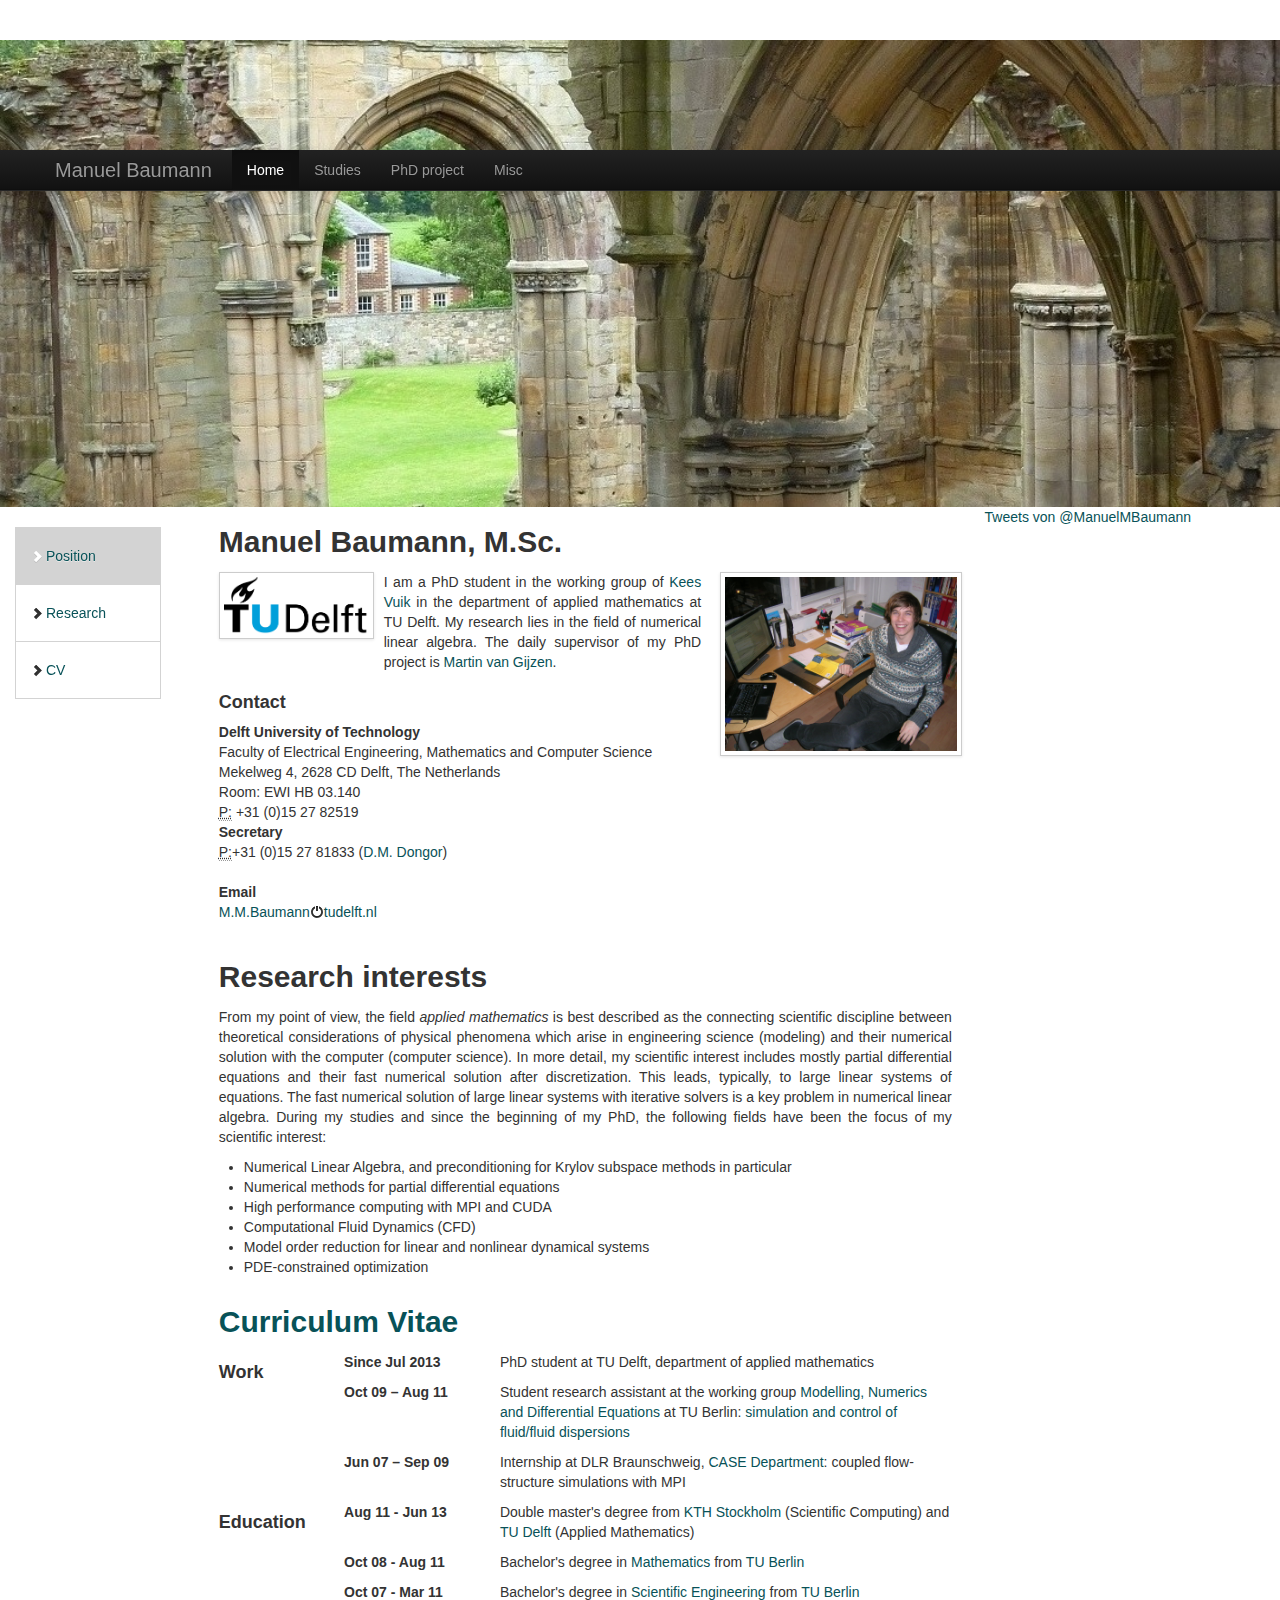
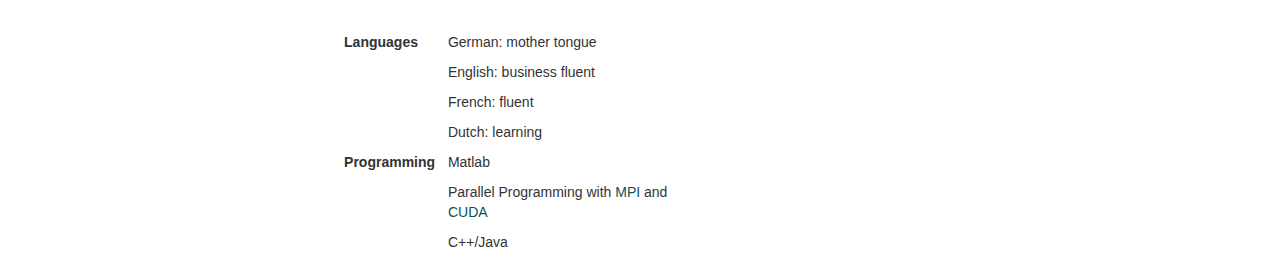
<file: index.html>
<!DOCTYPE html>
<html lang="en">
	<head>
		<meta http-equiv="content-type" content="text/html; charset=UTF-8">
		<meta charset="utf-8">
		<title>Personal Homepage of Manuel Baumann</title>
		<meta name="viewport" content="width=device-width, initial-scale=1.0">
		<meta name="description" content="">
		<meta name="author" content="">
		<link href="starter-template-Dateien/bootstrap.css" rel="stylesheet">
		<link href="starter-template-Dateien/sidebar.css" rel="stylesheet">
		<link href="starter-template-Dateien/bootstrap-responsive.css" rel="stylesheet">

		<!-- Le HTML5 shim, for IE6-8 support of HTML5 elements -->
		<!--[if lt IE 9]>
		<script src="http://html5shim.googlecode.com/svn/trunk/html5.js"></script>
		<![endif]-->

		<!-- Le fav and touch icons -->
		<!--    <link rel="shortcut icon" href="http://twitter.github.com/bootstrap/assets/ico/favicon.ico">
		<link rel="apple-touch-icon-precomposed" sizes="144x144" href="http://twitter.github.com/bootstrap/assets/ico/apple-touch-icon-144-precomposed.png">
		<link rel="apple-touch-icon-precomposed" sizes="114x114" href="http://twitter.github.com/bootstrap/assets/ico/apple-touch-icon-114-precomposed.png">
		<link rel="apple-touch-icon-precomposed" sizes="72x72" href="http://twitter.github.com/bootstrap/assets/ico/apple-touch-icon-72-precomposed.png">
		<link rel="apple-touch-icon-precomposed" href="http://twitter.github.com/bootstrap/assets/ico/apple-touch-icon-57-precomposed.png">-->
		<script language="javascript" src="http://ajax.googleapis.com/ajax/libs/jquery/1.7.1/jquery.min.js" type="text/javascript"></script>
		<script language="javascript" src="js/jquery.tweet.js" type="text/javascript"></script> 
		<script type='text/javascript'>
			jQuery(function($){
					$(".tweet").tweet({
username: "ManuelMBaumann",
join_text: "auto",
avatar_size: 32,
count: 5,
auto_join_text_default: " ",
auto_join_text_ed: " ",
auto_join_text_ing: " ",
auto_join_text_reply: " ",
auto_join_text_url: " ",
loading_text: "loading tweets..."
});
					});
</script>
<script type="text/javascript">
	$(window).scroll(function(){
			var saraj = document.getElementById('schottland').clientHeight; 
			//console.log(saraj)
			$("#theFixed").css("top",Math.max(0,saraj-$(this).scrollTop()));
			});
</script>
<script type="text/javascript">
	$(window).ready(function() {
			window.scrollBy(0,1); 
			window.scrollBy(0,-1); 
			});
</script>
<link href="css/jquery.tweet.css" media="all" rel="stylesheet" type="text/css"/> 
<link href="css/style.css" media="all" rel="stylesheet" type="text/css"/> 
	</head>

	<body data-spy="scroll" data-target="#sidenav" onLoad="window.scroll(0, 150)">
		<div class="navbar navbar-inverse navbar-fixed-top">
			<div class="navbar-inner">
				<div class="container">
					<a class="btn btn-navbar collapsed" data-toggle="collapse" data-target=".nav-collapse">
						<span class="icon-bar"></span>
						<span class="icon-bar"></span>
						<span class="icon-bar"></span>
						<span class="icon-bar"></span>
					</a>
					<span class="brand">Manuel Baumann</span>
					<div style="height: 0px;" class="nav-collapse collapse">
						<ul class="nav">
							<li class="active"><a href="index.html">Home</a></li>
							<li><a href="student.html">Studies</a></li>
							<li><a href="phd.html">PhD project</a></li>
							<li><a href="things.html">Misc</a></li>
						</ul>
					</div><!--/.nav-collapse -->
				</div>
			</div>
		</div>
		<div class="row-fluid">
			<div class="span12 hidden-phone">
				<img id="schottland" src="img/background1.jpg" width=100% border="0">
			</div> 
			<!-- Docs nav
			================================================== -->
			<div class="row-fluid">
				<div class="span2">
					<div id="sidenav" class="bs-docs-sidebar hidden-tablet hidden-phone">
						<ul id="theFixed" style="position: fixed;" class="nav nav-list bs-docs-sidenav">
							<li class="active"><a href="#position"><i class="icon-chevron-right"></i>Position</a></li>
							<li><a href="#research"><i class="icon-chevron-right"></i>Research</a></li>
							<li><a href="#cv"><i class="icon-chevron-right"></i>CV</a></li>
						</ul>
					</div>
				</div>
				<div class="span7">
					<section id="position">
					<h2>Manuel Baumann, M.Sc.</h2>
					<div class="row-fluid">
						<div class="span8">
							<div class="row-fluid">
								<div class="span4">
									<a href="http://home.tudelft.nl/"><img src="img/TU_Delft_logo.png" class="img-polaroid maxw-200"></a>
								</div>
								<div class="span8">
									<p align="justify">I am a PhD student in the working group of <a href="http://ta.twi.tudelft.nl/users/vuik/">Kees Vuik</a> in the department of applied mathematics at TU Delft. My research lies in the field of numerical linear algebra. The daily supervisor of my PhD project is <a href="http://ta.twi.tudelft.nl/nw/users/gijzen/">Martin van Gijzen</a>.</p> 
								</div>
							</div>
							<h4>Contact</h4> 
							<address>
								<strong>Delft University of Technology</strong><br>
								Faculty of Electrical Engineering, Mathematics and Computer Science<br>
								Mekelweg 4, 2628 CD Delft, The Netherlands<br>
								Room: EWI HB 03.140<br>
								<abbr title="Phone">P:</abbr> +31 (0)15 27 82519
								<strong>
									<br>
									Secretary
									<br>
								</strong>
								<abbr title="Phone">P:</abbr>+31 (0)15 27 81833 (<a href="mailto:D.M.Dongor@tudelft.nl">D.M. Dongor</a>)
							</address>
							<address>
								<strong>Email</strong><br>
								<a href="mailto:M.M.Baumann tudelft.nl">M.M.Baumann<i class="icon-off"></i>tudelft.nl</a>
							</address>
						</div> 
						<div class="span4">
							<a href="img/DSCN2763.JPG"><img src="img/DSCN2763.JPG" class="img-polaroid maxw-280"></a>
						</div> 
					</div> 
					</section>
					<section id="research">
					<h2>Research interests</h2>
					<p align="justify">From my point of view, the field <i>applied mathematics</i> is best described as the connecting scientific discipline between theoretical considerations of physical phenomena which arise in engineering science (modeling) and their numerical solution with the computer (computer science). In more detail, my scientific interest includes mostly partial differential equations and their fast numerical solution after discretization. This leads, typically, to large linear systems of equations. The fast numerical solution of large linear systems with iterative solvers is a key problem in numerical linear algebra. During my studies and since the beginning of my PhD, the following fields have been the focus of my scientific interest:</p>
					<ul>
							<p></p>
							<li>Numerical Linear Algebra, and preconditioning for Krylov subspace methods in particular</li>
							<li>Numerical methods for partial differential equations</li>
							<li>High performance computing with MPI and CUDA</li>
							<li>Computational Fluid Dynamics (CFD)</li>
							<li>Model order reduction for linear and nonlinear dynamical systems</li>
							<li>PDE-constrained optimization</li>
							<p></p>
						</ul>
					</section>
					<section id="cv">
					<h2><a href="projects/CV_engl.pdf">Curriculum Vitae</a></h2>
					<div class="row-fluid">
						<div class="span2">
							<h4>Work </h4> 	
						</div>
						<div class="span10">
							<div class="row-fluid">
								<div class="span3">
									<p><b>Since Jul 2013</b> </p> 	
								</div>
								<div class="span9">
									<p>PhD student at TU Delft, department of applied mathematics</p>
								</div>
							</div>
							<div class="row-fluid">
								<div class="span3">
									<p><b>Oct 09 – Aug 11</b> </p> 	
								</div>
								<div class="span9">
									<p>Student research assistant at the working group <a href = "http://www.math.tu-berlin.de/arbeitsgruppen/ag_modnumdiff/ueber_uns/parameter/en/">Modelling, Numerics and Differential Equations</a> at TU Berlin: <a href = "http://www3.math.tu-berlin.de/numerik/NumMat/DFGProjekte/Drocon/">simulation and control of fluid/fluid dispersions</a></p>
								</div>
							</div>
							<div class="row-fluid">
								<div class="span3">
									<p><b>Jun 07 – Sep 09</b> </p> 	
								</div>
								<div class="span9">
									<p>Internship at DLR Braunschweig, <a href = "http://www.dlr.de/as/en/desktopdefault.aspx/tabid-4083/6455_read-9239/">CASE Department</a>: coupled flow-structure simulations with MPI</p>
								</div>
							</div>
						</div>
					</div>
					<div class="row-fluid">
						<div class="span2">
							<h4>Education </h4> 	
						</div>
						<div class="span10">
							<div class="row-fluid">
								<div class="span3">
									<p><b>Aug 11 - Jun 13</b> </p> 	
								</div>
								<div class="span9">
									<p> Double master's degree from <a href = "http://www.kth.se/en"> KTH Stockholm</a> (Scientific Computing) and <a href = "http://www.tudelft.nl/en/" > TU Delft</a> (Applied Mathematics)</p>
								</div>
							</div>
							<div class="row-fluid">
								<div class="span3">
									<p><b>Oct 08 - Aug 11</b> </p> 	
								</div>
								<div class="span9">
									<p> Bachelor's degree in <a href = "http://www.math.tu-berlin.de/menue/home/parameter/en/"> Mathematics</a> from <a href = "http://www.tu-berlin.de/menue/home/parameter/en/"> TU Berlin</a> </p>
								</div>
							</div>
							<div class="row-fluid">
								<div class="span3">
									<p><b>Oct 07 - Mar 11</b> </p> 	
								</div>
								<div class="span9">
									<p> Bachelor's degree in <a href = "http://www.vm.tu-berlin.de/pi/"> Scientific Engineering</a> from <a href = "http://www.tu-berlin.de/menue/home/parameter/en/"> TU Berlin</a></p><br>
								</div>
							</div>
							<div class="row-fluid">
								<div class="span2">
									<p><b>Languages</b> </p> 	
								</div>
								<div class="span5">
									<p>German:  mother tongue</p>
									<p>English: business fluent </p>
									<p>French:  fluent </p>
									<p>Dutch:   learning </p>
								</div>
							</div>
							<div class="row-fluid">
								<div class="span2">
									<p><b>Programming</b> </p> 	
								</div>
								<div class="span5">
									<p>Matlab</p>
									<p>Parallel Programming with <a href = "http://de.wikipedia.org/wiki/Message_Passing_Interface"> MPI</a> and <a href = "http://docs.nvidia.com/cuda/cuda-c-programming-guide/index.html#introduction"> CUDA</a></p>
									<p>C++/Java</p>
								</div>
							</div>
						</div>
					</div>
					</section> 
				
				</div> 
				<div class="span3 hidden-tablet hidden-phone">
				<a class="twitter-timeline"  href="https://twitter.com/ManuelMBaumann"  data-widget-id="353116553660739585">Tweets von @ManuelMBaumann</a>
<script>!function(d,s,id){var js,fjs=d.getElementsByTagName(s)[0],p=/^http:/.test(d.location)?'http':'https';if(!d.getElementById(id)){js=d.createElement(s);js.id=id;js.src=p+"://platform.twitter.com/widgets.js";fjs.parentNode.insertBefore(js,fjs);}}(document,"script","twitter-wjs");</script>

				</div>
				<!--<div class="span3 hidden-tablet hidden-phone">
					<h2>News</h2>
					<div class="tweet-outer">
						<h4>Follow me on Twitter!</h4>
						<h5><a href="https://twitter.com/ManuelMBaumann">@ManuelMBaumann</a></h5>
						<div class="tweet"></div>
					</div>
				</div> -->
			</div> 
		</div>
		<!-- Le javascript
		================================================== -->
		<!-- Placed at the end of the document so the pages load faster -->
		<script src="starter-template-Dateien/bootstrap-transition.js"></script>
		<script src="starter-template-Dateien/bootstrap-alert.js"></script>
		<script src="starter-template-Dateien/bootstrap-modal.js"></script>
		<script src="starter-template-Dateien/bootstrap-dropdown.js"></script>
		<script src="starter-template-Dateien/bootstrap-scrollspy.js"></script>
		<script src="starter-template-Dateien/bootstrap-tab.js"></script>
		<script src="starter-template-Dateien/bootstrap-tooltip.js"></script>
		<script src="starter-template-Dateien/bootstrap-popover.js"></script>
		<script src="starter-template-Dateien/bootstrap-button.js"></script>
		<script src="starter-template-Dateien/bootstrap-collapse.js"></script>
		<script src="starter-template-Dateien/bootstrap-carousel.js"></script>
		<script src="starter-template-Dateien/bootstrap-typeahead.js"></script>

</body></html>
</file>
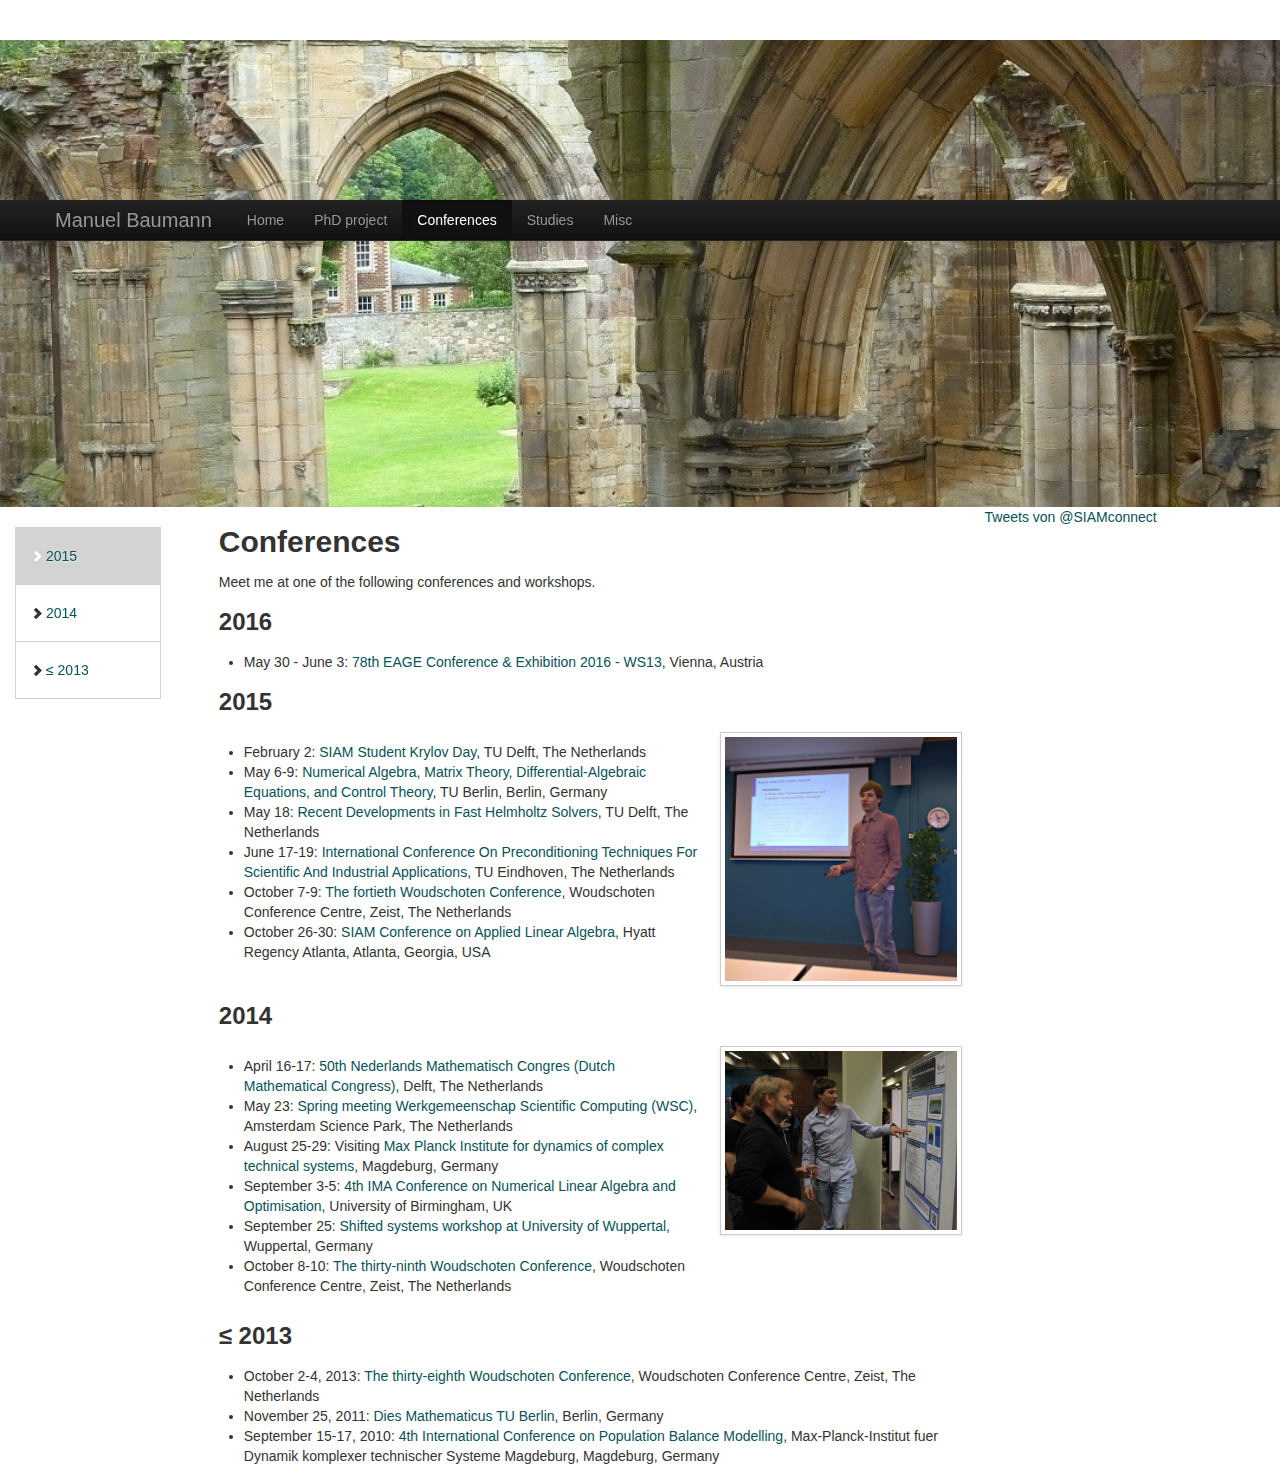
<file: conf.html>
<!DOCTYPE html>
<html lang="en">
	<head>
		<meta http-equiv="content-type" content="text/html; charset=UTF-8">
		<meta charset="utf-8">
		<title>Personal Homepage of Manuel Baumann</title>
		<meta name="viewport" content="width=device-width, initial-scale=1.0">
		<meta name="description" content="">
		<meta name="author" content="">
		<link href="starter-template-Dateien/bootstrap.css" rel="stylesheet">
		<link href="starter-template-Dateien/sidebar.css" rel="stylesheet">
		<link href="starter-template-Dateien/bootstrap-responsive.css" rel="stylesheet">

		<!-- Le HTML5 shim, for IE6-8 support of HTML5 elements -->
		<!--[if lt IE 9]>
		<script src="http://html5shim.googlecode.com/svn/trunk/html5.js"></script>
		<![endif]-->

		<!-- Le fav and touch icons -->
		<!--    <link rel="shortcut icon" href="http://twitter.github.com/bootstrap/assets/ico/favicon.ico">
		<link rel="apple-touch-icon-precomposed" sizes="144x144" href="http://twitter.github.com/bootstrap/assets/ico/apple-touch-icon-144-precomposed.png">
		<link rel="apple-touch-icon-precomposed" sizes="114x114" href="http://twitter.github.com/bootstrap/assets/ico/apple-touch-icon-114-precomposed.png">
		<link rel="apple-touch-icon-precomposed" sizes="72x72" href="http://twitter.github.com/bootstrap/assets/ico/apple-touch-icon-72-precomposed.png">
		<link rel="apple-touch-icon-precomposed" href="http://twitter.github.com/bootstrap/assets/ico/apple-touch-icon-57-precomposed.png">-->
		<script language="javascript" src="http://ajax.googleapis.com/ajax/libs/jquery/1.7.1/jquery.min.js" type="text/javascript"></script>
		<script language="javascript" src="js/jquery.tweet.js" type="text/javascript"></script> 
		<script type='text/javascript'>
			jQuery(function($){
					$(".tweet").tweet({
username: "ManuelMBaumann",
join_text: "auto",
avatar_size: 32,
count: 5,
auto_join_text_default: " ",
auto_join_text_ed: " ",
auto_join_text_ing: " ",
auto_join_text_reply: " ",
auto_join_text_url: " ",
loading_text: "loading tweets..."
});
					});
</script>
<script type="text/javascript">
	$(window).scroll(function(){
			var saraj = document.getElementById('schottland').clientHeight; 
			//console.log(saraj)
			$("#theFixed").css("top",Math.max(0,saraj-$(this).scrollTop()));
			});
</script>
<script type="text/javascript">
	$(window).ready(function() {
			window.scrollBy(0,1); 
			window.scrollBy(0,-1); 
			});
</script>
<link href="css/jquery.tweet.css" media="all" rel="stylesheet" type="text/css"/> 
<link href="css/style.css" media="all" rel="stylesheet" type="text/css"/> 
	</head>

	<body data-spy="scroll" data-target="#sidenav" onLoad="window.scroll(0, 200)">
		<div class="navbar navbar-inverse navbar-fixed-top">
			<div class="navbar-inner">
				<div class="container">
					<a class="btn btn-navbar collapsed" data-toggle="collapse" data-target=".nav-collapse">
						<span class="icon-bar"></span>
						<span class="icon-bar"></span>
						<span class="icon-bar"></span>
						<span class="icon-bar"></span>
					</a>
					<span class="brand">Manuel Baumann</span>
					<div style="height: 0px;" class="nav-collapse collapse">
						<ul class="nav">
							<li><a href="index.html">Home</a></li>
							<li><a href="phd.html">PhD project</a></li>
							<li class="active"><a href="conf.html">Conferences</a></li>
							<li><a href="student.html">Studies</a></li>
							<li><a href="things.html">Misc</a></li>
						</ul>
					</div><!--/.nav-collapse -->
				</div>
			</div>
		</div>
		<div class="row-fluid">
			<div class="span12 hidden-phone">
				<img id="schottland" src="img/background1.jpg" width=100% border="0">
			</div> 
			<!-- Docs nav
			================================================== -->
			<div class="row-fluid">
				<div class="span2">
					<div id="sidenav" class="bs-docs-sidebar hidden-tablet hidden-phone">
						<ul id="theFixed" style="position: fixed;" class="nav nav-list bs-docs-sidenav">
							<li class="active"><a href="#position"><i class="icon-chevron-right"></i>2015</a></li>
							<li><a href="#2014"><i class="icon-chevron-right"></i>2014</a></li>
							<li><a href="#2013"><i class="icon-chevron-right"></i>&#8804; 2013</a></li>
						</ul>
					</div>
				</div>
				<div class="span7">
					<section id="position">
					<h2>Conferences</h2>
					
						Meet me at one of the following conferences and workshops.

						<h3>2016</h3> 

                                                        <ul>
                                                        <p></p>
                                                        <li>May 30 - June 3:  <a href = "http://www.eage.org/event/index.php?eventid=1391&evp=17653">78th EAGE Conference &amp; Exhibition 2016 - WS13</a>, Vienna, Austria</li>
                                                        <p></p>
                                                        </ul>
						
						<h3>2015</h3> 
													<div class="row-fluid">
						<div class="span8">
							<ul>
							<p></p>
							<li>February 2: <a href = "http://sscdelft.github.io/activities/2015/02/02/krylov-day.html">SIAM Student Krylov Day</a>, TU Delft, The Netherlands</li>
							<li>May 6-9:  <a href = "http://www3.math.tu-berlin.de/multiphysics/VM60//">Numerical Algebra, Matrix Theory, Differential-Algebraic Equations, and Control Theory</a>, TU Berlin, Berlin, Germany</li>
							<li>May 18:  <a href = "http://ta.twi.tudelft.nl/nw/users/domenico/ten_years_shifted_laplacians/index.html">Recent Developments in Fast Helmholtz Solvers</a>, TU Delft, The Netherlands</li>
							<li>June 17-19:  <a href = "http://www.win.tue.nl/precon2015/index.html">International Conference On Preconditioning Techniques For Scientific And Industrial Applications</a>, TU Eindhoven, The Netherlands</li>
							<li>October 7-9:  <a href = "https://wsc.project.cwi.nl/woudschoten/2015/conferentieE.php">The fortieth Woudschoten Conference</a>, Woudschoten Conference Centre, Zeist, The Netherlands</li>
							<li>October 26-30:  <a href = "http://www.siam.org/meetings/la15/">SIAM Conference on Applied Linear Algebra</a>, Hyatt Regency Atlanta, Atlanta, Georgia, USA</li>
							<p></p>
							</ul>
						</div> 
						<div class="span4">
							
							  <a href="img/IMG_0332_crop.jpg"><img src="img/IMG_0332_crop.jpg" class="img-polaroid maxw-280"></a>
						</div> 
					</div> 
					</section>
					
					<section id="2014">
					<h3>2014</h3>
					<div class="row-fluid">
						<div class="span8">
						<ul>
							<p></p>
							<li>April 16-17: <a href = "http://nmc.wiskgenoot.nl/">50th Nederlands Mathematisch Congres (Dutch Mathematical Congress)</a>, Delft, The Netherlands</li>
							<li>May 23: <a href = "https://wsc.project.cwi.nl/spring/2014/meetingE.php">Spring meeting Werkgemeenschap Scientific Computing (WSC)</a>, Amsterdam Science Park, The Netherlands</li>
							<li>August 25-29: Visiting <a href = "http://www.mpi-magdeburg.mpg.de/csc">Max Planck Institute for dynamics of complex technical systems</a>, Magdeburg, Germany</li>
							<li>September 3-5: <a href = "http://www.ima.org.uk/conferences/conferences_calendar/4th_ima_conference_on_numerical_linear_algebra_and_optimisation.cfm.html">4th IMA Conference on Numerical Linear Algebra and Optimisation</a>, University of Birmingham, UK</li>
							<li>September 25: <a href="http://www-ai.math.uni-wuppertal.de/~frommer/">Shifted systems workshop at University of Wuppertal</a>, Wuppertal, Germany</li>
							<li>October 8-10: <a href = "http://wsc.project.cwi.nl/woudschoten/2014/conferentieE.php">The thirty-ninth Woudschoten Conference</a>, Woudschoten Conference Centre, Zeist, The Netherlands</li>
							<p></p>
							</ul>
							</div> 
							<div class="span4">
							<a href="img/IMG_9072_crop.jpg"><img src="img/IMG_9072_crop.jpg" class="img-polaroid maxw-280"></a>
							</div> 
							</div> 
					</section>
					<section id="2013">
					<h3>&#8804; 2013</h3>
						<ul>
							<p></p>
							<li>October 2-4, 2013: <a href = "http://wsc.project.cwi.nl/woudschoten/2013/conferentieE.php"> The thirty-eighth Woudschoten Conference</a>, Woudschoten Conference Centre, Zeist, The Netherlands</li>
							<li>November 25, 2011: <a href = "http://www3.math.tu-berlin.de/dies/2011/index.html"> Dies Mathematicus TU Berlin</a>, Berlin, Germany</li>
							<li>September 15-17, 2010: <a href="http://www.mpi-magdeburg.mpg.de/events/454/1142356">4th International Conference on Population Balance Modelling</a>, Max-Planck-Institut fuer Dynamik komplexer technischer Systeme Magdeburg, Magdeburg, Germany</li>
							<p></p>
							</ul>
					</section> 
				
				</div> 
				<div class="span3 hidden-tablet hidden-phone">
				<a class="twitter-timeline"  href="https://twitter.com/SIAMconnect"  data-widget-id="600962188782772224">Tweets von @SIAMconnect</a>
<script>!function(d,s,id){var js,fjs=d.getElementsByTagName(s)[0],p=/^http:/.test(d.location)?'http':'https';if(!d.getElementById(id)){js=d.createElement(s);js.id=id;js.src=p+"://platform.twitter.com/widgets.js";fjs.parentNode.insertBefore(js,fjs);}}(document,"script","twitter-wjs");</script>

				</div>
				
				
				<!--<div class="span3 hidden-tablet hidden-phone">
					<h2>News</h2>
					<div class="tweet-outer">
						<h4>Follow me on Twitter!</h4>
						<h5><a href="https://twitter.com/ManuelMBaumann">@ManuelMBaumann</a></h5>
						<div class="tweet"></div>
					</div>
				</div> -->
			</div> 
		</div>
		<!-- Le javascript
		================================================== -->
		<!-- Placed at the end of the document so the pages load faster -->
		<script src="starter-template-Dateien/bootstrap-transition.js"></script>
		<script src="starter-template-Dateien/bootstrap-alert.js"></script>
		<script src="starter-template-Dateien/bootstrap-modal.js"></script>
		<script src="starter-template-Dateien/bootstrap-dropdown.js"></script>
		<script src="starter-template-Dateien/bootstrap-scrollspy.js"></script>
		<script src="starter-template-Dateien/bootstrap-tab.js"></script>
		<script src="starter-template-Dateien/bootstrap-tooltip.js"></script>
		<script src="starter-template-Dateien/bootstrap-popover.js"></script>
		<script src="starter-template-Dateien/bootstrap-button.js"></script>
		<script src="starter-template-Dateien/bootstrap-collapse.js"></script>
		<script src="starter-template-Dateien/bootstrap-carousel.js"></script>
		<script src="starter-template-Dateien/bootstrap-typeahead.js"></script>

</body></html>
</file>
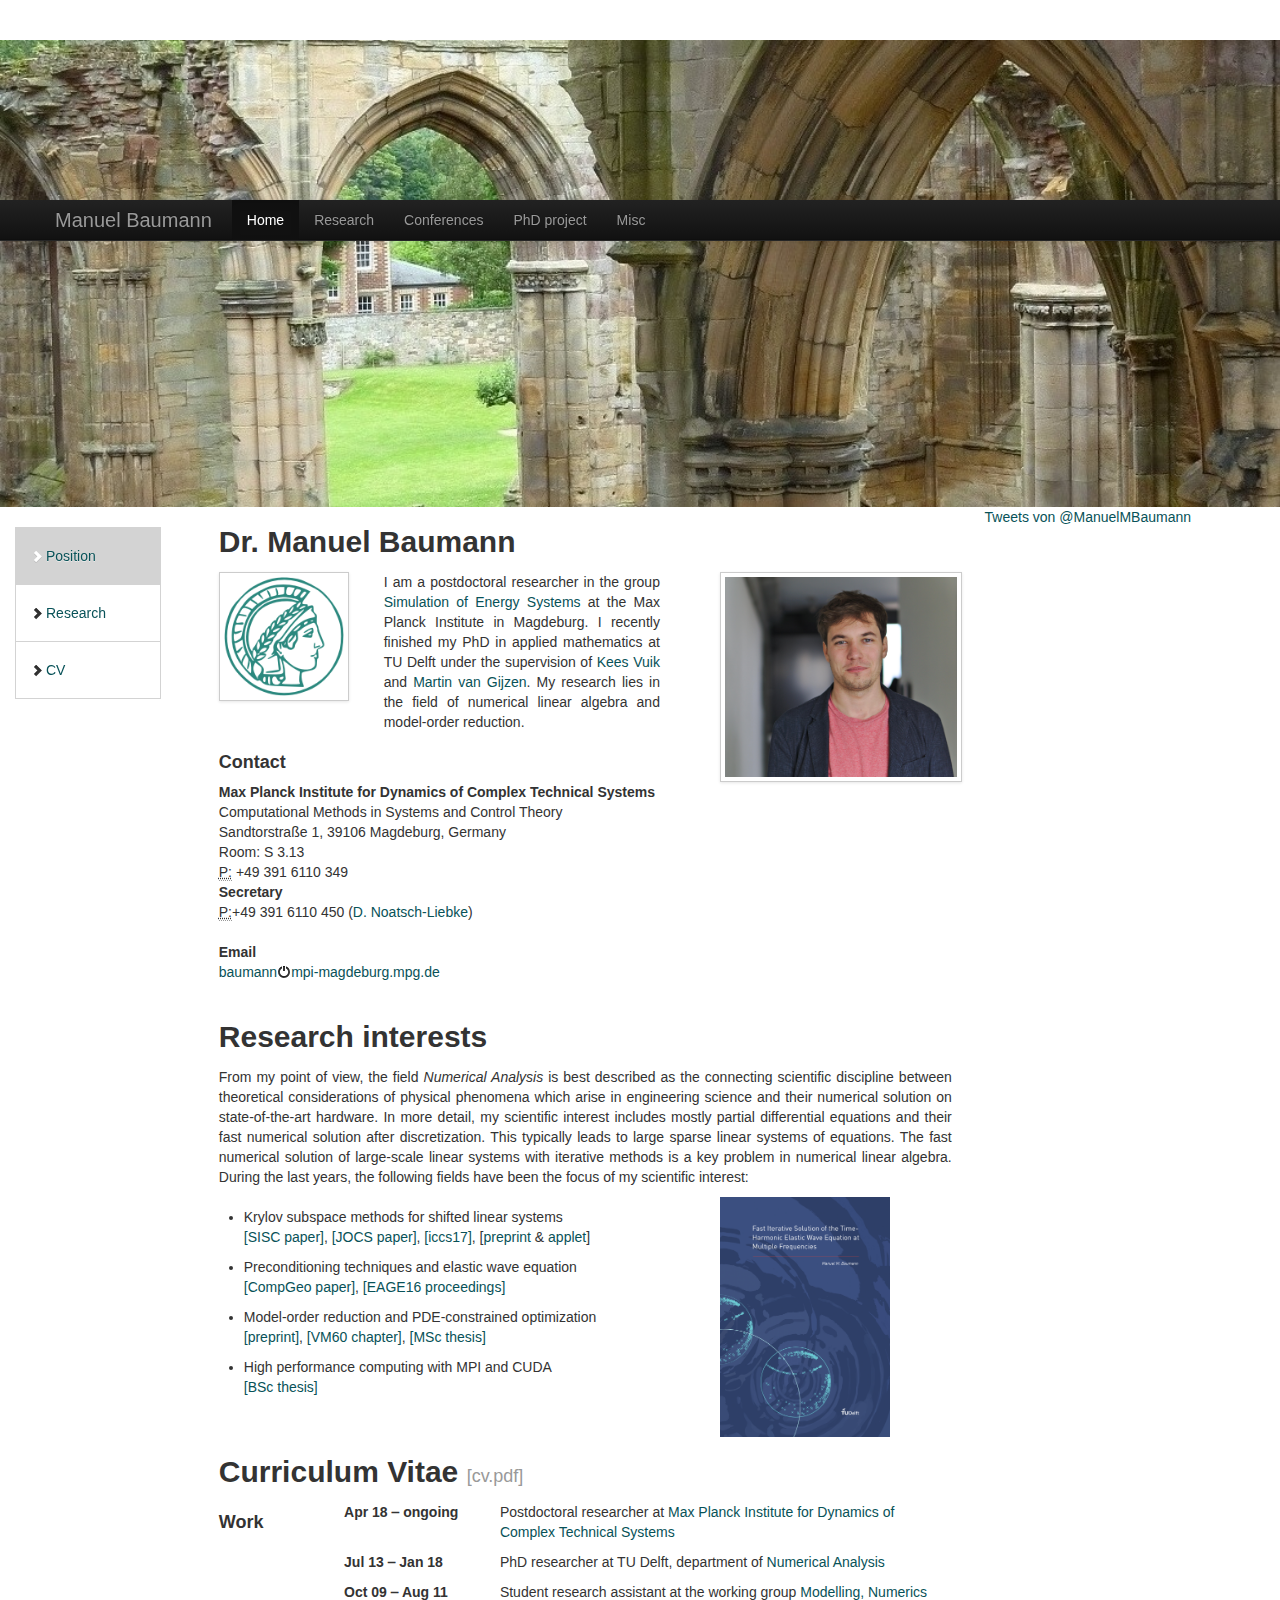
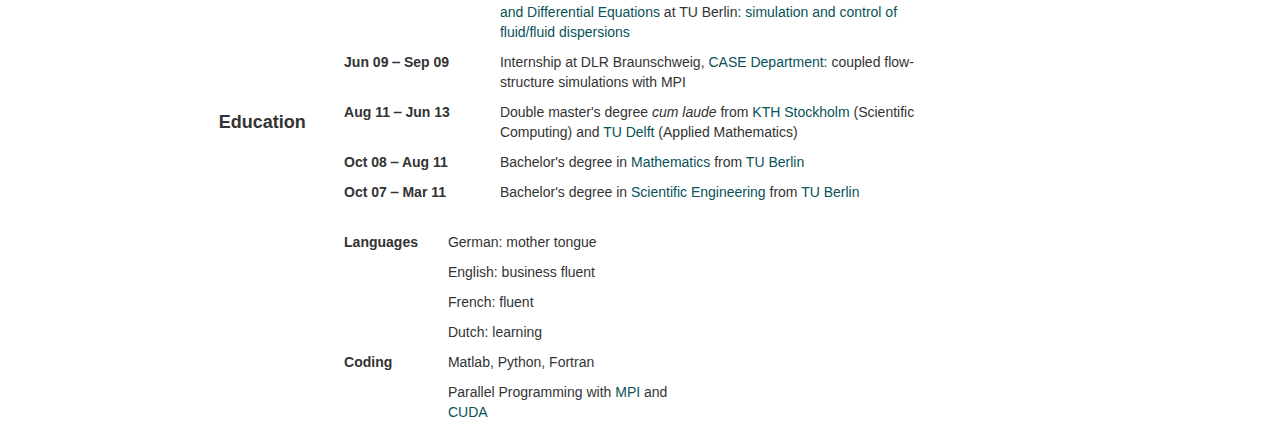
<file: index_bu.html>
<!DOCTYPE html>
<html lang="en">
	<head>
		<meta http-equiv="content-type" content="text/html; charset=UTF-8">
		<meta charset="utf-8">
		<title>Personal Homepage of Manuel Baumann</title>
		<meta name="viewport" content="width=device-width, initial-scale=1.0">
		<meta name="description" content="">
		<meta name="author" content="">
		<link href="starter-template-Dateien/bootstrap.css" rel="stylesheet">
		<link href="starter-template-Dateien/sidebar.css" rel="stylesheet">
		<link href="starter-template-Dateien/bootstrap-responsive.css" rel="stylesheet">

		<!-- Le HTML5 shim, for IE6-8 support of HTML5 elements -->
		<!--[if lt IE 9]>
		<script src="http://html5shim.googlecode.com/svn/trunk/html5.js"></script>
		<![endif]-->

		<!-- Le fav and touch icons -->
		<!--    <link rel="shortcut icon" href="http://twitter.github.com/bootstrap/assets/ico/favicon.ico">
		<link rel="apple-touch-icon-precomposed" sizes="144x144" href="http://twitter.github.com/bootstrap/assets/ico/apple-touch-icon-144-precomposed.png">
		<link rel="apple-touch-icon-precomposed" sizes="114x114" href="http://twitter.github.com/bootstrap/assets/ico/apple-touch-icon-114-precomposed.png">
		<link rel="apple-touch-icon-precomposed" sizes="72x72" href="http://twitter.github.com/bootstrap/assets/ico/apple-touch-icon-72-precomposed.png">
		<link rel="apple-touch-icon-precomposed" href="http://twitter.github.com/bootstrap/assets/ico/apple-touch-icon-57-precomposed.png">-->
		<script language="javascript" src="http://ajax.googleapis.com/ajax/libs/jquery/1.7.1/jquery.min.js" type="text/javascript"></script>
		<script language="javascript" src="js/jquery.tweet.js" type="text/javascript"></script> 
		<script type='text/javascript'>
			jQuery(function($){
					$(".tweet").tweet({
username: "ManuelMBaumann",
join_text: "auto",
avatar_size: 32,
count: 5,
auto_join_text_default: " ",
auto_join_text_ed: " ",
auto_join_text_ing: " ",
auto_join_text_reply: " ",
auto_join_text_url: " ",
loading_text: "loading tweets..."
});
					});
</script>
<script type="text/javascript">
	$(window).scroll(function(){
			var saraj = document.getElementById('schottland').clientHeight; 
			//console.log(saraj)
			$("#theFixed").css("top",Math.max(0,saraj-$(this).scrollTop()));
			});
</script>
<script type="text/javascript">
	$(window).ready(function() {
			window.scrollBy(0,1); 
			window.scrollBy(0,-1); 
			});
</script>
<link href="css/jquery.tweet.css" media="all" rel="stylesheet" type="text/css"/> 
<link href="css/style.css" media="all" rel="stylesheet" type="text/css"/> 
	</head>

	<body data-spy="scroll" data-target="#sidenav" onLoad="window.scroll(0, 200)">
		<div class="navbar navbar-inverse navbar-fixed-top">
			<div class="navbar-inner">
				<div class="container">
					<a class="btn btn-navbar collapsed" data-toggle="collapse" data-target=".nav-collapse">
						<span class="icon-bar"></span>
						<span class="icon-bar"></span>
						<span class="icon-bar"></span>
						<span class="icon-bar"></span>
					</a>
					<span class="brand">Manuel Baumann</span>
					<div style="height: 0px;" class="nav-collapse collapse">
						<ul class="nav">
							<li class="active"><a href="index.html">Home</a></li>
							<li><a href="phd.html">Research</a></li>
							<li><a href="conf.html">Conferences</a></li>
							<li><a href="student.html">PhD project</a></li>
							<li><a href="things.html">Misc</a></li>
						</ul>
					</div><!--/.nav-collapse -->
				</div>
			</div>
		</div>
		<div class="row-fluid">
			<div class="span12 hidden-phone">
				<img id="schottland" src="img/background1.jpg" width=100% border="0">
			</div> 
			<!-- Docs nav
			================================================== -->
			<div class="row-fluid">
				<div class="span2">
					<div id="sidenav" class="bs-docs-sidebar hidden-tablet hidden-phone">
						<ul id="theFixed" style="position: fixed;" class="nav nav-list bs-docs-sidenav">
							<li class="active"><a href="#position"><i class="icon-chevron-right"></i>Position</a></li>
							<li><a href="#research"><i class="icon-chevron-right"></i>Research</a></li>
							<li><a href="#cv"><i class="icon-chevron-right"></i>CV</a></li>
						</ul>
					</div>
				</div>
				<div class="span7">
					<section id="position">
					<h2>Dr. Manuel Baumann</h2>
<!-- 					<p> </p> -->
					<div class="row-fluid">
						<div class="span8">
							<div class="row-fluid">
								<div class="span4">
									<a href="http://www.mpi-magdeburg.mpg.de/2966765/SES"><img src="img/logo_mps.png" class="img-polaroid maxw-80" width='120' height='120'></a>
								</div>
								<div class="span7">
									<p align="justify">I am a postdoctoral researcher in the group <a href="http://www.mpi-magdeburg.mpg.de/2966665/SES">Simulation of Energy Systems</a> at the Max Planck Institute in Magdeburg. I recently finished my PhD in applied mathematics at TU Delft under the supervision of <a href="http://ta.twi.tudelft.nl/users/vuik/">Kees Vuik</a> and <a href="http://ta.twi.tudelft.nl/nw/users/gijzen/">Martin van Gijzen</a>. My research lies in the field of numerical linear algebra and model-order reduction.</p> 
								</div>
							</div>
							<h4>Contact</h4> 
							<address>
								<strong>Max Planck Institute for Dynamics of Complex Technical Systems</strong><br>
								Computational Methods in Systems and Control Theory<br>
								Sandtorstraße 1, 39106 Magdeburg, Germany<br>
								Room: S 3.13 <br>
								<abbr title="Phone">P:</abbr> +49 391 6110 349
								<strong>
									<br>
									Secretary
									<br>
								</strong>
								<abbr title="Phone">P:</abbr>+49 391 6110 450 (<a href="mailto:noatsch-liebkeATmpi-magdeburg.mpg.de">D. Noatsch-Liebke</a>)
							</address>
							<address>
								<strong>Email</strong><br>
								<a href="mailto:baumannATmpi-magdeburg.mpg.de">baumann<i class="icon-off"></i>mpi-magdeburg.mpg.de</a>
							</address>
						</div> 
						<div class="span4">
							<a href="img/manu-cv-neu.jpg"><img src="img/manu-cv-neu.jpg" class="img-polaroid maxw-280"></a>
						</div> 
					</div> 
					</section>

                    <!-- <center> <blink><font color="red">!!! Public PhD defense on January 10th, 2018 @ TU Delft !!! </font> </blink></center>--> 

					<section id="research">
					<h2>Research interests</h2>
					<p align="justify">From my point of view, the field <i>Numerical Analysis</i> is best described as the connecting scientific discipline between theoretical considerations of physical phenomena which arise in engineering science and their numerical solution on state-of-the-art hardware. In more detail, my scientific interest includes mostly partial differential equations and their fast numerical solution after discretization. This typically leads to large sparse linear systems of equations. The fast numerical solution of large-scale linear systems with iterative methods is a key problem in numerical linear algebra. During the last years, the following fields have been the focus of my scientific interest:</p>

                    <div class="row-fluid">
                        <div class="span8">
                    <ul>
							<p></p>
                            <li>Krylov subspace methods for shifted linear systems<br> <a href = "http://epubs.siam.org/doi/abs/10.1137/140979927">[SISC paper]</a>, <a href="https://www.sciencedirect.com/science/article/pii/S1877750317310852?via%3Dihub">[JOCS paper]</a>, <a href="http://www.sciencedirect.com/science/article/pii/S1877050917306294">[iccs17]</a>, [<a href="projects/tech_rep4a.pdf">preprint</a> &amp; <a href="https://manuelmbaumann.github.io/optimal-tau/">applet</a>]</li>
                            <p></p>
                            <li>Preconditioning techniques and elastic wave equation <br> <a href="https://link.springer.com/article/10.1007/s10596-017-9667-7">[CompGeo paper]</a>, <a href="http://www.earthdoc.org/publication/publicationdetails/?publication=85909">[EAGE16 proceedings]</a></li>
                            <p></p>
                            <li>Model-order reduction and PDE-constrained optimization <br> <a href="https://arxiv.org/abs/1611.04050">[preprint]</a>, <a href="http://link.springer.com/chapter/10.1007/978-3-319-15260-8_21">[VM60 chapter]</a>, <a href="http://repository.tudelft.nl/islandora/object/uuid%3A242e3440-535a-4143-8036-5af5495d60bd?collection=education">[MSc thesis]</a> </li>
                            <p></p>
                            <li>High performance computing with MPI and CUDA <br> <a href="projects/PI_BA/piBA.pdf">[BSc thesis]</a></li>
							<p></p>
						</ul>
                    </div>
                                      <div class="span4"> 

                        <a href="http://www.digitaalproefschrift.nl/ebooks/manuel_baumann/mobile/index.html#p=1"> <img src="projects/phd-front-final.png" alt="Thesis cover" width="170"> </a>
                                      </div>                                                 
                                                         </div> 

					</section>
					<section id="cv">
<!-- 					<h2><a href="projects/CV_engl.pdf">Curriculum Vitae</a></h2> -->
<h2>Curriculum Vitae <a href="projects/fancy_cv-upd.pdf"><small>[cv.pdf]</small></a></h2> 
					<div class="row-fluid">
						<div class="span2">
							<h4>Work </h4> 	
						</div>
						<div class="span10">
                                                        <div class="row-fluid">
								<div class="span3">
									<p><b>Apr 18 &#8210;  ongoing</b> </p> 	
								</div>
								<div class="span9">
									<p>Postdoctoral researcher at <a href = "http://www.mpi-magdeburg.mpg.de/2966665/SES">Max Planck Institute for Dynamics of Complex Technical Systems</a></p>
								</div>
							</div>
							<div class="row-fluid">
								<div class="span3">
									<p><b>Jul 13 &#8210;  Jan 18</b> </p> 	
								</div>
								<div class="span9">
									<p>PhD researcher at TU Delft, department of <a href = "https://www.tudelft.nl/en/eemcs/the-faculty/departments/applied-mathematics/numerical-analysis/">Numerical Analysis</a></p>
								</div>
							</div>
							<div class="row-fluid">
								<div class="span3">
									<p><b>Oct 09 &#8210; Aug 11</b> </p> 	
								</div>
								<div class="span9">
									<p>Student research assistant at the working group <a href = "http://www.math.tu-berlin.de/arbeitsgruppen/ag_modnumdiff/ueber_uns/parameter/en/">Modelling, Numerics and Differential Equations</a> at TU Berlin: <a href = "http://www3.math.tu-berlin.de/numerik/NumMat/DFGProjekte/Drocon/">simulation and control of fluid/fluid dispersions</a></p>
								</div>
							</div>
							<div class="row-fluid">
								<div class="span3">
									<p><b>Jun 09 &#8210; Sep 09</b> </p> 	
								</div>
								<div class="span9">
									<p>Internship at DLR Braunschweig, <a href = "http://www.dlr.de/as/en/desktopdefault.aspx/tabid-4083/6455_read-9239/">CASE Department</a>: coupled flow-structure simulations with MPI</p>
								</div>
							</div>
						</div>
					</div>
					<div class="row-fluid">
						<div class="span2">
							<h4>Education </h4> 	
						</div>
						<div class="span10">
							<div class="row-fluid">
								<div class="span3">
									<p><b>Aug 11 &#8210; Jun 13</b> </p> 	
								</div>
								<div class="span9">
									<p> Double master's degree <i> cum laude </i> from <a href = "http://www.kth.se/en"> KTH Stockholm</a> (Scientific Computing) and <a href = "http://www.tudelft.nl/en/" > TU Delft</a> (Applied Mathematics)</p>
								</div>
							</div>
							<div class="row-fluid">
								<div class="span3">
									<p><b>Oct 08 &#8210; Aug 11</b> </p> 	
								</div>
								<div class="span9">
									<p> Bachelor's degree in <a href = "http://www.math.tu-berlin.de/menue/home/parameter/en/"> Mathematics</a> from <a href = "http://www.tu-berlin.de/menue/home/parameter/en/"> TU Berlin</a> </p>
								</div>
							</div>
							<div class="row-fluid">
								<div class="span3">
									<p><b>Oct 07 &#8210; Mar 11</b> </p> 	
								</div>
								<div class="span9">
									<p> Bachelor's degree in <a href = "http://www.vm.tu-berlin.de/pi/"> Scientific Engineering</a> from <a href = "http://www.tu-berlin.de/menue/home/parameter/en/"> TU Berlin</a></p><br>
								</div>
							</div>
							<div class="row-fluid">
								<div class="span2">
									<p><b>Languages</b> </p> 	
								</div>
								<div class="span5">
									<p>German:  mother tongue</p>
									<p>English: business fluent </p>
									<p>French:  fluent </p>
									<p>Dutch:   learning </p>
								</div>
							</div>
							<div class="row-fluid">
								<div class="span2">
									<p><b>Coding</b> </p> 	
								</div>
								<div class="span5">
									<p>Matlab, Python, Fortran</p>
									<p>Parallel Programming with <a href = "http://de.wikipedia.org/wiki/Message_Passing_Interface"> MPI</a> and <a href = "http://docs.nvidia.com/cuda/cuda-c-programming-guide/index.html#introduction"> CUDA</a></p>
								</div>
							</div>
						</div>
					</div>
					</section> 
				
				</div> 
				<div class="span3 hidden-tablet hidden-phone">
			
            <a class="twitter-timeline"  href="https://twitter.com/ManuelMBaumann" data-widget-id="353116553660739585">Tweets von @ManuelMBaumann </a>
                        <script>!function(d,s,id){var js,fjs=d.getElementsByTagName(s)[0],p=/^http:/.test(d.location)?'http':'https';if(!d.getElementById(id)){js=d.createElement(s);js.id=id;js.src=p+"://platform.twitter.com/widgets.js";fjs.parentNode.insertBefore(js,fjs);}}(document,"script","twitter-wjs");</script>

<!--
°^
                             <a class="twitter-timeline"  href="https://twitter.com/ManuelMBaumann"  data-widget-id="353116553660739585">Tweets von @ManuelMBaumann</a>
<script>!function(d,s,id){var js,fjs=d.getElementsByTagName(s)[0],p=/^http:/.test(d.location)?'http':'https';if(!d.getElementById(id)){js=d.createElement(s);js.id=id;js.src=p+"://platform.twitter.com/widgets.js";fjs.parentNode.insertBefore(js,fjs);}}(document,"script","twitter-wjs");</script>
-->
				</div>
				<!--<div class="span3 hidden-tablet hidden-phone">
					<h2>News</h2>
					<div class="tweet-outer">
						<h4>Follow me on Twitter!</h4>
						<h5><a href="https://twitter.com/ManuelMBaumann">@ManuelMBaumann</a></h5>
						<div class="tweet"></div>
					</div>
				</div> -->
			</div> 
		</div>
		<!-- Le javascript
		================================================== -->
		<!-- Placed at the end of the document so the pages load faster -->
		<script src="starter-template-Dateien/bootstrap-transition.js"></script>
		<script src="starter-template-Dateien/bootstrap-alert.js"></script>
		<script src="starter-template-Dateien/bootstrap-modal.js"></script>
		<script src="starter-template-Dateien/bootstrap-dropdown.js"></script>
		<script src="starter-template-Dateien/bootstrap-scrollspy.js"></script>
		<script src="starter-template-Dateien/bootstrap-tab.js"></script>
		<script src="starter-template-Dateien/bootstrap-tooltip.js"></script>
		<script src="starter-template-Dateien/bootstrap-popover.js"></script>
		<script src="starter-template-Dateien/bootstrap-button.js"></script>
		<script src="starter-template-Dateien/bootstrap-collapse.js"></script>
		<script src="starter-template-Dateien/bootstrap-carousel.js"></script>
		<script src="starter-template-Dateien/bootstrap-typeahead.js"></script>

</body></html>
</file>
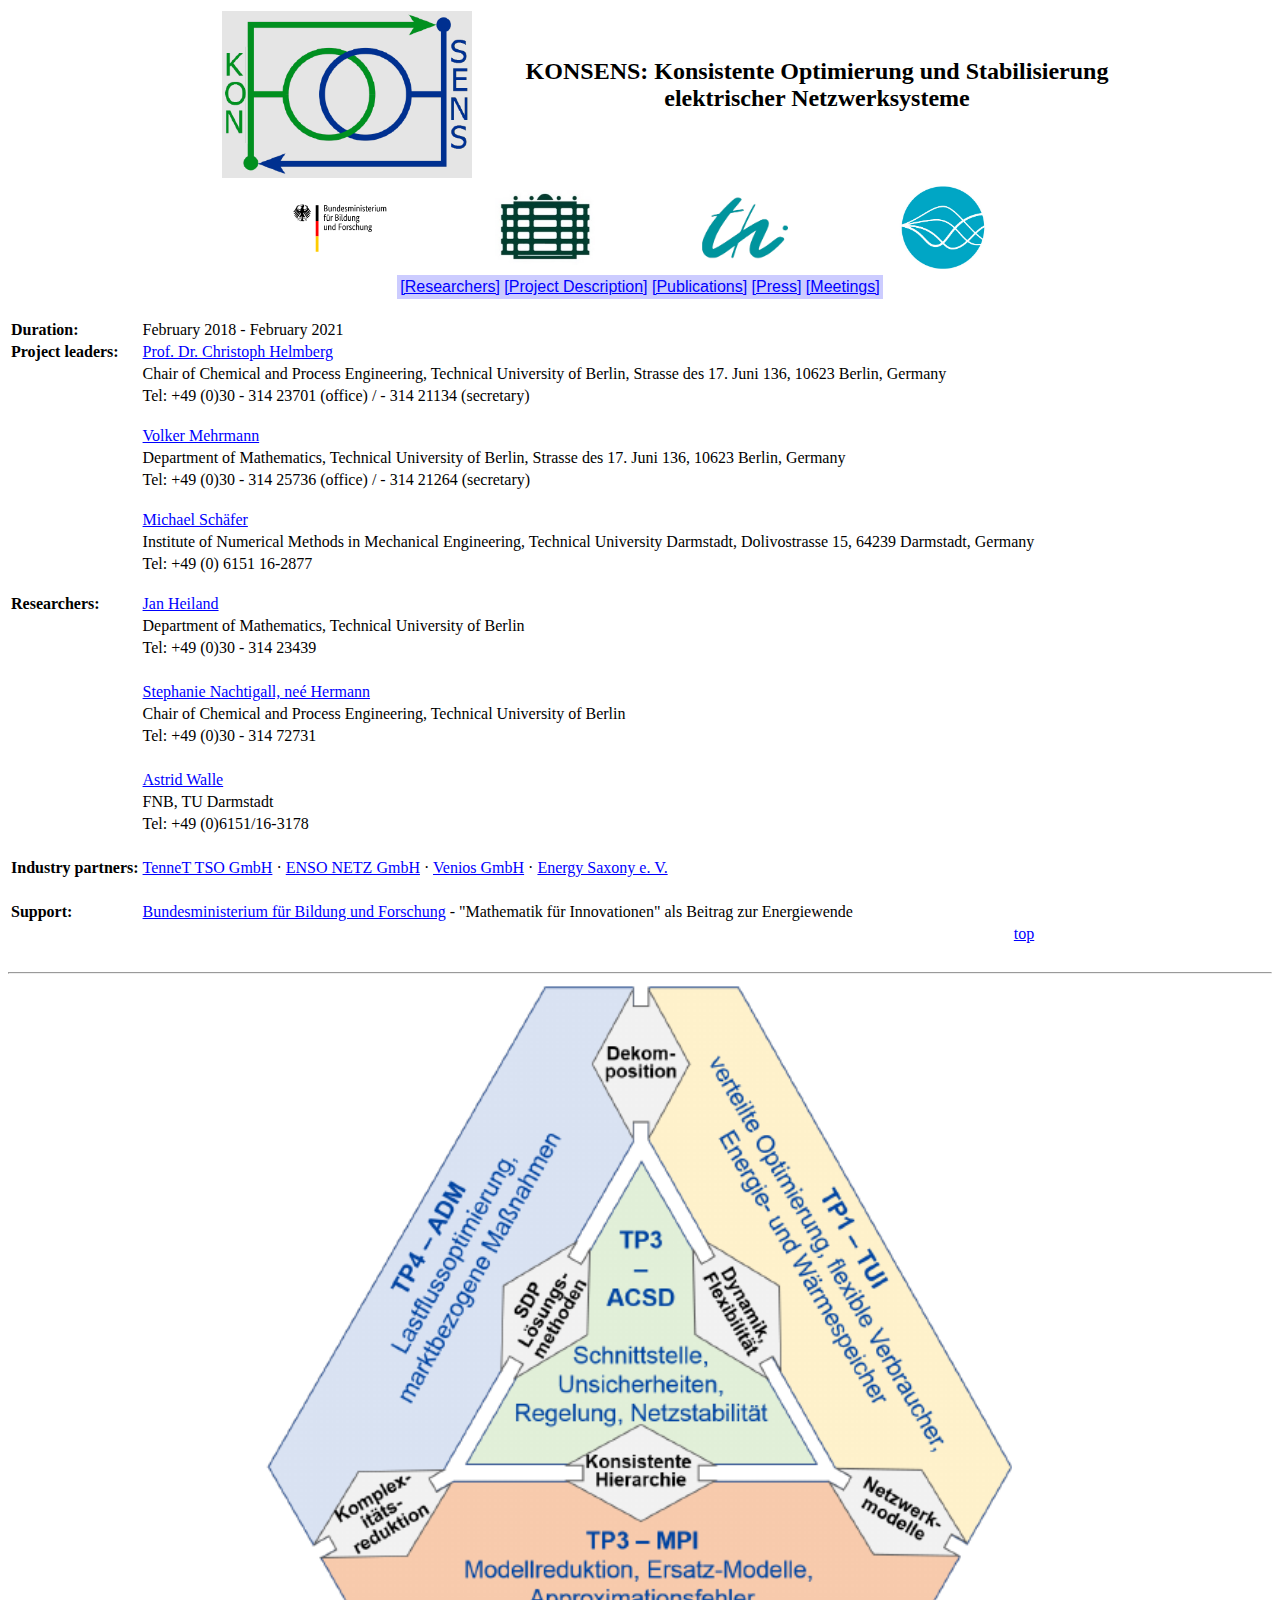
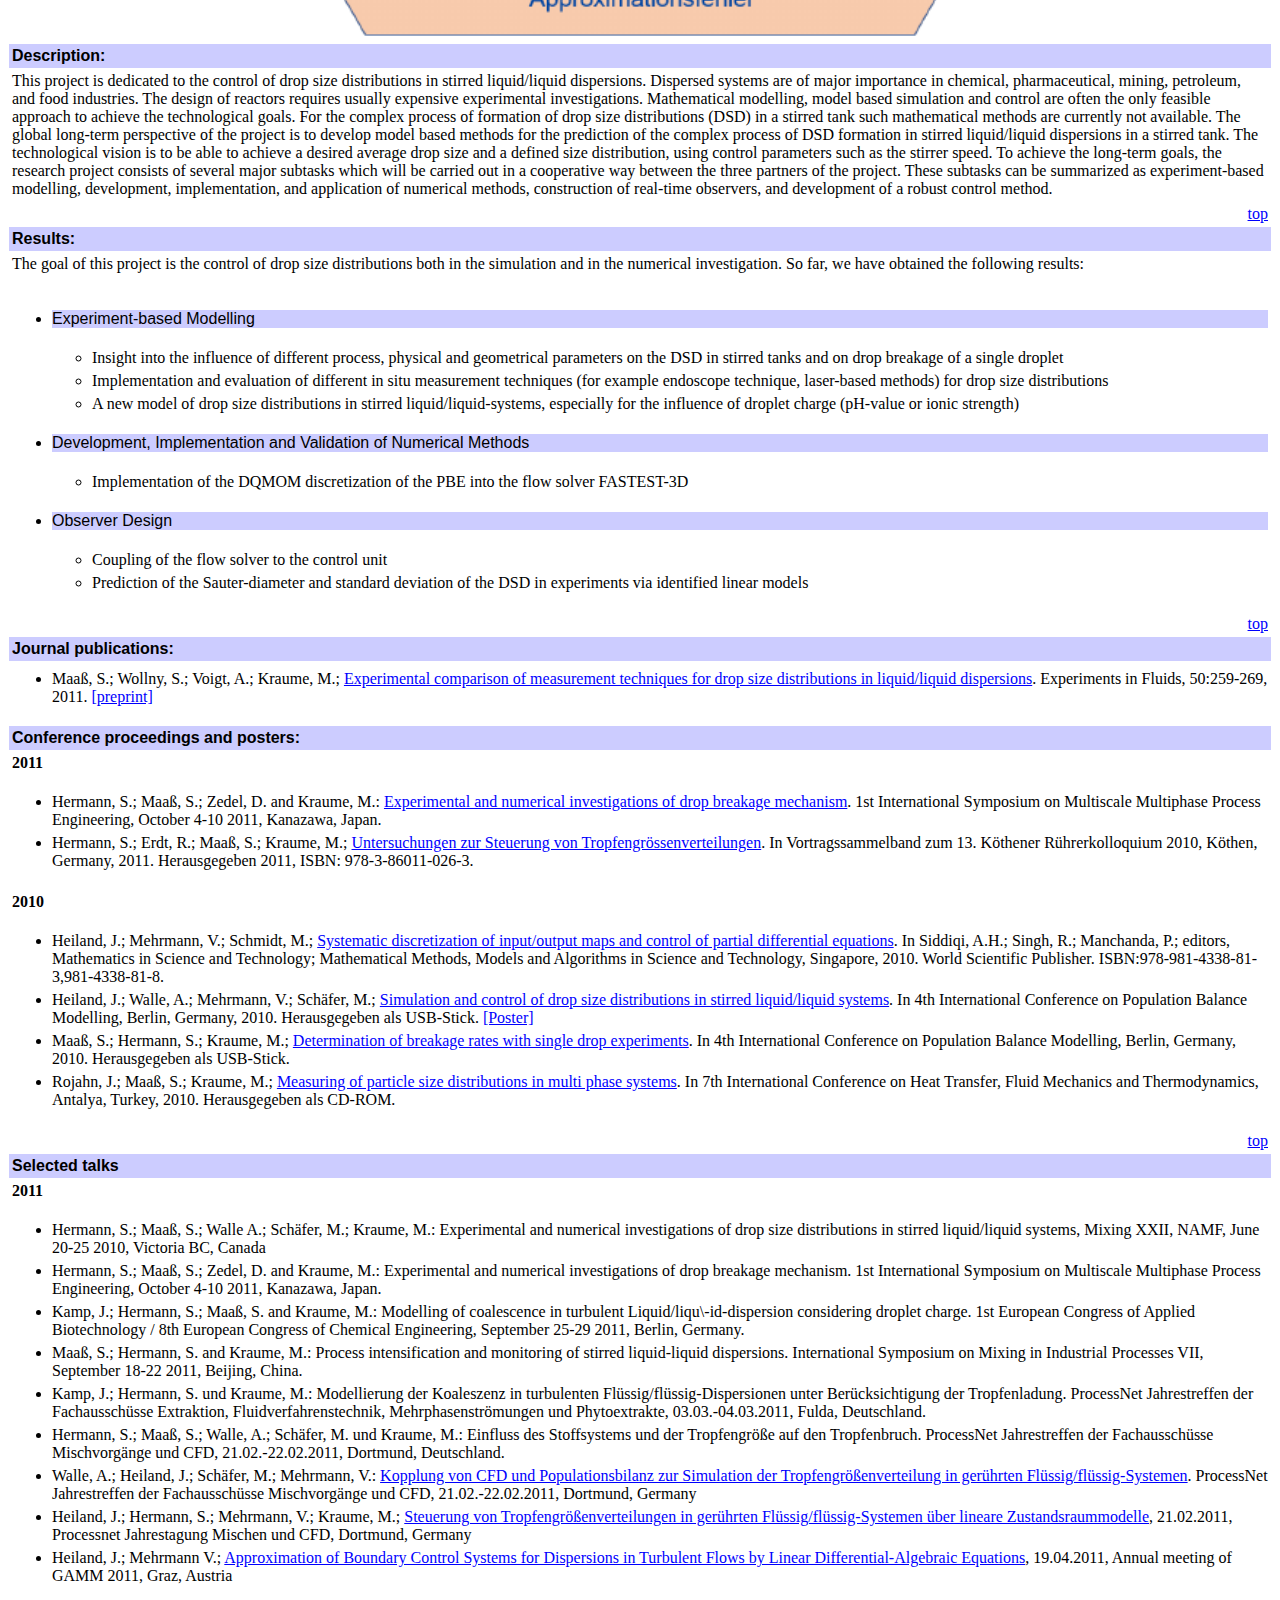
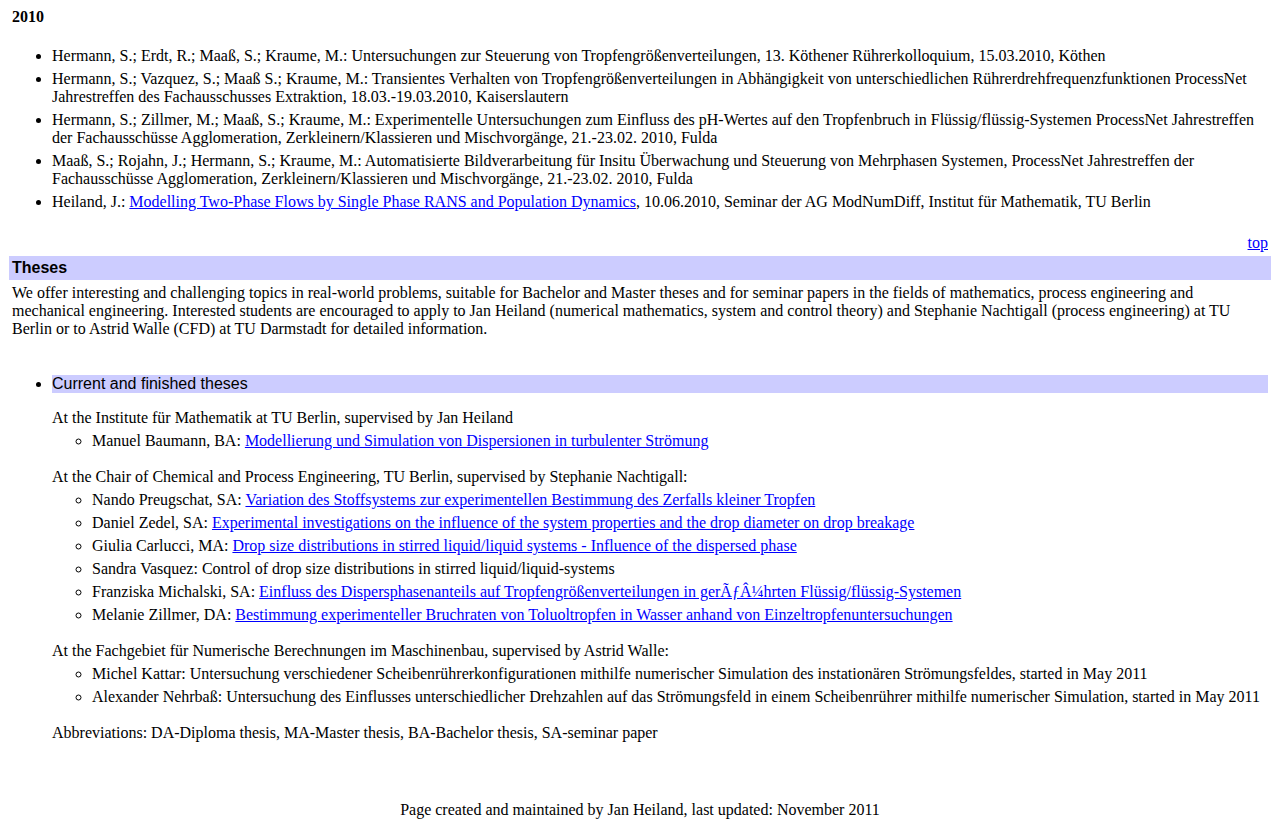
<file: konsens.html>
<html>
	<head>
		<title>KONSENS: Konsistente Optimierung und Stabilisierung <br> elektrischer Netzwerksysteme</title>
		<meta http-equiv="Content-Type"
		content="text/html; charset=iso-8859-1">
	</head>
	<style type="text/css">
		p {font-family: Arial; background-color: rgb(204, 204, 255)}
		td.bg { font-family: Arial; background-color: rgb(204, 204, 255)}
		LI{padding-top:5px}
	</style>
	<body alink="#fe0000" bgcolor="#ffffff" link="#0000fe" text="#000000"
		vlink="#980066">
		<!-- Title -->
		<center>
			<table>
				<tbody>
					<tr>
						<td><img alt="konsens" src="konsens/konsens-logo.png" nosave="" border="0" hspace="50" width="250"></td>
						<td> <a name="start"><h2 align="center">KONSENS: Konsistente Optimierung und Stabilisierung <br> elektrischer Netzwerksysteme
</h2></a> </td>
					</tr>
				</tbody>
			</table>
			<table>
				<tbody>
					<tr>
						<td><a href="https://www.bmbf.de/foerderungen/bekanntmachung-1338.html"><img alt="BMBF" src="konsens/bmbf-logo.png" nosave="" border="0" hspace="50" width="100"></a></td>
						<td><a href="https://www.tu-chemnitz.de/index.html.en"><img alt="TU Chemnitz" src="konsens/logo-tuch.png" nosave="" border="0" hspace="50" width="100"></a></td>
						<td><a href="https://www.tu-ilmenau.de/de/analysis/team/karl-worthmann/"><img alt="TU Ilmenau" src="konsens/logo-tuil.png" nosave="" border="0" hspace="50" width="93"></a></td>
						<td><a href="https://www.mpi-magdeburg.mpg.de/2966665/SES"><img alt="MPI Magdeburg" src="konsens/logo-mpi.png" nosave="" border="0" hspace="50" width="93"></a></td>
					</tr>
				</tbody>
			</table>
			<table border="0" cellpadding="3" cellspacing="1">
				<tbody>
					<tr><td class="bg"> <a href="#researchers">[Researchers]</a> <a href="#projdes">[Project Description]</a> <a href="#results">[Publications]</a> <a href="#pubtalks">[Press]</a> <a href="#theses">[Meetings]</a><br></td></tr>
				</tbody>
			</table>
		</center>
		<br>

		<!-- Projekt Infos -->
		<table>
			<tbody>
				<tr>
					<td><strong>Duration:</strong></td>
					<td>February 2018 - February 2021</td>

				</tr>
				<tr>
					<td><a name="researchers"><strong>Project leaders:</strong></a></td>
					<td><a href="http://www.verfahrenstechnik.tu-berlin.de/ueber_uns/organisationsleitung/">Prof. Dr. Christoph Helmberg</a>
					</td>
				</tr>
				<tr>
					<td><br> </td>
					<td>Chair of Chemical and Process Engineering, Technical University of
						Berlin, Strasse des 17. Juni 136, 10623 Berlin, Germany</td>
				</tr>
				<tr>
					<td><br></td>
					<td> Tel: +49 (0)30 - 314 23701 (office) / - 314 21134 (secretary) <br><br>  </td>
				</tr>
				<tr>
					<td></td>
					<td><a href="http://www.math.tu-berlin.de/%7Emehrmann/">Volker Mehrmann</a>
					</td>
				</tr>
				<tr>
					<td><br>
					</td>
					<td>Department of Mathematics, Technical University of
						Berlin, Strasse des 17. Juni 136, 10623 Berlin, Germany</td>
				</tr>
				<tr>
					<td><br> </td>
					<td> Tel: +49 (0)30 - 314 25736 (office) / - 314 21264
						(secretary)<br><br> </td>
				</tr>
				<tr>
					<td></td>
					<td><a href="http://www.fnb.tu-darmstadt.de/">Michael Sch&auml;fer</a> </td>
				</tr>
				<tr>
					<td><br> </td>
					<td>Institute of Numerical Methods in Mechanical Engineering, Technical University Darmstadt, Dolivostrasse 15, 64239 Darmstadt, Germany</td>
				</tr>
				<tr>
					<td><br> </td>
					<td> Tel: +49 (0) 6151 16-2877<br><br> </td>
				</tr>         
				<tr>
					<td> <strong>Researchers:</strong></td>
					<td> <a href="http://www.math.tu-berlin.de/%7Eheiland/">Jan Heiland<br></a></td>
				</tr>
				<tr>
					<td><br> </td>
					<td>Department of Mathematics, Technical University of Berlin </td>
				</tr>
				<tr>
					<td><br> </td>
					<td> Tel: +49 (0)30 - 314 23439</td>
				</tr>
				<tr>
					<td><br> </td>
				</tr>
				<tr>
					<td><br></td>
					<td>
						<a href="http://www.verfahrenstechnik.tu-berlin.de/menue/ueber_uns/mitarbeiter/doktoranden/dipl-ing_stephanie_hermann/">Stephanie Nachtigall, ne&eacute; Hermann<br>
					</a></td>
				</tr>
				<tr>
					<td><br> </td>
					<td>Chair of Chemical and Process Engineering, Technical University of Berlin </td>
				</tr>
				<tr>
					<td><br> </td>
					<td> Tel: +49 (0)30 - 314 72731 </td>
				</tr>
				<tr>
					<td><br> </td>
				</tr>
				<tr>
					<td></br></td>
					<td>
						<a href="http://www.fnb.tu-darmstadt.de/fachgebiet_fnb/fnb_mitarbeiter/fnb_mitarbeiter_details_13759.de.jsp">Astrid Walle<br></a></td>
				</tr>
				<tr>
					<td><br> </td>
					<td>FNB, TU Darmstadt</td>
				</tr>
				<tr>
					<td><br> </td>
					<td> Tel: +49 (0)6151/16-3178</td>
				</tr>
				<tr>
					<td><br> </td>
				</tr>
				
                <tr>
 					<td><strong>Industry partners:</strong></td>
					<td><a href="https://www.tennet.eu/de/#&panel1-1">TenneT TSO GmbH</a> &middot; 
					    <a href="http://www.enso-netz.de/ensonetz/home_netz.nsf">ENSO NETZ GmbH</a> &middot; 
					    <a href="https://venios.de/en/">Venios GmbH</a> &middot;
					    <a href="http://www.energy-saxony.net/">Energy Saxony e. V.</a>
					</td>
				</tr>
				
				<td><br> </td>
				
				<tr>
					<td><strong>Support:</strong></td>
					<td><a href="https://www.bmbf.de/foerderungen/bekanntmachung-1338.html">Bundesministerium f&uuml;r Bildung und Forschung</a> - "Mathematik f&uuml;r Innovationen" als Beitrag zur Energiewende</td>
				</tr>
				<tr><td></td><td align="right"><a href="#start">top</a></td></tr>
			</tbody>
		</table>
		<br>
		<hr>
		<center>
			<a name="projdes"><img src="konsens/konsens-scheme.png" width="60%"></img></a>
		</center>
		<table border="0" cellpadding="3" cellspacing="1">
			<tbody>
				<tr> <td class="bg">  <b>Description:</b>  </td> </tr>
				<tr>
					<td> This project is dedicated to the control of drop size distributions in stirred liquid/liquid dispersions. Dispersed systems are of major importance in  chemical, pharmaceutical, mining, petroleum, and food industries. The design of reactors requires usually expensive experimental investigations. Mathematical modelling, model based simulation and control are often the only feasible approach to achieve the technological goals. For the complex process of formation of drop size distributions (DSD) in a stirred tank such mathematical methods are currently not available. The global long-term perspective of the project is to develop model based methods for the prediction of the complex process of DSD formation in stirred liquid/liquid dispersions in a stirred tank. The technological vision is to be able to achieve a desired average drop size and a defined size distribution, using control parameters such as the stirrer speed. To achieve the long-term goals, the research project consists of several major subtasks which will be carried out in a cooperative way between the three partners of the project. These subtasks can be summarized as experiment-based modelling, development, implementation, and application of numerical methods, construction of  real-time observers, and development of a robust control method.
						<br>
					</td>
				</tr>
				<tr><td align="right"><a href="#start">top</a></td></tr>
				<tr> <td class="bg"> <a name="results"><b>Results:</b></a></td> </tr>
				<tr>
					<td>The goal of this project is the control of drop size distributions both in the simulation and in the numerical investigation.  So far, we have obtained the following results:
						<ul>
							<li> <p> Experiment-based Modelling </p>
							<ul>
								<li> Insight into the influence of different process, physical and geometrical parameters on the DSD in stirred tanks and on drop breakage of a single droplet </li>
								<li>Implementation and evaluation of different in situ measurement techniques (for example endoscope technique, laser-based methods) for drop size distributions</li>
								<li>A new model of drop size distributions in stirred liquid/liquid-systems, especially for the influence of droplet charge (pH-value or ionic strength) </li>
							</ul>
							<li> <p>Development, Implementation and Validation of Numerical Methods</p>
							<ul>
								<li> Implementation of the DQMOM discretization of the PBE into the flow solver FASTEST-3D </li>
							</ul>
							</li>
							<li> <p>Observer Design</p>
							<ul>
								<li>Coupling of the flow solver to the control unit</li>
								<li>Prediction of the Sauter-diameter and standard deviation of the DSD in experiments via identified linear models</li>
							</ul>
							</li>
						</ul>
					</td>
				</tr>
				<tr><td align="right"><a href="#start">top</a></td></tr>
				<tr><td class="bg"><a name="pubtalks"><b>Journal publications:</b></a></td> </tr>
				<tr><td>
						<ul>
							<li> Maa&szlig;, S.; Wollny, S.; Voigt, A.; Kraume, M.; <A HREF="http://www.springerlink.com/content/0723-4864/50/2/">Experimental comparison of measurement techniques for drop size distributions in liquid/liquid dispersions</A>. Experiments in Fluids, 50:259-269, 2011. <A HREF="Maass_et_al2010_ExpFluids_manuskript.pdf">[preprint]</A>
							</li></ul>
					</td></tr>
					<tr><td class="bg"><b>Conference proceedings and posters:</b></td> </tr>
					<tr> <td><b>2011</b> 
							<ul>
								<li>Hermann, S.; Maa&szlig;, S.; Zedel, D. and Kraume, M.: <A HREF="Hermann et al. MMPE.pdf">Experimental and numerical investigations of drop breakage mechanism</A>. 1st International Symposium on Multiscale Multiphase Process Engineering, October 4-10 2011, Kanazawa, Japan.</li>

								<li> Hermann, S.; Erdt, R.; Maa&szlig;, S.; Kraume, M.; <A HREF="2011_Hermann_Steuerung_TGV.pdf">Untersuchungen zur Steuerung von Tropfengr&ouml;ssenverteilungen</A>.  In Vortragssammelband zum 13. K&ouml;thener R&uuml;hrerkolloquium 2010, K&ouml;then, Germany, 2011.  Herausgegeben 2011, ISBN: 978-3-86011-026-3.</li>
					</ul></td></tr>

					<tr> <td><b>2010</b> 
							<ul>
								<li>Heiland, J.; Mehrmann, V.; Schmidt, M.; <A HREF="2010_Heiland_Disretization.pdf">Systematic discretization of input/output maps and control of partial differential equations</A>.  In  Siddiqi, A.H.; Singh, R.; Manchanda, P.; editors, Mathematics in Science and Technology; Mathematical Methods, Models and Algorithms in Science and Technology, Singapore, 2010. World Scientific Publisher. ISBN:978-981-4338-81-3,981-4338-81-8.</li>

								<li>Heiland, J.; Walle, A.; Mehrmann, V.; Sch&auml;fer, M.; <A HREF="2010_Heiland_Simulation and Control.pdf">Simulation and control of drop size distributions in stirred liquid/liquid systems</A>.  In 4th International Conference on Population Balance Modelling, Berlin, Germany, 2010.  Herausgegeben als USB-Stick. <A HREF="posterPBM2010Heiland.pdf">[Poster]</A></li>

								<li>Maa&szlig;, S.; Hermann, S.; Kraume, M.; <A HREF="2010_MaaÃŸ_Breakagerates.pdf">Determination of breakage rates with single drop experiments</A>.  In 4th International Conference on Population Balance Modelling, Berlin, Germany, 2010.
								Herausgegeben als USB-Stick. </li>

								<li>Rojahn, J.; Maa&szlig;, S.; Kraume, M.; <A HREF="2010_Rojahn_Measuring_PSD.pdf">Measuring of particle size distributions in multi phase systems</A>. In 7th International Conference on Heat Transfer, Fluid Mechanics and Thermodynamics, Antalya, Turkey, 2010. Herausgegeben als CD-ROM.</li>
					</ul></td></tr>
					<tr><td align="right"><a href="#start">top</a></td></tr>
					<tr><td class="bg"><b>Selected talks</b></td> </tr>
					<tr><td><b>2011</b>
							<ul>
								<li> Hermann, S.; Maa&szlig;, S.; Walle A.; Sch&auml;fer, M.; Kraume, M.: Experimental and numerical investigations of drop size distributions in stirred liquid/liquid systems, Mixing XXII, NAMF, June 20-25 2010, Victoria BC, Canada </li>
								<li>Hermann, S.; Maa&szlig;, S.; Zedel, D. and Kraume, M.: Experimental and numerical investigations of drop breakage mechanism. 1st International Symposium on Multiscale Multiphase Process Engineering, October 4-10 2011, Kanazawa, Japan.</li>
								<li>Kamp, J.; Hermann, S.; Maa&szlig;, S. and Kraume, M.: Modelling of coalescence in turbulent Liquid/liqu\-id-dispersion considering droplet charge. 1st European Congress of Applied Biotechnology / 8th European Congress of Chemical Engineering, September 25-29 2011, Berlin, Germany.</li>
								<li>Maa&szlig;, S.; Hermann, S. and Kraume, M.:  Process intensification and monitoring of stirred liquid-liquid dispersions. International Symposium on Mixing in Industrial Processes VII, September 18-22 2011,  Beijing, China.</li>
									<li>Kamp, J.; Hermann, S. und Kraume, M.: Modellierung der Koaleszenz in turbulenten Fl&uuml;ssig/fl&uuml;ssig-Dispersionen unter Ber&uuml;cksichtigung der Tropfenladung. ProcessNet Jahrestreffen der Fachaussch&uuml;sse Extraktion, Fluidverfahrenstechnik, Mehrphasenstr&ouml;mungen und Phytoextrakte, 03.03.-04.03.2011, Fulda, Deutschland.</li>
								<li>Hermann, S.; Maa&szlig;, S.; Walle, A.; Sch&auml;fer, M.  und Kraume, M.: Einfluss des Stoffsystems und der Tropfengr&ouml;&szlig;e auf den Tropfenbruch. ProcessNet Jahrestreffen der Fachaussch&uuml;sse Mischvorg&auml;nge und CFD, 21.02.-22.02.2011, Dortmund, Deutschland.</li>
								<li> Walle, A.; Heiland, J.; Sch&auml;fer, M.; Mehrmann, V.: <A HREF="JT_CFD_MIS_walle.pdf">Kopplung von CFD und Populationsbilanz zur Simulation der Tropfengr&ouml;&szlig;enverteilung in ger&uuml;hrten Fl&uuml;ssig/fl&uuml;ssig-Systemen</A>. ProcessNet Jahrestreffen der Fachaussch&uuml;sse  Mischvorg&auml;nge und CFD, 21.02.-22.02.2011, Dortmund, Germany</li>
								<li>Heiland, J.; Hermann, S.; Mehrmann, V.; Kraume, M.; <A HREF="gfa.pdf">Steuerung von Tropfengr&ouml;&szlig;enverteilungen in ger&uuml;hrten Fl&uuml;ssig/fl&uuml;ssig-Systemen &uuml;ber lineare Zustandsraummodelle</A>, 21.02.2011, Processnet Jahrestagung Mischen und CFD, Dortmund, Germany </li>
								<li>Heiland, J.; Mehrmann V.; <A HREF="gfa.pdf">Approximation of Boundary Control Systems for Dispersions in Turbulent Flows by Linear Differential-Algebraic Equations</A>, 19.04.2011, Annual meeting of GAMM 2011, Graz, Austria </li>
							</ul>
					</td></tr>
					<tr><td><b>2010</b>
							<ul>
								<li>Hermann, S.; Erdt, R.; Maa&szlig;, S.; Kraume, M.: Untersuchungen zur Steuerung von Tropfengr&ouml;&szlig;enverteilungen, 13. K&ouml;thener R&uuml;hrerkolloquium, 15.03.2010, K&ouml;then</li>
								<li>
								Hermann, S.; Vazquez, S.; Maa&szlig; S.; Kraume, M.: Transientes Verhalten von Tropfengr&ouml;&szlig;enverteilungen in Abh&auml;ngigkeit von unterschiedlichen R&uuml;hrerdrehfrequenzfunktionen ProcessNet Jahrestreffen des Fachausschusses Extraktion, 18.03.-19.03.2010, Kaiserslautern </li>
								<li>Hermann, S.;  Zillmer, M.;  Maa&szlig;, S.;  Kraume, M.: Experimentelle Untersuchungen zum Einfluss des pH-Wertes auf den Tropfenbruch in Fl&uuml;ssig/fl&uuml;ssig-Systemen ProcessNet Jahrestreffen der Fachaussch&uuml;sse Agglomeration, Zerkleinern/Klassieren und Mischvorg&auml;nge, 21.-23.02. 2010, Fulda</li>
								<li>Maa&szlig;, S.; Rojahn, J.; Hermann, S.; Kraume, M.: Automatisierte Bildverarbeitung f&uuml;r Insitu &Uuml;berwachung und Steuerung von Mehrphasen Systemen, ProcessNet Jahrestreffen der Fachaussch&uuml;sse Agglomeration, Zerkleinern/Klassieren und Mischvorg&auml;nge, 21.-23.02. 2010, Fulda</li>
								<li>Heiland, J.: <A HREF="dipDocHeiland062010.pdf">Modelling Two-Phase Flows by Single Phase RANS and Population Dynamics</A>, 10.06.2010, Seminar der AG ModNumDiff, Institut f&uuml;r Mathematik, TU Berlin</li>
							</ul>
						</td>
					</tr>
					<tr><td align="right"><a href="#start">top</a></td></tr>
					<tr><td class="bg"><a name="theses"><b>Theses</b></a></td> </tr>
					<tr><td>We offer interesting and challenging topics in real-world problems, suitable for Bachelor and Master theses and for seminar papers in the fields of mathematics, process engineering and mechanical engineering. Interested students are encouraged to apply to Jan Heiland (numerical mathematics, system and control theory) and Stephanie Nachtigall (process engineering) at TU Berlin or to Astrid Walle (CFD) at TU Darmstadt for detailed information.
							<ul><li><p> Current and finished theses </p>
								At the Institute f&uuml;r Mathematik at TU Berlin, supervised by Jan Heiland 
								<ul><li> Manuel Baumann, BA: <A HREF="matheba.pdf">Modellierung und Simulation von Dispersionen in turbulenter Str&ouml;mung</A></li></ul><br>
								At the Chair of Chemical and Process Engineering, TU Berlin, supervised by Stephanie Nachtigall:
								<ul>
									<li>Nando Preugschat, SA: <A HREF="Studienarbeit Nando Preugschat.pdf">Variation des Stoffsystems zur experimentellen Bestimmung des Zerfalls kleiner Tropfen</A></li>
									<li>Daniel Zedel, SA: <A HREF="Studienarbeit Daniel Zedel.pdf">Experimental investigations on the influence of the system properties and the drop diameter on drop breakage</A></li>

									<li>Giulia Carlucci, MA: <A HREF="Masterarbeit Giulia Carlucci.pdf">Drop size distributions in stirred liquid/liquid systems - Influence of the dispersed phase</A></li>

										<li>Sandra Vasquez: Control of drop size distributions in stirred liquid/liquid-systems</li>

										<li>Franziska Michalski, SA: <A HREF="Studienarbeit Franziska Michalski.pdf">Einfluss des Dispersphasenanteils auf Tropfengr&ouml;&szlig;enverteilungen in gerÃ¼hrten Fl&uuml;ssig/fl&uuml;ssig-Systemen</A></li>

										<li>Melanie Zillmer, DA: <A HREF="Diplomarbeit Melanie Zillmer.pdf">Bestimmung experimenteller Bruchraten von Toluoltropfen in Wasser anhand von Einzeltropfenuntersuchungen</A></li>
									</ul><br>
								At the Fachgebiet f&uuml;r Numerische Berechnungen im Maschinenbau, supervised by Astrid Walle:
								<ul>
									<li>Michel Kattar: Untersuchung verschiedener Scheibenr&uuml;hrerkonfigurationen mithilfe numerischer Simulation des instation&auml;ren Str&ouml;mungsfeldes, started in May 2011</li>
									<li>Alexander Nehrba&szlig;: Untersuchung des Einflusses unterschiedlicher Drehzahlen auf das Str&ouml;mungsfeld in einem Scheibenr&uuml;hrer mithilfe numerischer Simulation, started in May 2011</li>
								</ul><br>
								Abbreviations: DA-Diploma thesis, MA-Master thesis, BA-Bachelor thesis, SA-seminar paper
							</ul>
					</td> </tr>
					<tr><td><center><br><br>Page created and maintained by Jan Heiland, last updated: November 2011</center></td></tr>
				</tbody>
			</table>
		</body>
	</html>
</file>
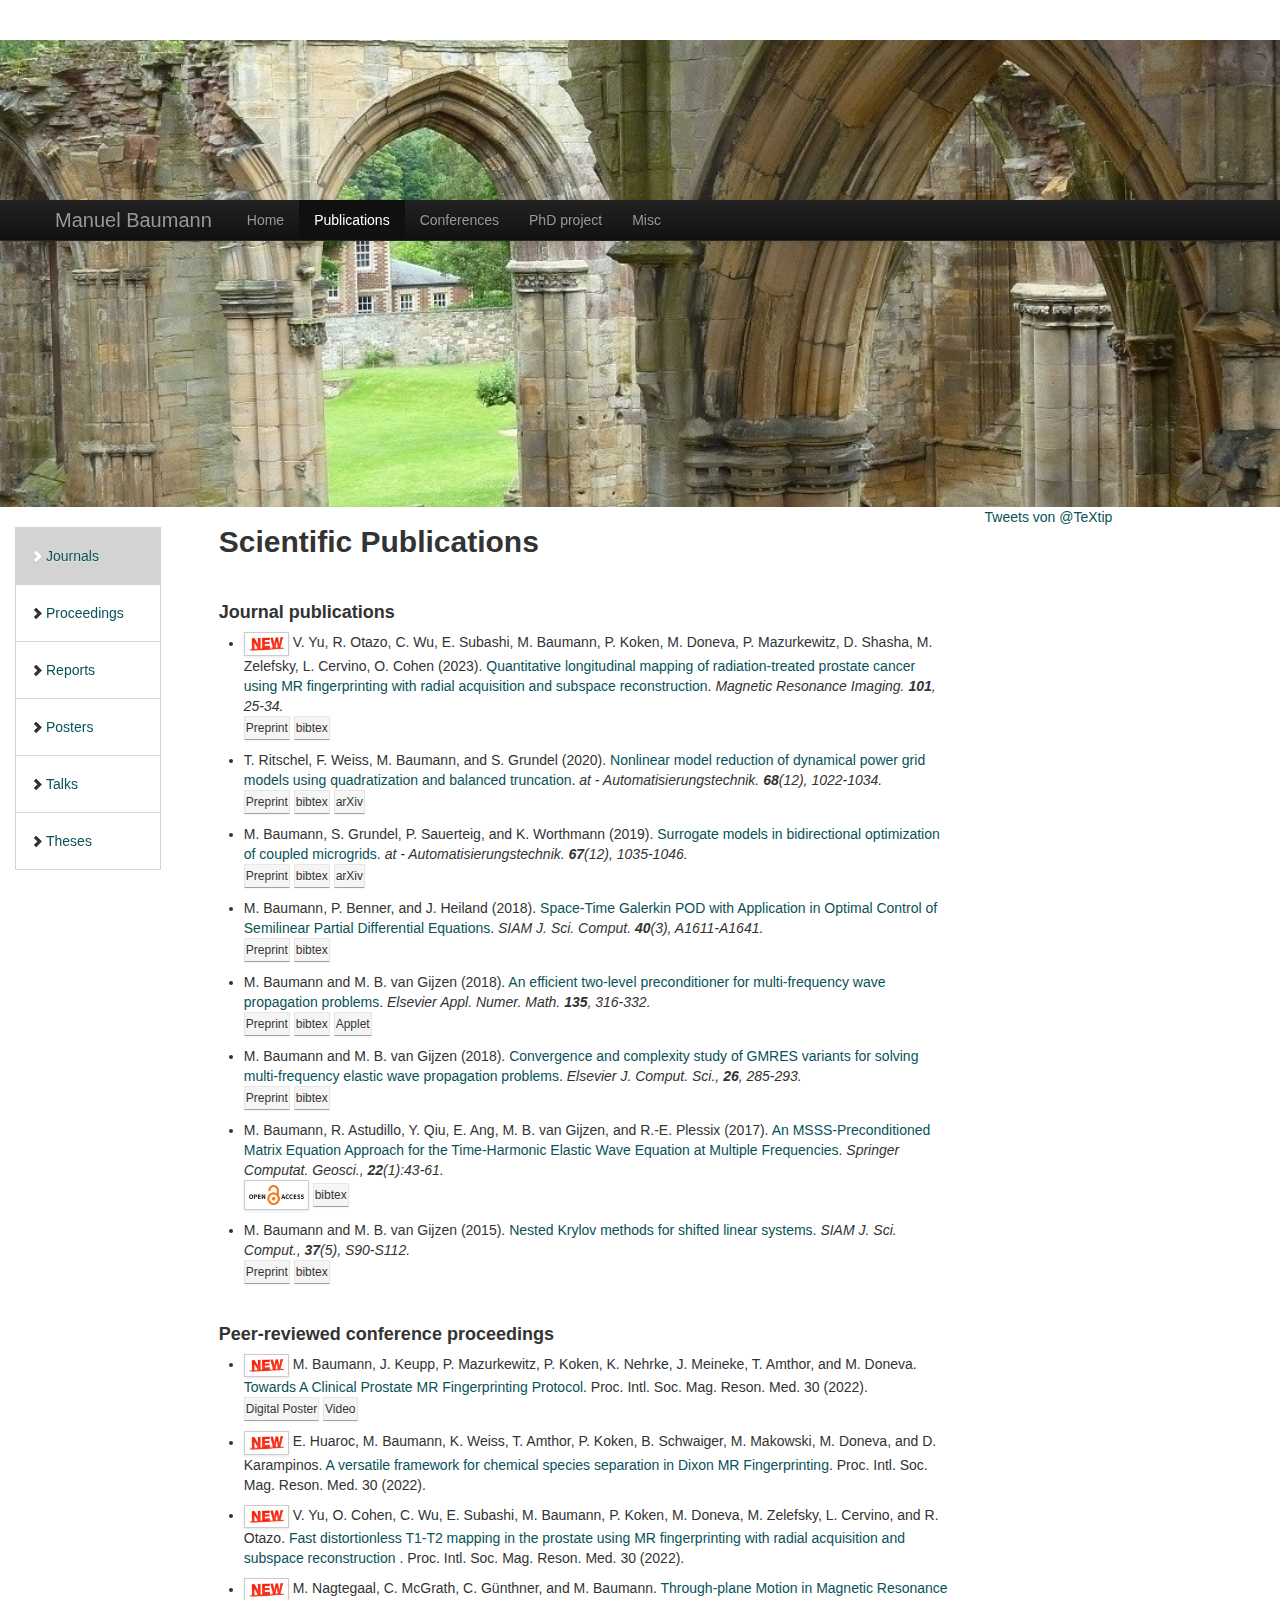
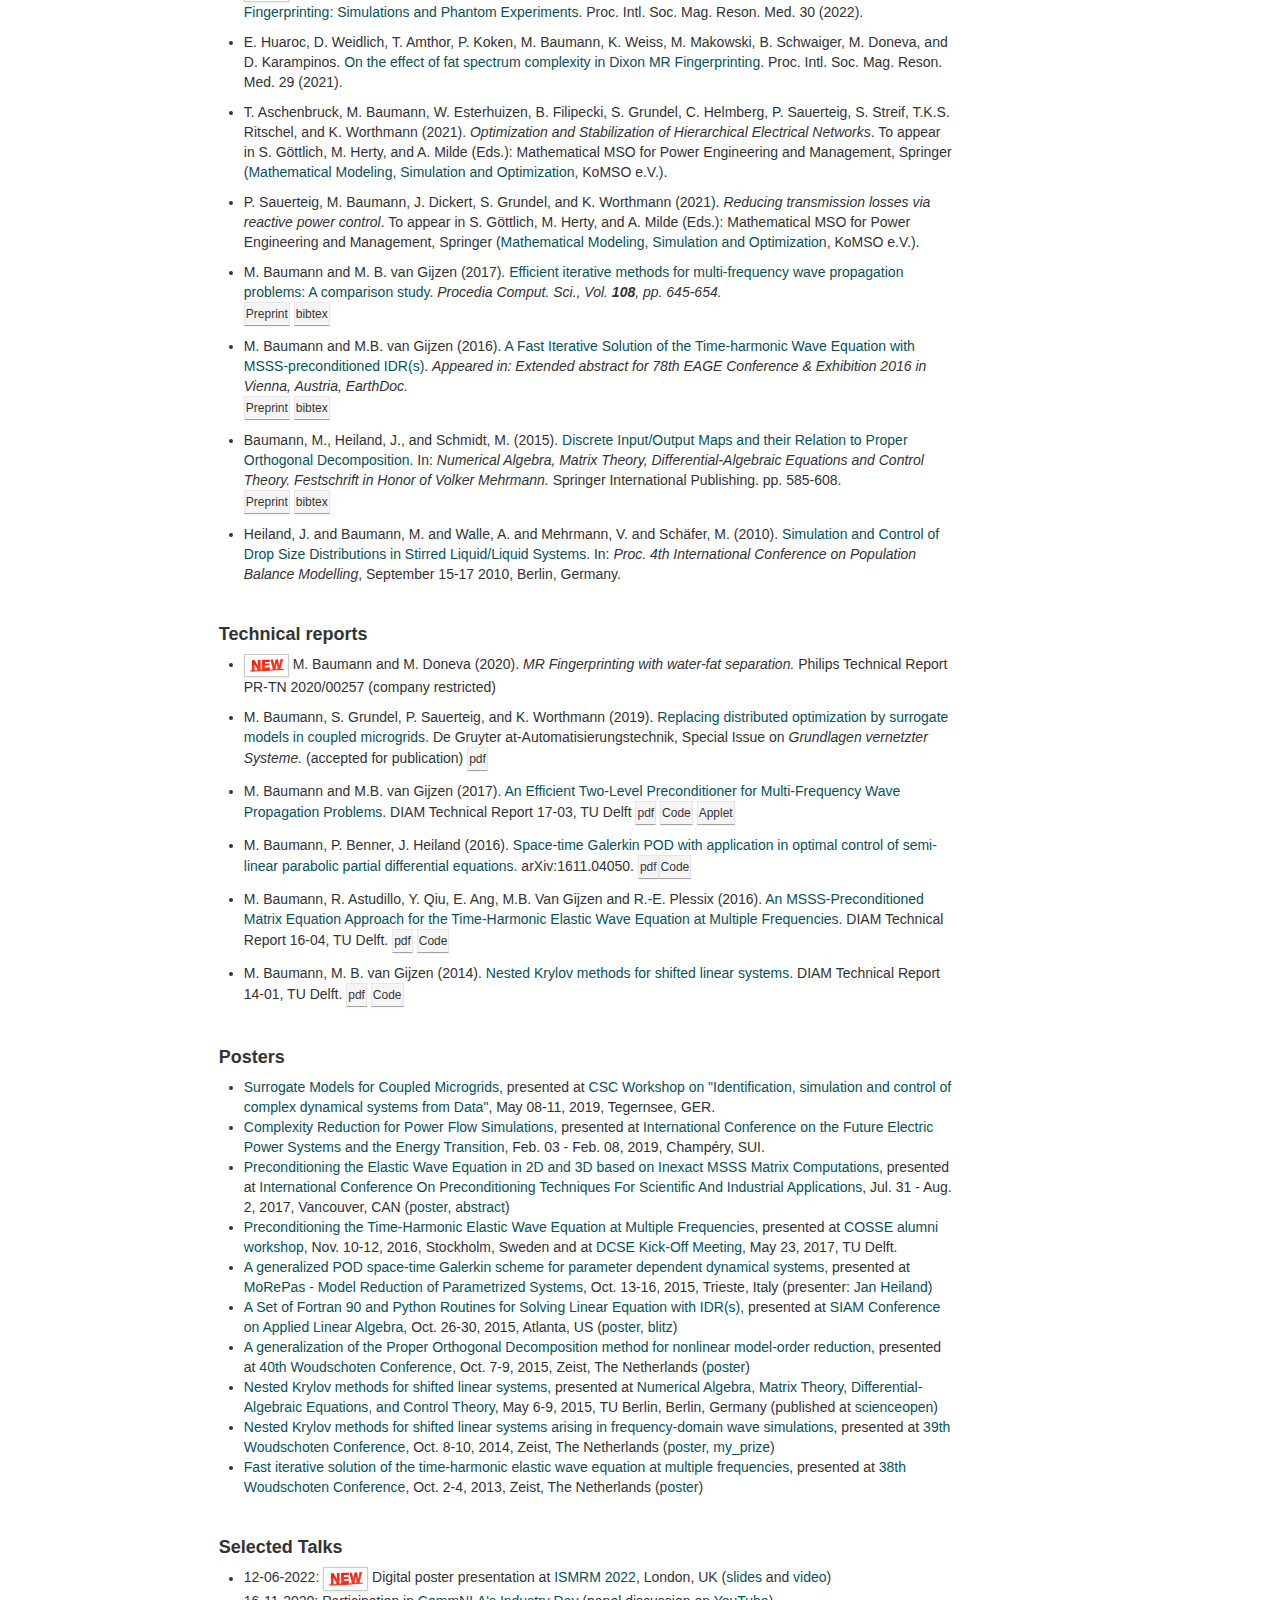
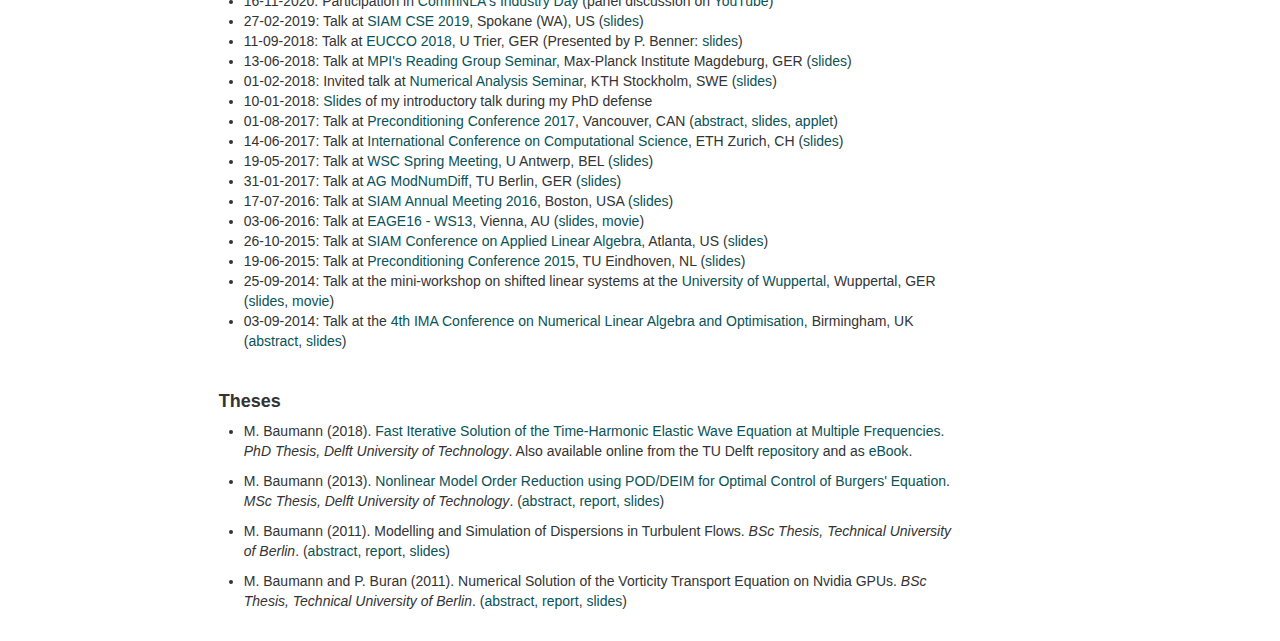
<file: phd.html>
<!DOCTYPE html>
<html lang="en"><head>
    <meta http-equiv="content-type" content="text/html; charset=UTF-8">
    <meta charset="utf-8">
    <title>Personal Homepage of Manuel Baumann</title>
    <meta name="viewport" content="width=device-width, initial-scale=1.0">
    <meta name="description" content="">
    <meta name="author" content="">
    <link href="starter-template-Dateien/bootstrap.css" rel="stylesheet">
    <link href="starter-template-Dateien/sidebar.css" rel="stylesheet">
    <link href="starter-template-Dateien/bootstrap-responsive.css" rel="stylesheet">
	
    <script type="text/javascript" src="http://latex.codecogs.com/latexit.js"></script>
	<script type="text/javascript">
	LatexIT.add('p',true);
	</script>
    
	<script language="javascript" src="http://ajax.googleapis.com/ajax/libs/jquery/1.7.2/jquery.min.js" type="text/javascript"></script>
    <script language="javascript" src="js/jquery.tweet.js" type="text/javascript"></script> 
    <script type='text/javascript'>
      jQuery(function($){
        $(".tweet").tweet({
          username: "TeXtip",
          join_text: "auto",
          avatar_size: 32,
          count: 5,
          auto_join_text_default: " ",
          auto_join_text_ed: " ",
          auto_join_text_ing: " ",
          auto_join_text_reply: " ",
          auto_join_text_url: " ",
          loading_text: "loading tweets..."
        });
      });
    </script>
    <script type="text/javascript">
      $(window).scroll(function(){
        var saraj = document.getElementById('sarajevo').clientHeight; 
        //console.log(saraj)
        $("#theFixed").css("top",Math.max(0,saraj-$(this).scrollTop()));
      });
    </script>
    <script type="text/javascript">
      $(window).ready(function() {
        window.scrollBy(0,1); 
        window.scrollBy(0,-1); 
      });
		</script>
		<script>  
			$(function ()  
			{ $("#popbib1").popover();  
			});  
		</script> 
		<script>  
			$(function ()  
			{ $("#popbib2").popover();  
			});  
		</script>
                <script>  
                        $(function ()  
		        { $("#popbib3").popover();  
		        });  
                </script> 
                <script>  
                        $(function ()  
		        { $("#popbib4").popover();  
		        });  
                </script> 
                <script>  
                        $(function ()  
		        { $("#popbib5").popover();  
		        });  
                </script> 
                <script>  
                        $(function ()  
		        { $("#popbib6").popover();  
		        });  
                </script> 
                <script>  
                        $(function ()  
		        { $("#popbib7").popover();  
		        });  
                </script> 
                <script>  
                        $(function ()  
		        { $("#popbib8").popover();  
		        });  
                </script>
                <script>
                        $(function ()
                        { $("#popbib9").popover();
                        });
                </script>
                <script>
                        $(function ()
                        { $("#popbib99").popover();
                        });
                </script>
                <script>
                        $(function ()
                        { $("#popbib10").popover();
                        });
                </script>
     <link href="css/jquery.tweet.css" media="all" rel="stylesheet" type="text/css"/> 
    <link href="css/style.css" media="all" rel="stylesheet" type="text/css"/> 
  </head>

  <body data-spy="scroll" data-target="#sidenav" onLoad="window.scroll(0, 200)">
    <div class="navbar navbar-inverse navbar-fixed-top">
      <div class="navbar-inner">
        <div class="container">
          <a class="btn btn-navbar collapsed" data-toggle="collapse" data-target=".nav-collapse">
            <span class="icon-bar"></span>
            <span class="icon-bar"></span>
            <span class="icon-bar"></span>
            <span class="icon-bar"></span>
          </a>
          <span class="brand">Manuel Baumann</span>
          <div style="height: 0px;" class="nav-collapse collapse">
            <ul class="nav">
              <li><a href="index.html">Home</a></li>
              <li class="active"><a href="phd.html">Publications</a></li>
              <li><a href="conf.html">Conferences</a></li>
              <li><a href="student.html">PhD project</a></li>
              <li><a href="things.html">Misc</a></li>
            </ul>
          </div><!--/.nav-collapse -->
        </div>
      </div>
    </div>
    <div class="row-fluid">
			<div class="span12 hidden-phone">
        <img id="sarajevo" src="img/background1.jpg" width=100% border="0">
      </div> 


      <!-- Docs nav
      ================================================== -->
      <div class="row-fluid">
        <div id="sidenav" class="span2 bs-docs-sidebar hidden-tablet hidden-phone">
          <ul id="theFixed" style="position: fixed;" class="nav nav-list bs-docs-sidenav">
            <li class="active"><a href="#journal"><i class="icon-chevron-right"></i>Journals</a></li>
            <!--<li><a href="#References"><i class="icon-chevron-right"></i>References</a></li>-->
            <li><a href="#proceedings"><i class="icon-chevron-right"></i>Proceedings</a></li>
            <li><a href="#reports"><i class="icon-chevron-right"></i>Reports</a></li>
            <li><a href="#posters"><i class="icon-chevron-right"></i>Posters</a></li>
            <li><a href="#talks"><i class="icon-chevron-right"></i>Talks</a></li>
            <li><a href="#theses"><i class="icon-chevron-right"></i>Theses</a></li>
            
            
          </ul>
        </div>
				<div class="span7">
<!--					<section id="PhD Project">
					<h2>Fast iterative solution of the time-harmonic elastic wave equation at multiple frequencies</h2>
					<h5>University Supervisor: Dr. ir. M.B. Van Gijzen</h5> 
					<h5>SHELL Monitor: Dr. Ren&eacute;-&Eacute;douard Plessix</h5> 
					
					<p align="justify">Fast and accurate simulation of wave propagation through an elastic medium is a key component in geophysical exploration. By assuming a time-harmonic wave field and after discretizing the governing equation, the wave can be computed by solving a large complex and indefinite system of linear equations. This time-harmonic elastic wave equation has the same structure as the Helmholtz equation for acoustic wave propagation in the sense that both can be written as $(K + if C -f^2 M)\mathbf{x} = \mathbf{b}$. Here $f$ is the (angular) frequency, $i = \sqrt{-1}$ is the imaginary unit number, $K$, $C$ and $M$ are symmetric and positive definite matrices and the right-hand side vector $\mathbf{b}$ corresponds to a source term. Such systems typically have to be solved at several frequencies and for dozens of right-hand side vectors $\mathbf{b}$. The grid size must be small enough to describe a wave, which results in very large systems for high frequencies (many millions of linear equations) that are hard to solve due to the indefiniteness of the system matrix. The time-harmonic elastic wave equation is even more difficult to solve than the Helmholtz equation since the number of unknowns per grid points is three instead of one, resulting in an even larger system, with a system matrix that is more dense (more non-zeros per row) and more ill-conditioned. My project aims to develop an efficient iterative mehtod for solving the time-harmonic elastic wave equation at multiple frequencies and for multiple source terms. In order to develop this method, algorithms that have been successfully applied for the Helmholtz equation will be generalized for the time-harmonic elastic wave equation. We aim for (nearly) frequency and grid independent convergence so that the solver can be successfully applied to problems at the relevant frequencies for geophysical applications.</p>
					
					</section>-->

<!-- 					<section id="OwnPub"> -->
                                        <section id="journal">
					<h2>Scientific Publications</h2>
					<br>

<!--                    <h4> Dissertation </h4>
                    <ul>
                    <p>
                    <li>M. Baumann (2017). <a href ="projects/mmb-dissertation.pdf">Fast Iterative Solution of the Time-Harmonic Elastic Wave Equation at Multiple Frequencies</a>. <i>PhD Thesis</i>. Also available online from the TU Delft <a href="https://repository.tudelft.nl/islandora/object/uuid:b1024bc5-46ad-450e-a3d3-090a166a67a7?collection=research">repository</a> and as <a href="http://www.digitaalproefschrift.nl/ebooks/manuel_baumann/mobile/index.html#p=1">eBook</a>.</li>
                    </p>
                    </ul>-->

					<h4>Journal publications</h4>
					<ul>
					
					                                <p>
                                  <li><img src="img/new.jpg" class="img-polaroid" alt="open access logo" width="35"> V. Yu, R. Otazo, C. Wu, E. Subashi, M. Baumann, P. Koken, M. Doneva, P. Mazurkewitz, D. Shasha, M. Zelefsky, L. Cervino, O. Cohen (2023). <a href="https://www.sciencedirect.com/science/article/abs/pii/S0730725X23000644">Quantitative longitudinal mapping of radiation-treated prostate cancer using MR fingerprinting with radial acquisition and subspace reconstruction</a>. <i>Magnetic Resonance Imaging. <b>101</b>, 25-34.</i></li>
                                    <a class="smallbtn" href="mailto:m.m.baumannATtudelft.nl?subject=Can%20I%20have%20a%20copy%20of%20[YOWSB23]">Preprint</a>
                                      <a id="popbib99" class="smallbtn" data-content="@ARTICLE{YOWSB23, 
                                            <br>title = {Quantitative longitudinal mapping of radiation-treated prostate cancer using MR fingerprinting with radial acquisition and subspace reconstruction},
                                            <br>author = {V. Yu and R. Otazo and C. Wu and E. Subashi and M. Baumann and P. Koken and M. Doneva and P. Mazurkewitz and D. Shasha and M. Zelefsky and L. Cervino and O. Cohen}, 
                                          <br> journal = {Magnetic Resonance Imaging.}, 
                                          <br> year = {2023},
                                          <br> volumen = {191},
                                          <br> pages = {25-34},
                                          <br> doi = {https://doi.org/10.1016/j.mri.2023.03.019}<br>}" rel="popover" >bibtex</a>
<!--                                           <a class="smallbtn" href="https://arxiv.org/abs/2005.12658">arXiv</a> -->
                                  </p>
					
                                <p>
                                  <li>T. Ritschel, F. Weiss, M. Baumann, and S. Grundel (2020). <a href="https://www.degruyter.com/view/journals/auto/68/12/article-p1022.xml">Nonlinear model reduction of dynamical power grid models using quadratization and balanced truncation</a>. <i>at - Automatisierungstechnik. <b>68</b>(12), 1022-1034.</i></li>
                                    <a class="smallbtn" href="mailto:m.m.baumannATtudelft.nl?subject=Can%20I%20have%20a%20copy%20of%20[RWBG20]">Preprint</a>
                                      <a id="popbib10" class="smallbtn" data-content="@ARTICLE{RWBG20, 
					  <br>title = {Nonlinear model reduction of dynamical power grid models using quadratization and balanced truncation},
					  <br>author = {T. Ritschel and F. Weiss and M. Baumann and S. Grundel}, 
                                          <br> journal = {at - Automatisierungstechnik.}, 
                                          <br> year = {2020},
                                          <br> volumen = {68},
                                          <br> number = {12},
                                          <br> pages = {1022-1034},
                                          <br> doi = {10.1515/auto-2020-0070}<br>}" rel="popover" >bibtex</a>
                                          <a class="smallbtn" href="https://arxiv.org/abs/2005.12658">arXiv</a>
                                  </p>
                                  
					
                                 <p>
                                  <li>M. Baumann, S. Grundel, P. Sauerteig, and K. Worthmann (2019). <a href="https://www.degruyter.com/view/j/auto.2019.67.issue-12/auto-2019-0075/auto-2019-0075.xml">Surrogate models in bidirectional optimization of coupled microgrids</a>. <i>at - Automatisierungstechnik. <b>67</b>(12), 1035-1046.</i></li>
                                    <a class="smallbtn" href="mailto:m.m.baumannATtudelft.nl?subject=Can%20I%20have%20a%20copy%20of%20[BGSW19]">Preprint</a>
                                      <a id="popbib9" class="smallbtn" data-content="@ARTICLE{BGSW19, 
					  <br>title = {Surrogate models in bidirectional optimization of coupled microgrids},
					  <br>author = {M. Baumann and S. Grundel and P. Sauerteig and K. Worthmann}, 
                                          <br> journal = {at - Automatisierungstechnik.}, 
                                          <br> year = {2019},
                                          <br> volumen = {67},
                                          <br> number = {12},
                                          <br> pages = {1035-1046},
                                          <br> doi = {10.1515/auto-2019-0075}<br>}" rel="popover" >bibtex</a>
                                          <a class="smallbtn" href="https://arxiv.org/abs/1911.04547">arXiv</a>
                                  </p>


                                 <p>                                                            
                                  <li>M. Baumann, P. Benner, and J. Heiland (2018). <a href="https://epubs.siam.org/doi/abs/10.1137/17M1135281">Space-Time Galerkin POD with Application in Optimal Control of Semilinear Partial Differential Equations</a>. <i>SIAM J. Sci. Comput. <b>40</b>(3), A1611-A1641.</i></li>
                                    <a class="smallbtn" href="https://arxiv.org/abs/1611.04050">Preprint</a>
                                      <a id="popbib6" class="smallbtn" data-content="@ARTICLE{BBH18, 
                                          <br>title = {Space-{T}ime {G}alerkin {POD} with {A}pplication in {O}ptimal {C}ontrol of {S}emilinear {S}emilinear {P}arabolic {P}artial {D}ifferential {E}quations},                                          <br>author = {M. Baumann and P. Benner and J. Heiland}, 
                                          <br> journal = {SIAM J. Sci. Comput.}, 
                                          <br> year = {2018},
                                          <br> volumen = {40},
                                          <br> number = {3},
                                          <br> pages = {A1611-A1641},
                                          <br> doi = {10.1137/17M1135281}<br>}" rel="popover" >bibtex</a>
                                  </p>      


                                  <p>                                                            
                                 <li>M. Baumann and M. B. van Gijzen (2018). <a href="https://doi.org/10.1016/j.apnum.2018.08.020">An efficient two-level preconditioner for multi-frequency wave propagation problems</a>. <i>Elsevier Appl. Numer. Math. <b>135</b>, 316-332.</i></li>
                                    <a class="smallbtn" href="mailto:m.m.baumannATtudelft.nl?subject=Can%20I%20have%20a%20copy%20of%20[BG18a]">Preprint</a>
                                      <a id="popbib8" class="smallbtn" data-content="@ARTICLE{BG18a, 
                                          <br>title = {An efficient two-level preconditioner for multi-frequency wave propagation problems},
                                          <br>author = {M. Baumann and M.B. van Gijzen}, 
                                          <br> journal = {Appl. Numer. Math.}, 
                                          <br> year = {2018},
                                          <br> volumen = {135},
                                          <br> pages = {316--332},
                                          <br> doi = {10.1016/j.apnum.2018.08.020}<br>}" rel="popover" >bibtex</a> <a href="https://manuelmbaumann.github.io/optimal-tau/" class="smallbtn">Applet</a>
                                  </p>     
                                  
                                        <p>
                                        <li>M. Baumann and M. B. van Gijzen (2018). <a href="https://www.sciencedirect.com/science/article/pii/S1877750317310852?via%3Dihub">Convergence and complexity study of GMRES variants for solving multi-frequency elastic wave propagation problems</a>. <i>Elsevier J. Comput. Sci., <b>26</b>, 285-293.</i></li>
                              <a class="smallbtn" href="mailto:m.m.baumannATtudelft.nl?subject=Can%20I%20have%20a%20copy%20of%20[BG18]">Preprint</a>
                              <a id="popbib7" class="smallbtn" data-content="@ARTICLE{BG18,
                               <br>title = {Convergence and complexity study of {GMRES} variants for solving multi-frequency elastic wave propagation problems}, 
                               <br>author = {M. Baumann and M.B. van Gijzen}, 
                               <br> journal = {J. Comput. Sci.}, 
                               <br> year = {2018},
                               <br> volumen = {26},
                               <br> pages = {285-293},
                               <br> doi = {10.1016/j.jocs.2018.03.004},
                               <br> url = {http://www.sciencedirect.com/science/article/pii/S1877750317310852}<br>}" rel="popover" >bibtex</a>
                    </p>
                    
                    					  					
					
					
					                    <p>
                    <li>M. Baumann, R. Astudillo, Y. Qiu, E. Ang, M. B. van Gijzen, and R.-E. Plessix (2017). <a href="https://link.springer.com/article/10.1007/s10596-017-9667-7">An MSSS-Preconditioned Matrix Equation Approach for the Time-Harmonic Elastic Wave Equation at Multiple Frequencies</a>. <i>Springer Computat. Geosci., <b>22</b>(1):43-61.</i></li>
                              <a href="https://link.springer.com/article/10.1007/s10596-017-9667-7"><img src="img/OAlogo.png" class="img-polaroid" alt="open access logo" width="55"></a>
                              <a id="popbib2" class="smallbtn" data-content="@ARTICLE{BAQAGPG17, <br>title = {An {MSSS}-Preconditioned Matrix Equation Approach for the Time-Harmonic Elastic Wave Equation at Multiple Frequencies}, <br>author = {M. Baumann and R. Astudillo and Y. Qiu and E. Ang and M.B. van Gijzen and R.-E. Plessix}, <br> journal = {Computat. Geosci.}, <br> year = {2017}, <br> volume = {22}, <br> pages = {43--61}, <br> number = {1}, <br> doi = {10.1007/s10596-017-9667-7}<br>}" rel="popover" >bibtex</a>
                    </p>

					
                                        <p>
                                        <li>M. Baumann and M. B. van Gijzen (2015). <a href =
                                        "http://epubs.siam.org/doi/abs/10.1137/140979927">Nested
                                        Krylov methods for shifted linear systems</a>. <i>SIAM J.
                                        Sci. Comput., <b>37</b>(5), S90-S112.</i></li>
<a class="smallbtn" href="mailto:m.m.baumannATtudelft.nl?subject=Can%20I%20have%20a%20copy%20of%20[BG15]">Preprint</a>
				<a id="popbib5" class="smallbtn" data-content="
                @ARTICLE{BG15, <br>title = {Nested {K}rylov methods for shifted linear systems}, <br>author = {M. Baumann and M.B. van Gijzen}, <br> journal = {SIAM J. Sci. Comput.}, <br> year = {2015}, <br> volume = {37}, <br> number = {5}, <br> pages = {90-112}, <br> doi = {10.1137/140979927}<br>} 
					" rel="popover" >bibtex</a>
					</p>
					
					


<!--                    <p>
                    <li>M. Baumann and M. B. van Gijzen (2017). <a href="http://www.sciencedirect.com/science/article/pii/S1877050917306294">Efficient iterative methods for multi-frequency wave propagation problems: A comparison study</a>. <i>Procedia Comput. Sci., Vol. <b>108</b>, pp. 645-654.</i></li>    <a class="smallbtn" href="mailto:m.m.baumannATtudelft.nl?subject=Can%20I%20have%20a%20copy%20of%20[BG17]">Preprint</a>   <a id="popbib1" class="smallbtn" data-content="@ARTICLE{BG17, <br>title = {Efficient iterative methods for multi-frequency wave propagation problems: {A} comparison study}, <br>author = {M. Baumann and M.B. van Gijzen}, <br> journal = {Procedia Comput. Sci.}, <br> year = {2017}, <br> volume = {108}, <br> pages = {645-654}, <br> doi = {10.1016/j.procs.2017.05.088}<br>}" rel="popover" >bibtex</a>
                                         </p>-->



                                        </ul>
                                        
                                        </section>
                                        <section id="proceedings">
                                        <br>
                                        
                                        
                                        <h4>Peer-reviewed conference proceedings</h4>
					<ul>
					
																				                                                            <p>
                    <li><img src="img/new.jpg" class="img-polaroid" alt="open access logo" width="35"></a> M. Baumann, J. Keupp, P. Mazurkewitz, P. Koken, K. Nehrke, J. Meineke, T. Amthor, and M. Doneva. <a href="https://submissions.mirasmart.com/ISMRM2022/Itinerary/Files/PDFFiles/2593.html">Towards A Clinical Prostate MR Fingerprinting Protocol</a>. Proc. Intl. Soc. Mag. Reson. Med. 30 (2022).</li>   <a class="smallbtn" href="projects/2593-baumann.pdf">Digital Poster</a>  <a class="smallbtn" href="projects/2593-baumann.mp4">Video</a>  </p>
                    
                    																				                                                            <p>
                    <li><img src="img/new.jpg" class="img-polaroid" alt="open access logo" width="35"></a> E. Huaroc, M. Baumann, K. Weiss, T. Amthor, P. Koken, B. Schwaiger, M. Makowski, M. Doneva, and D. Karampinos. <a href="https://submissions.mirasmart.com/ISMRM2022/Itinerary/Files/PDFFiles/4797.html">A versatile framework for chemical species separation in Dixon MR Fingerprinting</a>. Proc. Intl. Soc. Mag. Reson. Med. 30 (2022).</li>      </p>
                    
                    																				                                                            <p>
                    <li><img src="img/new.jpg" class="img-polaroid" alt="open access logo" width="35"></a> V. Yu, O. Cohen, C. Wu, E. Subashi, M. Baumann, P. Koken, M. Doneva, M. Zelefsky, L. Cervino, and R. Otazo. <a href="https://submissions.mirasmart.com/ISMRM2022/Itinerary/Files/PDFFiles/2600.html">Fast distortionless T1-T2 mapping in the prostate using MR fingerprinting with radial acquisition and subspace reconstruction </a>. Proc. Intl. Soc. Mag. Reson. Med. 30 (2022).</li>      </p>
                    
                    																				                                                            <p>
                    <li><img src="img/new.jpg" class="img-polaroid" alt="open access logo" width="35"></a> M. Nagtegaal, C. McGrath, C. Günthner, and M. Baumann. <a href="https://submissions.mirasmart.com/ISMRM2022/Itinerary/Files/PDFFiles/2519.html">Through-plane Motion in Magnetic Resonance Fingerprinting: Simulations and Phantom Experiments</a>. Proc. Intl. Soc. Mag. Reson. Med. 30 (2022).</li>      </p>
					
															                                                            <p>
                    <li>E. Huaroc, D. Weidlich, T. Amthor, P. Koken, M. Baumann, K. Weiss, M. Makowski, B. Schwaiger, M. Doneva, and D. Karampinos. <a href="https://index.mirasmart.com/ISMRM2021/PDFfiles/3846.html">On the effect of fat spectrum complexity in Dixon MR Fingerprinting</a>. Proc. Intl. Soc. Mag. Reson. Med. 29 (2021).</li>      </p>
					
										                                                            <p>
                    <li>T. Aschenbruck, M. Baumann, W. Esterhuizen, B. Filipecki, S. Grundel, C. Helmberg, P. Sauerteig, S. Streif, T.K.S. Ritschel, and K. Worthmann (2021). <i>Optimization and Stabilization of Hierarchical Electrical Networks</i>. To appear in S. Göttlich, M. Herty, and A. Milde (Eds.): Mathematical MSO for Power Engineering and Management, Springer (<a href="https://www.springer.com/gp/book/9783030627317">Mathematical Modeling, Simulation and Optimization</a>, KoMSO e.V.).</li>      </p>
					
					                                                            <p>
                    <li>P. Sauerteig, M. Baumann, J. Dickert, S. Grundel, and K. Worthmann (2021). <i>Reducing transmission losses via reactive power control</i>. To appear in S. Göttlich, M. Herty, and A. Milde (Eds.): Mathematical MSO for Power Engineering and Management, Springer (<a href="https://www.springer.com/gp/book/9783030627317">Mathematical Modeling, Simulation and Optimization</a>, KoMSO e.V.).</li>      </p>
                                        
                                                            <p>
                    <li>M. Baumann and M. B. van Gijzen (2017). <a href="http://www.sciencedirect.com/science/article/pii/S1877050917306294">Efficient iterative methods for multi-frequency wave propagation problems: A comparison study</a>. <i>Procedia Comput. Sci., Vol. <b>108</b>, pp. 645-654.</i></li>    <a class="smallbtn" href="mailto:m.m.baumannATtudelft.nl?subject=Can%20I%20have%20a%20copy%20of%20[BG17]">Preprint</a>   <a id="popbib1" class="smallbtn" data-content="@ARTICLE{BG17, <br>title = {Efficient iterative methods for multi-frequency wave propagation problems: {A} comparison study}, <br>author = {M. Baumann and M.B. van Gijzen}, <br> journal = {Procedia Comput. Sci.}, <br> year = {2017}, <br> volume = {108}, <br> pages = {645-654}, <br> doi = {10.1016/j.procs.2017.05.088}<br>}" rel="popover" >bibtex</a>
                                         </p>
                                        
                                        <p>
                                        <li>M. Baumann and M.B. van Gijzen (2016). <a href =
                                        "http://www.earthdoc.org/publication/publicationdetails/?publication=85909">
                                        A Fast Iterative Solution of the Time-harmonic Wave Equation
                                        with MSSS-preconditioned IDR(s)</a>. <i> Appeared in:
                                        Extended abstract for 78th
                                        EAGE Conference & Exhibition 2016 in Vienna, Austria,
                                        EarthDoc.</i></li><a class="smallbtn"
                                        href="projects/WS13 C02.pdf">Preprint</a>
                                        <a id="popbib3" class="smallbtn"
                                        data-content="
                                            @CONFERENCE{BG16, <br>
                                                Title = {A Fast Iterative Solution of the
                                                    Time-harmonic Wave Equation
                                                    with
                                                    MSSS-preconditioned IDR(s)}, <br>
                                                Author = {Baumann, Manuel and Van Gijzen, Martin
                                                    B.}, <br>
                                                    Booktitle = {Proceedings of 78th
                                                    EAGE
                                                    Conference & Exhibition 2016}, <br>
                                                    Year = {2016}, <br>
                                                    Doi = {10.3997/2214-4609.201601667} <br>
                                            }" rel="popover" >bibtex</a>             
                                        </p>

                    
                                        <p>
                                        <li>Baumann, M., Heiland, J., and Schmidt, M. (2015). <a href = "http://link.springer.com/chapter/10.1007/978-3-319-15260-8_21">Discrete Input/Output Maps and their Relation to Proper Orthogonal Decomposition</a>. In: <i>Numerical Algebra, Matrix Theory, Differential-Algebraic Equations and Control Theory. Festschrift in Honor of Volker Mehrmann.</i> Springer International Publishing. pp. 585-608.</li>
<a class="smallbtn" href="mailto:heilandATmpi-magdeburg.mpg.de?subject=Can%20I%20have%20a%20copy%20of%20[BauHS15]">Preprint</a>
				<a id="popbib4" class="smallbtn" data-content="
					@InCollection{BauHS15, <br>Title = {Discrete Input/Output Maps and their Relation to Proper Orthogonal Decomposition}, <br>Author = {Baumann, Manuel and Heiland, Jan and Schmidt, Michael}, <br> Booktitle = {Numerical Algebra, Matrix Theory, Differential-Algebraic Equations and Control Theory},<br> Publisher = {Springer International Publishing},<br> Year = {2015},<br> Editor = {Benner, Peter and Bollhöfer,<br> Matthias and Kressner, Daniel and Mehl, Christian and Stykel, Tatjana}, <br> Pages = {585-608},<br> Doi = {10.1007/978-3-319-15260-8_21}<br>} 
" rel="popover" >bibtex</a>
					</p>
                                        
                                        
                                        <p>
                                        <li>Heiland, J. and Baumann, M. and Walle, A. and Mehrmann, V. and Schäfer, M. (2010). <a href = "projects/drocon10.pdf">	Simulation and Control of Drop Size Distributions in Stirred Liquid/Liquid Systems</a>. In: <i>Proc. 4th International Conference on Population Balance Modelling</i>, September 15-17 2010, Berlin, Germany.</li>
					</p>
                                        </ul>
                                        
                                        </section>
                                        
                                        <section id="reports">
                                        <br>
                                        
					<h4>Technical reports</h4>
					<ul>
					<p></p>
                    <li><img src="img/new.jpg" class="img-polaroid" alt="open access logo" width="35"></a> M. Baumann and M. Doneva (2020). <i> MR Fingerprinting with water-fat separation.</i> Philips Technical Report PR-TN 2020/00257 (company restricted)</li>
                    <p></p>
                    <li>M. Baumann, S. Grundel, P. Sauerteig, and K. Worthmann (2019). <a href="https://arxiv.org/abs/1911.04547"> Replacing distributed optimization by surrogate models in coupled microgrids. </a> De Gruyter at-Automatisierungstechnik, Special Issue on <i>Grundlagen vernetzter Systeme.</i> (accepted for publication) <a href=projects/BauGSW-at19.pdf class="smallbtn"> pdf </a> </li><p></p>
                    <li>M. Baumann and M.B. van Gijzen (2017). <a href="https://www.tudelft.nl/en/eemcs/the-faculty/departments/applied-mathematics/research/reports/"> An Efficient Two-Level Preconditioner for Multi-Frequency Wave Propagation Problems.</a> DIAM Technical Report 17-03, TU Delft <a href=projects/tech_rep4a.pdf class="smallbtn"> pdf </a> <a href="https://github.com/ManuelMBaumann/opt_tau" class="smallbtn"> Code </a>  <a href="https://manuelmbaumann.github.io/optimal-tau/" class="smallbtn"> Applet </a> </li><p></p>
                <li>M. Baumann, P. Benner, J. Heiland (2016). <a href="https://arxiv.org/abs/1611.04050"> Space-time Galerkin POD with application in optimal control of semi-linear parabolic partial differential equations.</a> arXiv:1611.04050. <a href=projects/genspatimparpod.pdf class="smallbtn"> pdf </a><a href="https://zenodo.org/record/166339#.WCgx1LWVvDd" class="smallbtn"> Code</a></li> <p></p>   
                    <li>M. Baumann, R. Astudillo, Y. Qiu, E. Ang, M.B. Van Gijzen and R.-E.
                    Plessix (2016). <a href="http://www.ewi.tudelft.nl/en/the-faculty/departments/applied-mathematics/reports/reports-2016">An MSSS-Preconditioned Matrix Equation Approach for the
                    Time-Harmonic Elastic Wave Equation at Multiple Frequencies.</a> DIAM Technical
                Report 16-04, TU Delft. <a href=projects/tech_rep2.pdf class="smallbtn"> pdf </a> <a href = "https://github.com/ManuelMBaumann/elastic_benchmarks" class="smallbtn">Code</a></li>
                    
                                        <p></p>
                                        <li>M. Baumann, M. B. van Gijzen (2014). <a href =
                                        "http://www.ewi.tudelft.nl/en/the-faculty/departments/applied-mathematics/reports/reports-2014/">
                                        Nested Krylov methods for shifted linear systems.</a> DIAM
                                    Technical Report 14-01, TU Delft. <a href=projects/tech_rep1.pdf class="smallbtn"> pdf </a> <a href = "https://bitbucket.org/ManuelMBaumann/nestedkrylov" class="smallbtn">Code</a></li>
					<p></p>
                                        </ul>
                                        
                                        </section>
                                        <section id="posters">
                                        <br>
                                        
					<h4>Posters</h4>
					<ul>
					<p></p>
					<li><a href = "projects/group19.pdf">Surrogate Models for Coupled Microgrids,
</a> presented at <a href="https://www.mpi-magdeburg.mpg.de/3674755/group-retreat-2019">CSC Workshop on "Identification, simulation and control of complex dynamical systems from Data"</a>, May 08-11, 2019, Tegernsee, GER.</li>
				      <li><a href = "projects/fepset19.pdf">Complexity Reduction for Power Flow Simulations,
</a> presented at <a href="https://www.hevs.ch/en/minisites/events/future-electric-power-systems-and-the-energy-transition/">International Conference on the Future Electric Power Systems and the Energy Transition</a>, Feb. 03 - Feb. 08, 2019, Champ&eacute;ry, SUI.</li>
					<li><a href = "projects/precon17_BaQiuVG_poster.pdf">Preconditioning the Elastic Wave Equation in 2D and 3D based on
Inexact MSSS Matrix Computations</a>, presented at <a href="http://www.cs.ubc.ca/~greif/precon17/">International Conference On Preconditioning Techniques For Scientific And Industrial Applications</a>, Jul. 31 - Aug. 2, 2017, Vancouver, CAN (<a href = "projects/precon17_BaQiuVG_poster.pdf">poster</a>, <a href = "http://www.cs.ubc.ca/~greif/precon17/abstracts/PP_Baumann.pdf">abstract</a>)</li>
                    <li><a href= "projects/dcse_poster_baumann.pdf">Preconditioning the Time-Harmonic Elastic Wave Equation at Multiple
                    Frequencies</a>, presented at <a
                    href="projects/cosse_alumni_stockholm.pdf">COSSE alumni workshop</a>, Nov.
                    10-12, 2016, Stockholm, Sweden and at <a href="https://www.tudelft.nl/en/research/organisation/thematic-cooperation/research-institutes-tu-delft-institutes/tu-delft-institute-for-computational-science-and-engineering/events/kick-off-dcse-event-entitled-future-computing/">DCSE Kick-Off Meeting</a>, May 23, 2017, TU Delft.
                    <li><a href = "projects/genpod_poster.pdf">A generalized POD space-time Galerkin scheme for
parameter dependent dynamical systems</a>, presented at <a href="http://indico.sissa.it/event/4/">MoRePas - Model Reduction of Parametrized Systems</a>, Oct. 13-16, 2015, Trieste, Italy (presenter: <a href = "http://janheiland.de/index.html">Jan Heiland</a>)</li>
                                        <li><a href = "projects/idr_poster.pdf">A Set of Fortran 90 and Python Routines for Solving Linear Equation with IDR(s)</a>, presented at <a href="https://www.siam.org/meetings/la15/">SIAM Conference on Applied Linear Algebra</a>, Oct. 26-30, 2015, Atlanta, US (<a href = "projects/idr_poster.pdf">poster</a>, <a href = "projects/Baumann_blitz_la15.pdf">blitz</a>)</li>
					<li><a href = "projects/WSC15_Baumann.pdf">A generalization of the Proper Orthogonal Decomposition method for nonlinear model-order reduction</a>, presented at <a href = "https://wsc.project.cwi.nl/woudschoten/2015/conferentieE.php">40th Woudschoten Conference</a>, Oct. 7-9, 2015, Zeist, The Netherlands (<a href = "projects/WSC15_Baumann.pdf">poster</a>)</li>
					<li><a href = "projects/Baumann_posterVM60.pdf">Nested Krylov methods for shifted linear systems</a>, presented at <a href = "http://www3.math.tu-berlin.de/multiphysics/VM60//">Numerical Algebra, Matrix Theory, Differential-Algebraic Equations, and Control Theory</a>, May 6-9, 2015, TU Berlin, Berlin, Germany (published at <a href = "https://www.scienceopen.com/document/vid/d5c07267-fff1-4379-86cb-7d59967502a5?12">scienceopen</a>)</li>
					<li><a href = "projects/posterWSC14.pdf">Nested Krylov methods for shifted linear systems arising in frequency-domain wave simulations</a>, presented at <a href = "http://wsc.project.cwi.nl/woudschoten/2014/conferentieE.php">39th Woudschoten Conference</a>, Oct. 8-10, 2014, Zeist, The Netherlands (<a href = "projects/posterWSC14.pdf">poster</a>, <a href = "projects/woudschoten2.png">my_prize</a>)</li>
					<li><a href = "projects/posterWSC.pdf">Fast iterative solution of the time-harmonic elastic wave equation at multiple frequencies</a>, presented at <a href = "http://wsc.project.cwi.nl/woudschoten/2013/conferentieE.php">38th Woudschoten Conference</a>, Oct. 2-4, 2013, Zeist, The Netherlands (<a href = "projects/posterWSC.pdf">poster</a>)</li>
					<p></p>
                                        </ul> 
                                        
                                        </section>
                                        <section id="talks">
                                        <br>
                                        
					<h4>Selected Talks</h4>
					<ul>
					<p></p>
					<li>12-06-2022: <img src="img/new.jpg" class="img-polaroid" alt="open access logo" width="35"></a> Digital poster presentation at <a href="https://www.ismrm.org/22m/">ISMRM 2022</a>, London, UK (<a href="projects/2593-baumann.pdf">slides</a> and <a href="projects/2593-baumann.mp4">video</a>)</li>
                    <li>16-11-2020: Participation in <a href="https://sites.google.com/view/commnla/schedule">CommNLA's Industry Day</a> (panel discussion on <a href="https://www.youtube.com/watch?v=yc1Jsrfro68&feature=emb_err_woyt">YouTube</a>)</li>
					<li>27-02-2019: Talk at <a href="https://www.siam.org/Conferences/CM/Conference/cse19">SIAM CSE 2019</a>, Spokane (WA), US (<a href="projects/siamcse19.pdf">slides</a>)</li>
					<li>11-09-2018: Talk at <a href="https://alop.uni-trier.de/eucco2018/">EUCCO 2018</a>, U Trier, GER (Presented by P. Benner: <a href="projects/gp-burger.pdf">slides</a>)</li>
					<li>13-06-2018: Talk at <a href="https://www.mpi-magdeburg.mpg.de/csc/seminars/rg/2018">MPI's Reading Group Seminar</a>, Max-Planck Institute Magdeburg, GER (<a href="projects/reading-ml.pdf">slides</a>)</li>
                    <li>01-02-2018: Invited talk at <a href="https://www.kth.se/en/sci/institutioner/math/kalender/semna/manuel-baumann-fast-iterative-solution-of-the-time-harmonic-elastic-wave-equation-at-multiple-frequencies-1.790793?date=2018-02-01&length=1&orglength=349&orgdate=2018-01-17">Numerical Analysis Seminar</a>, KTH Stockholm, SWE (<a href="projects/kth-phd-talk.pdf">slides</a>)</li>
                    <li>10-01-2018: <a href="projects/mmb_defense.pdf">Slides</a> of my introductory talk during my PhD defense</li>
					<li>01-08-2017: Talk at <a href="http://www.cs.ubc.ca/~greif/precon17/">Preconditioning Conference 2017</a>, Vancouver, CAN (<a href="http://www.cs.ubc.ca/~greif/precon17/abstracts/CP_Krylov_Baumann.pdf">abstract</a>, <a href="projects/precon17_talk.pdf">slides</a>, <a href="https://delft.diskos.nl/bokeh/opt_tau_bokeh">applet</a>)</li>
					<li>14-06-2017: Talk at <a href="http://www.iccs-meeting.org/iccs2017">International Conference on Computational Science</a>, ETH Zurich, CH (<a href="projects/iccs17_talk.pdf">slides</a>)</li>
                    <li>19-05-2017: Talk at <a href="https://wsc.project.cwi.nl/spring-symposium/2017-meeting">WSC Spring Meeting</a>, U Antwerp, BEL (<a href="projects/wsc17_baumann.pdf">slides</a>)</li>
                    <li>31-01-2017: Talk at <a href="http://www.math.tu-berlin.de/arbeitsgruppen/ag_modnumdiff/about_us/parameter/en/">AG ModNumDiff</a>, TU Berlin, GER (<a href="projects/tub_slides.pdf">slides</a>)</li>
                    <li>17-07-2016: Talk at <a href="http://www.siam.org/meetings/an16/">SIAM Annual Meeting 2016</a>,
                    Boston, USA (<a href = "projects/siam_an16.pdf">slides</a>)</li>
					<li>03-06-2016: Talk at <a
                    href="projects/20160606095828.pdf">EAGE16 - WS13</a>, Vienna,
                    AU (<a href = "projects/eage16_pic3.pdf">slides</a>, <a href = "projects/vid_new.mp4">movie</a>)</li>
                    <li>26-10-2015: Talk at <a href="https://www.siam.org/meetings/la15/">SIAM Conference on Applied Linear Algebra</a>, Atlanta, US (<a href = "projects/siam_nla15.pdf">slides</a>)</li>
					<li>19-06-2015: Talk at <a href="http://www.win.tue.nl/precon2015/index.html">Preconditioning Conference 2015</a>, TU Eindhoven, NL (<a href = "projects/precon15.pdf">slides</a>)</li>
					<li>25-09-2014: Talk at the mini-workshop on shifted linear systems at the <a href="http://www-ai.math.uni-wuppertal.de/~frommer/">University of Wuppertal</a>, Wuppertal, GER (<a href = "projects/Wuppertal_talk_Manuel.pdf">slides</a>, <a href = "projects/2layers_absU.avi">movie</a>)</li>
					<li>03-09-2014: Talk at the <a href = "http://www.ima.org.uk/conferences/conferences_calendar/4th_ima_conference_on_numerical_linear_algebra_and_optimisation.cfm.html">4th IMA Conference on Numerical Linear Algebra and Optimisation</a>, Birmingham, UK (<a href = "projects/Baumann_Gijzen_IMA14.pdf">abstract</a>, <a href = "projects/imaNAOpt14.pdf">slides</a>)</li> 
					<p></p>
					</ul>
					
                                        </section>
                                        
                                        <section id="theses">
					<br>
					
					
                                        <h4> Theses </h4>
                    <ul>
                    <p>
                    <li>M. Baumann (2018). <a href ="projects/mmb-dissertation.pdf">Fast Iterative Solution of the Time-Harmonic Elastic Wave Equation at Multiple Frequencies</a>. <i>PhD Thesis, Delft University of Technology</i>. Also available online from the TU Delft <a href="https://repository.tudelft.nl/islandora/object/uuid:b1024bc5-46ad-450e-a3d3-090a166a67a7?collection=research">repository</a> and as <a href="http://www.digitaalproefschrift.nl/ebooks/manuel_baumann/mobile/index.html#p=1">eBook</a>.</li>
                    </p>
                    </ul>
                    
                    <ul>
                                                <p>
                                                <li>M. Baumann (2013). <a href ="http://repository.tudelft.nl/islandora/object/uuid%3A242e3440-535a-4143-8036-5af5495d60bd?collection=education">Nonlinear Model Order Reduction using POD/DEIM for Optimal Control of Burgers' Equation</a>. <i>MSc Thesis, Delft  University of Technology</i>. (<a href ="projects/Master/abstract.pdf">abstract</a>, <a href ="projects/Master/MSc_ManuelBaumann.pdf">report</a>, <a href ="projects/Master/presentation.pdf">slides</a>)</li>
                                                </p>
                                               
                                                </ul>
        
                    
                     <ul>
                    <p>
                    <li>M. Baumann (2011). Modelling and Simulation of Dispersions in Turbulent Flows. <i>BSc Thesis, Technical University of Berlin</i>. (<a href="projects/Mathe_BA/abstract.pdf">abstract</a>, <a href="projects/Mathe_BA/matheba.pdf">report</a>, <a href="projects/Mathe_BA/diesMathMA.pdf">slides</a>)</li>
                    </p>
                    </ul>
                    
                    <ul>
                                                <p>
                                                <li>M. Baumann and P. Buran (2011). Numerical Solution of the Vorticity Transport Equation on Nvidia GPUs. <i>BSc Thesis, Technical University of Berlin</i>. (<a href="projects/PI_BA/abstractPI.pdf">abstract</a>, <a href="projects/PI_BA/piBA.pdf">report</a>, <a href="projects/PI_BA/slides_seminar.pdf">slides</a>)</li>
                                                </p>
                                                </ul>
                    
                    <br>
					
					<!--<h4>Master thesis</h4>
					<ul>
					<p></p>
					<li>We currently offer the possibility of a <a href="http://ta.twi.tudelft.nl/nw/users/vuik/inv_problem.pdf">master thesis</a> in the framework of my PhD project.</li>
					<p></p>
					</ul>
					<h4></h4>-->
 					</section>  
				</div> 

				<div class="span3 hidden-tablet hidden-phone">
<a class="twitter-timeline"  href="https://twitter.com/TeXtip"  data-widget-id="353116923103436800">Tweets von @TeXtip</a>
<script>!function(d,s,id){var js,fjs=d.getElementsByTagName(s)[0],p=/^http:/.test(d.location)?'http':'https';if(!d.getElementById(id)){js=d.createElement(s);js.id=id;js.src=p+"://platform.twitter.com/widgets.js";fjs.parentNode.insertBefore(js,fjs);}}(document,"script","twitter-wjs");</script>

					
					<!--<h2>Daily Tips</h2>
					<div class="tweet-outer">
						<h4>for working with <a href="http://www.latex-project.org/">LaTeX</a></h4>
						<div class="tweet"></div>-->
					</div>
				</div> 
			</div> 
		</div>
        <!-- Le javascript
        ================================================== -->
        <!-- Placed at the end of the document so the pages load faster -->
        <script src="starter-template-Dateien/bootstrap-transition.js"></script>
        <script src="starter-template-Dateien/bootstrap-alert.js"></script>
        <script src="starter-template-Dateien/bootstrap-modal.js"></script>
        <script src="starter-template-Dateien/bootstrap-dropdown.js"></script>
        <script src="starter-template-Dateien/bootstrap-scrollspy.js"></script>
        <script src="starter-template-Dateien/bootstrap-tab.js"></script>
        <script src="starter-template-Dateien/bootstrap-tooltip.js"></script>
        <script src="starter-template-Dateien/bootstrap-popover.js"></script>
        <script src="starter-template-Dateien/bootstrap-button.js"></script>
        <script src="starter-template-Dateien/bootstrap-collapse.js"></script>
        <script src="starter-template-Dateien/bootstrap-carousel.js"></script>
        <script src="starter-template-Dateien/bootstrap-typeahead.js"></script>

        </body></html>
</file>
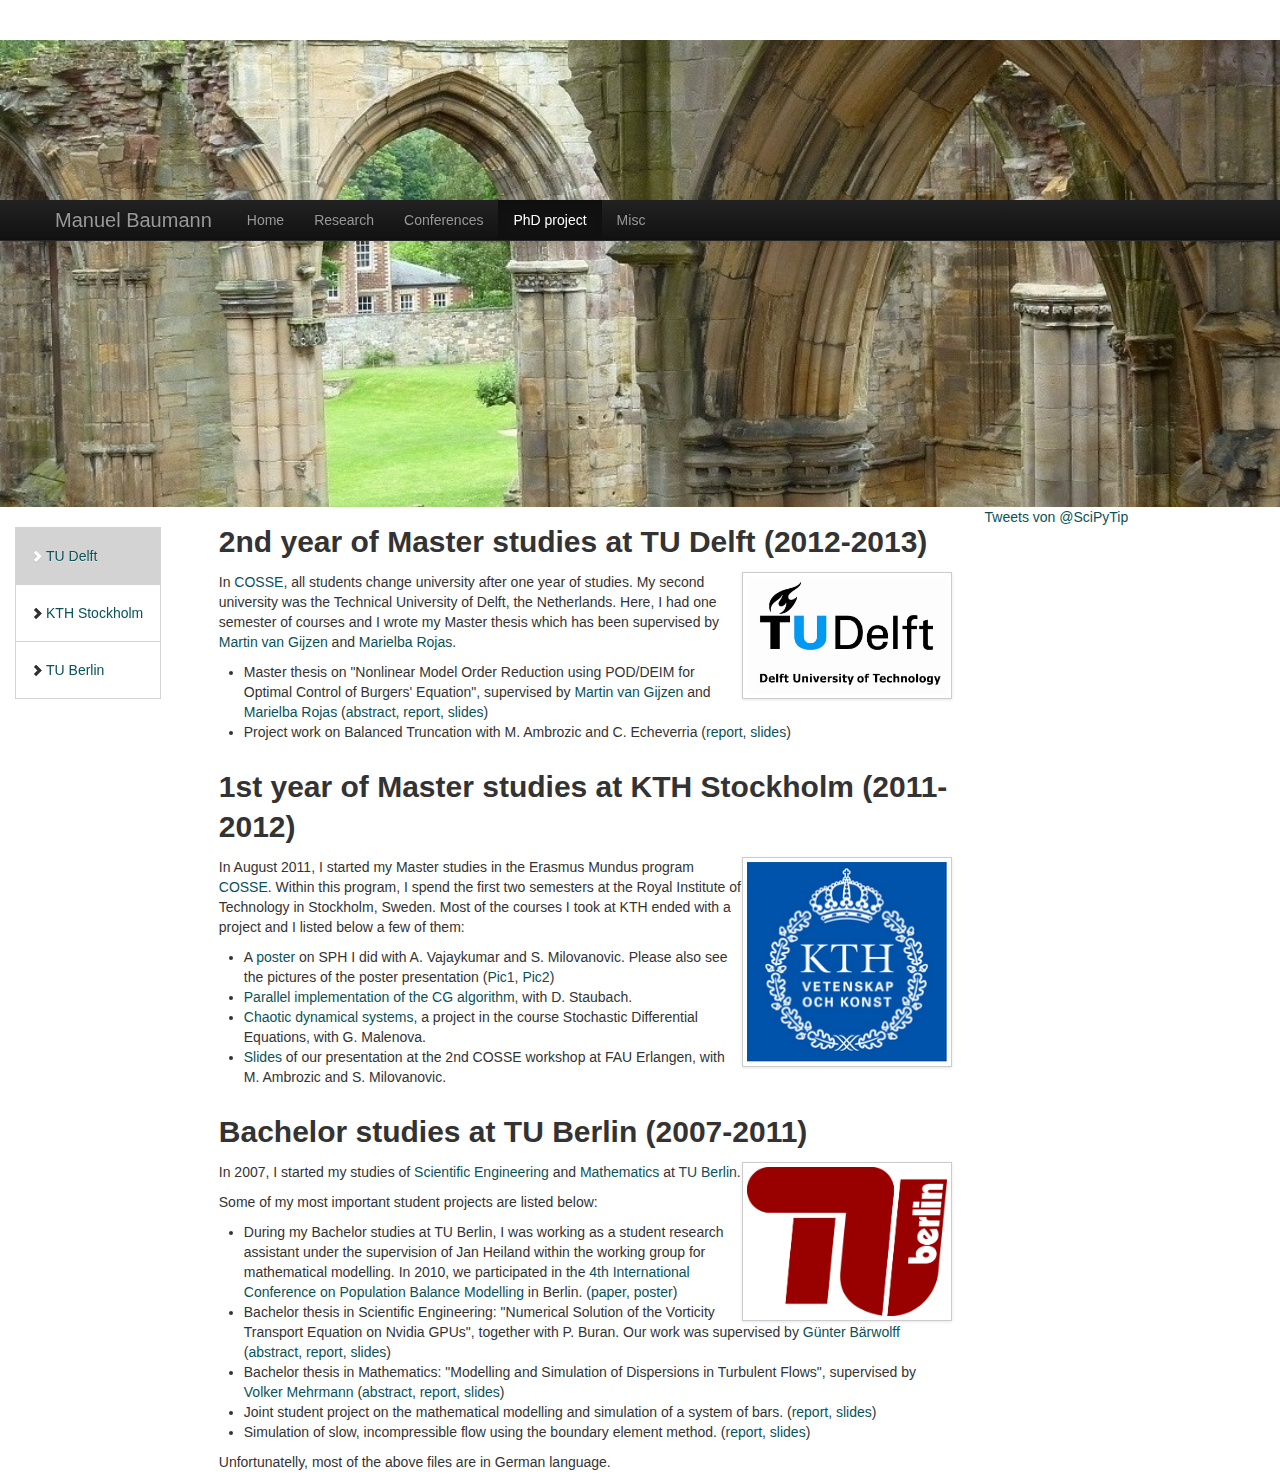
<file: student-bu.html>
<!DOCTYPE html>
<html lang="en"><head>
    <meta http-equiv="content-type" content="text/html; charset=UTF-8">
    <meta charset="utf-8">
    <title>Personal Homepage of Manuel Baumann</title>
    <meta name="viewport" content="width=device-width, initial-scale=1.0">
    <meta name="description" content="">
    <meta name="author" content="">
    <link href="starter-template-Dateien/bootstrap.css" rel="stylesheet">
    <link href="starter-template-Dateien/sidebar.css" rel="stylesheet">
    <link href="starter-template-Dateien/bootstrap-responsive.css" rel="stylesheet">

    <script language="javascript" src="http://ajax.googleapis.com/ajax/libs/jquery/1.7.2/jquery.min.js" type="text/javascript"></script>
    <script language="javascript" src="js/jquery.tweet.js" type="text/javascript"></script> 
    <script type='text/javascript'>
      jQuery(function($){
        $(".tweet").tweet({
          username: "MATLAB",
          join_text: "auto",
          avatar_size: 32,
          count: 5,
          auto_join_text_default: " ",
          auto_join_text_ed: " ",
          auto_join_text_ing: " ",
          auto_join_text_reply: " ",
          auto_join_text_url: " ",
          loading_text: "loading tweets..."
        });
      });
    </script>
    <script type="text/javascript">
      $(window).scroll(function(){
        var saraj = document.getElementById('sarajevo').clientHeight; 
        //console.log(saraj)
        $("#theFixed").css("top",Math.max(0,saraj-$(this).scrollTop()));
      });
    </script>
    <script type="text/javascript">
      $(window).ready(function() {
        window.scrollBy(0,1); 
        window.scrollBy(0,-1); 
      });
    </script>
    <link href="css/jquery.tweet.css" media="all" rel="stylesheet" type="text/css"/> 
    <link href="css/style.css" media="all" rel="stylesheet" type="text/css"/> 
  </head>

  <body data-spy="scroll" data-target="#sidenav" onLoad="window.scroll(0, 200)">
    <div class="navbar navbar-inverse navbar-fixed-top">
      <div class="navbar-inner">
        <div class="container">
          <a class="btn btn-navbar collapsed" data-toggle="collapse" data-target=".nav-collapse">
            <span class="icon-bar"></span>
            <span class="icon-bar"></span>
            <span class="icon-bar"></span>
            <span class="icon-bar"></span>
          </a>
          <span class="brand">Manuel Baumann</span>
          <div style="height: 0px;" class="nav-collapse collapse">
            <ul class="nav">
              <li><a href="index.html">Home</a></li>
              <li><a href="phd.html">Research</a></li>
              <li><a href="conf.html">Conferences</a></li>
              <li class="active"><a href="student.html">PhD project</a></li>
              <li><a href="things.html">Misc</a></li>
            </ul>
          </div><!--/.nav-collapse -->
        </div>
      </div>
    </div>
    <div class="row-fluid">
			<div class="span12 hidden-phone">
        <img id="sarajevo" src="img/background1.jpg" width=100% border="0" >
      </div> 

      <!-- Docs nav
      ================================================== -->
      <div class="row-fluid">
        <div id="sidenav" class="span2 bs-docs-sidebar hidden-tablet hidden-phone">
          <ul id="theFixed" style="position: fixed;" class="nav nav-list bs-docs-sidenav">
            <li class="active"><a href="#fvmforconvdiff"><i class="icon-chevron-right"></i>TU Delft</a></li>
            <li><a href="#bamatheses"><i class="icon-chevron-right"></i>KTH Stockholm</a></li>
            <li><a href="#courses"><i class="icon-chevron-right"></i>TU Berlin</a></li>
          </ul>
        </div>
        <div class="span7">
        <section id="fvmforconvdiff">
						<h2>2nd year of Master studies at TU Delft (2012-2013)</h2>
						<a href="http://www.ewi.tudelft.nl/en/the-faculty/professors/applied-mathematics/"<p><img src="img/Logo_TUDelft.jpg" width="200" height="150" class="img-polaroid maxw-200" align="right"></p></a>
						<p>In <a href="http://www.kth.se/en/studies/programmes/master/em/cosse">COSSE</a>, all students change university after one year of studies. My second university was the Technical University of Delft, the Netherlands. Here, I had one semester of courses and I wrote my Master thesis which has been supervised by <a href="http://ta.twi.tudelft.nl/nw/users/gijzen/">Martin van Gijzen</a> and <a href="http://ta.twi.tudelft.nl/wagm/users/rojas/">Marielba Rojas</a>. </p>
						
						<ul>
							<p></p>
							<li>Master thesis on "Nonlinear Model Order Reduction using POD/DEIM for Optimal Control of Burgers' Equation", supervised by <a href="http://ta.twi.tudelft.nl/nw/users/gijzen/">Martin van Gijzen</a> and <a href="http://ta.twi.tudelft.nl/wagm/users/rojas/">Marielba Rojas</a> (<a href ="projects/Master/abstract.pdf">abstract</a>, <a href ="projects/Master/MSc_ManuelBaumann.pdf">report</a>, <a href ="projects/Master/presentation.pdf">slides</a>)</li>
							<li>Project work on Balanced Truncation with M. Ambrozic and C. Echeverria (<a href ="projects/Projekte/SysControl_paper.pdf">report</a>, <a href ="projects/Projekte/SysControl_slides.pdf">slides</a>)</li>
							<p></p>
						</ul>
						</section>
						<section id="bamatheses">
				<h2>1st year of Master studies at KTH Stockholm (2011-2012)</h2>
				<a href="http://www.csc.kth.se/na/"<p><img src="img/kth_new.png" width="200" height="150" class="img-polaroid maxw-200" align="right"></p></a>
				<p>In August 2011, I started my Master studies in the Erasmus Mundus program <a href="http://www.kth.se/en/studies/programmes/master/em/cosse">COSSE</a>. Within this program, I spend the first two semesters at the Royal Institute of Technology in Stockholm, Sweden. Most of the courses I took at KTH ended with a project and I listed below a few of them:</p>
					<ul>
						<p></p>
						<li>A <a href ="projects/Projekte/jesper_poster.pdf">poster</a> on SPH I did with A. Vajaykumar and S. Milovanovic. Please also see the pictures of the poster presentation (<a href ="img/jesper1.jpg">Pic1</a>, <a href ="img/jesper2.jpg">Pic2</a>)</li>
						<li><a href ="projects/Projekte/MPI2_slides.pdf">Parallel implementation of the CG algorithm</a>, with D. Staubach. </li>
						<li><a href ="projects/Projekte/SDE_slides.pdf">Chaotic dynamical systems</a>, a project in the course Stochastic Differential Equations, with G. Malenova.</li>
						<li><a href ="projects/Projekte/COSSE_workshop_slides.pdf">Slides</a> of our presentation at the 2nd COSSE workshop at FAU Erlangen, with M. Ambrozic and S. Milovanovic.</li>
						<p></p>
					</ul>
			</section>

          <section id="courses">
            <h2>Bachelor studies at TU Berlin (2007-2011)</h2>
			<a href="http://www.math.tu-berlin.de/menue/home/parameter/en/"<p><img src="img/TUBerlin_Logo_rot.png" width="200" height="150" class="img-polaroid maxw-200" align="right"></p></a>
						<p>In 2007, I started my studies of <a href="http://www.vm.tu-berlin.de/pi/">Scientific Engineering</a> and <a href="http://www.math.tu-berlin.de">Mathematics</a> at <a href="http://www.tu-berlin.de/">TU Berlin</a>. </p>
						<p>Some of my most important student projects are listed below:</p>
						<ul>
							<p></p>
							<li>During my Bachelor studies at TU Berlin, I was working as a student research assistant under the supervision of Jan Heiland within the working group for mathematical modelling. In 2010, we participated in the <a href="http://www.mpi-magdeburg.mpg.de/pbm2010">4th International Conference on Population Balance Modelling</a> in Berlin. (<a href ="projects/HiWi/2010_Heiland_Simulation and Control.pdf">paper</a>, <a href ="projects/HiWi/posterPBM2010Heiland.pdf">poster</a>)</li>
							<li>Bachelor thesis in Scientific Engineering: "Numerical Solution of the Vorticity Transport Equation on Nvidia GPUs", together with P. Buran. Our work was supervised by <a href="http://page.math.tu-berlin.de/~baerwolf/">Günter Bärwolff</a> (<a href="projects/PI_BA/abstractPI.pdf">abstract</a>, <a href="projects/PI_BA/piBA.pdf">report</a>, <a href="projects/PI_BA/slides_seminar.pdf">slides</a>)</li>
							<li>Bachelor thesis in Mathematics: "Modelling and Simulation of Dispersions in Turbulent Flows", supervised by <a href="http://www.math.tu-berlin.de/fachgebiete_ag_modnumdiff/fg_numerische_mathematik/v-menue/mitarbeiter/volker_mehrmann/home//">Volker Mehrmann</a> (<a href="projects/Mathe_BA/abstract.pdf">abstract</a>, <a href="projects/Mathe_BA/matheba.pdf">report</a>, <a href="projects/Mathe_BA/diesMathMA.pdf">slides</a>)</li>
							<li>Joint student project on the mathematical modelling and simulation of a system of bars. (<a href ="projects/Projekte/PPM1_Bericht.pdf">report</a>, <a href ="projects/Projekte/PPM1_Slides.pdf">slides</a>)</li>
							<li>Simulation of slow, incompressible flow using the boundary element method. (<a href ="projects/Projekte/PPM2_Bericht.pdf">report</a>, <a href ="projects/Projekte/PPM2_Slides.pdf">slides</a>)</li>
							<p></p>
						</ul>
						<p>
						Unfortunatelly, most of the above files are in German language.
						</p>
						</section>
			

						
					</div> 
					<div class="span3 hidden-tablet hidden-phone">
		
                        
                                    <a class="twitter-timeline"  href="https://twitter.com/SciPyTip" data-widget-id="353114389810933760">Tweets von @SciPyTip </a>
                                                <script>!function(d,s,id){var js,fjs=d.getElementsByTagName(s)[0],p=/^http:/.test(d.location)?'http':'https';if(!d.getElementById(id)){js=d.createElement(s);js.id=id;js.src=p+"://platform.twitter.com/widgets.js";fjs.parentNode.insertBefore(js,fjs);}}(document,"script","twitter-wjs");</script>
                                                          
                        
                        
                    <!--    <a class="twitter-timeline"  href="https://twitter.com/MATLAB"  data-widget-id="353114389810933760">Tweets von @MATLAB</a>
<script>!function(d,s,id){var js,fjs=d.getElementsByTagName(s)[0],p=/^http:/.test(d.location)?'http':'https';if(!d.getElementById(id)){js=d.createElement(s);js.id=id;js.src=p+"://platform.twitter.com/widgets.js";fjs.parentNode.insertBefore(js,fjs);}}(document,"script","twitter-wjs");</script>
-->
					<!--
						<h2>Daily Tips</h2>
						<div class="tweet-outer">
							<h4>for working with <a href="http://www.mathworks.nl/help/matlab/">Matlab</a></h4>
							<div class="tweet"></div>
						</div>-->
					</div> 
				</div> 
			</div>
        <!-- Le javascript
        ================================================== -->
        <!-- Placed at the end of the document so the pages load faster -->
        <script src="starter-template-Dateien/bootstrap-transition.js"></script>
        <script src="starter-template-Dateien/bootstrap-alert.js"></script>
        <script src="starter-template-Dateien/bootstrap-modal.js"></script>
        <script src="starter-template-Dateien/bootstrap-dropdown.js"></script>
        <script src="starter-template-Dateien/bootstrap-scrollspy.js"></script>
        <script src="starter-template-Dateien/bootstrap-tab.js"></script>
        <script src="starter-template-Dateien/bootstrap-tooltip.js"></script>
        <script src="starter-template-Dateien/bootstrap-popover.js"></script>
        <script src="starter-template-Dateien/bootstrap-button.js"></script>
        <script src="starter-template-Dateien/bootstrap-collapse.js"></script>
        <script src="starter-template-Dateien/bootstrap-carousel.js"></script>
        <script src="starter-template-Dateien/bootstrap-typeahead.js"></script>

        </body></html>
</file>
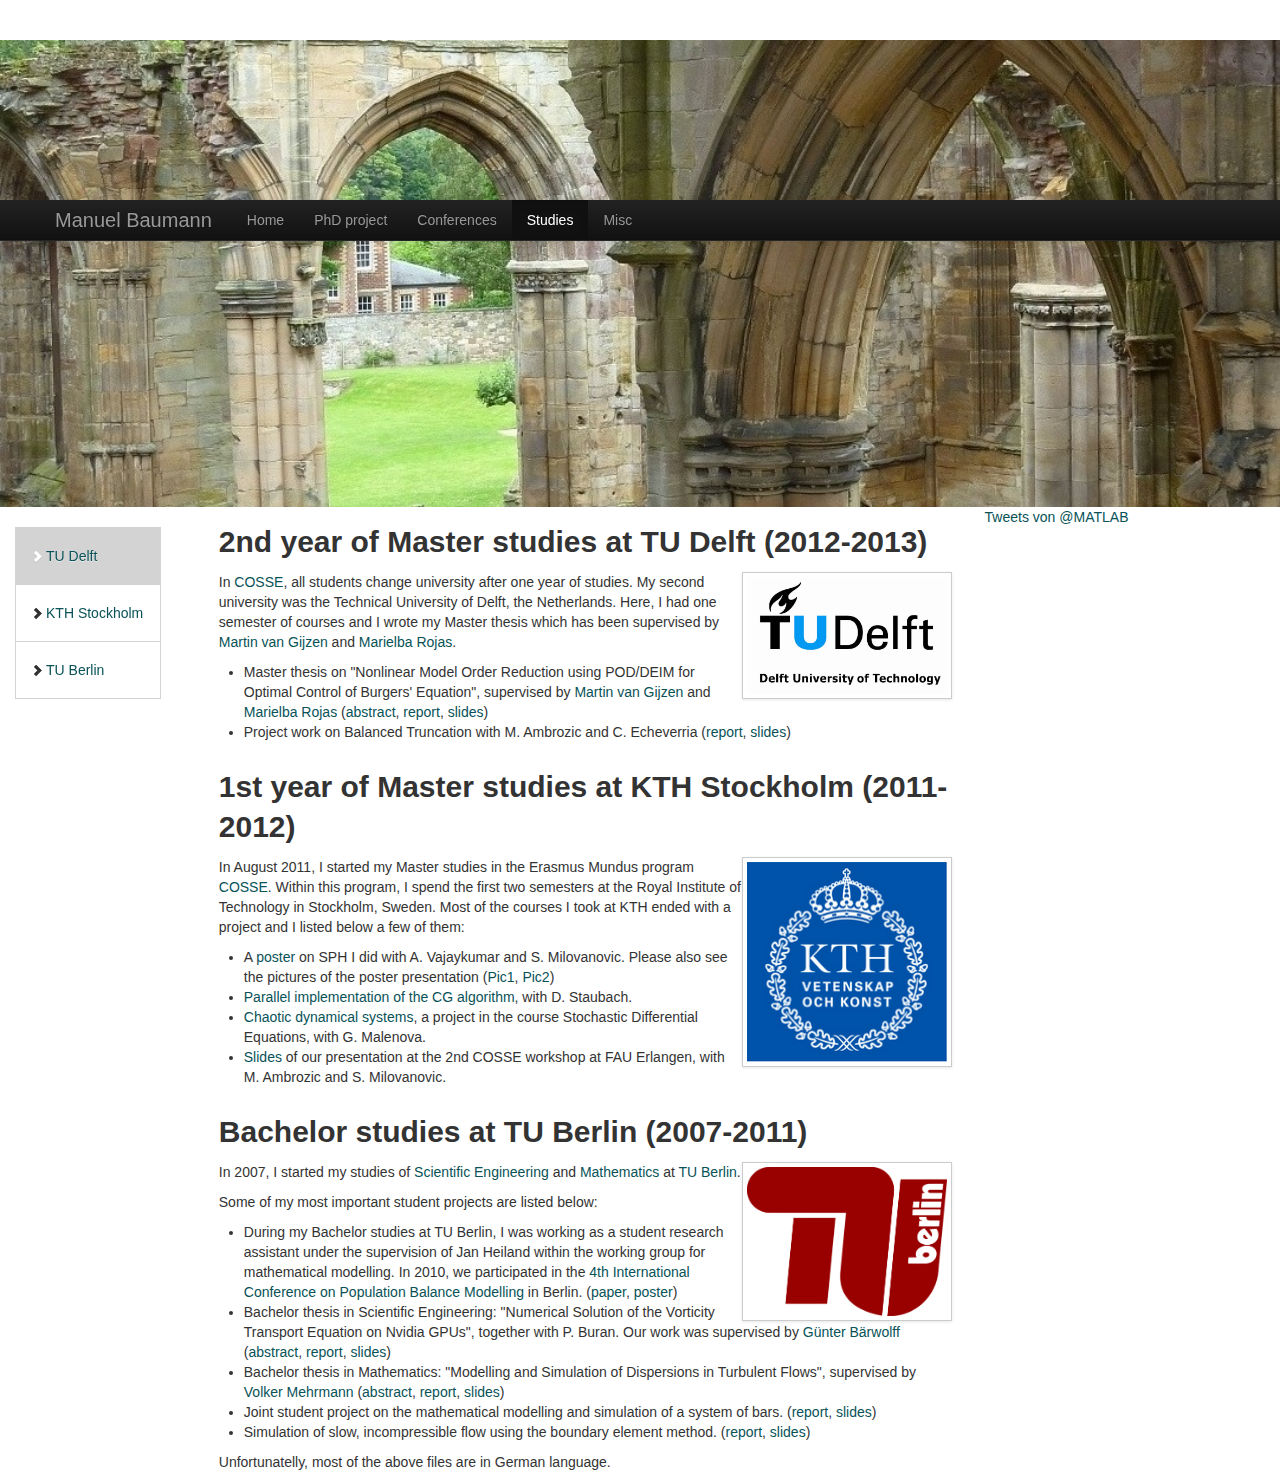
<file: student.html>
<!DOCTYPE html>
<html lang="en"><head>
    <meta http-equiv="content-type" content="text/html; charset=UTF-8">
    <meta charset="utf-8">
    <title>Personal Homepage of Manuel Baumann</title>
    <meta name="viewport" content="width=device-width, initial-scale=1.0">
    <meta name="description" content="">
    <meta name="author" content="">
    <link href="starter-template-Dateien/bootstrap.css" rel="stylesheet">
    <link href="starter-template-Dateien/sidebar.css" rel="stylesheet">
    <link href="starter-template-Dateien/bootstrap-responsive.css" rel="stylesheet">

    <script language="javascript" src="http://ajax.googleapis.com/ajax/libs/jquery/1.7.2/jquery.min.js" type="text/javascript"></script>
    <script language="javascript" src="js/jquery.tweet.js" type="text/javascript"></script> 
    <script type='text/javascript'>
      jQuery(function($){
        $(".tweet").tweet({
          username: "MATLAB",
          join_text: "auto",
          avatar_size: 32,
          count: 5,
          auto_join_text_default: " ",
          auto_join_text_ed: " ",
          auto_join_text_ing: " ",
          auto_join_text_reply: " ",
          auto_join_text_url: " ",
          loading_text: "loading tweets..."
        });
      });
    </script>
    <script type="text/javascript">
      $(window).scroll(function(){
        var saraj = document.getElementById('sarajevo').clientHeight; 
        //console.log(saraj)
        $("#theFixed").css("top",Math.max(0,saraj-$(this).scrollTop()));
      });
    </script>
    <script type="text/javascript">
      $(window).ready(function() {
        window.scrollBy(0,1); 
        window.scrollBy(0,-1); 
      });
    </script>
    <link href="css/jquery.tweet.css" media="all" rel="stylesheet" type="text/css"/> 
    <link href="css/style.css" media="all" rel="stylesheet" type="text/css"/> 
  </head>

  <body data-spy="scroll" data-target="#sidenav" onLoad="window.scroll(0, 200)">
    <div class="navbar navbar-inverse navbar-fixed-top">
      <div class="navbar-inner">
        <div class="container">
          <a class="btn btn-navbar collapsed" data-toggle="collapse" data-target=".nav-collapse">
            <span class="icon-bar"></span>
            <span class="icon-bar"></span>
            <span class="icon-bar"></span>
            <span class="icon-bar"></span>
          </a>
          <span class="brand">Manuel Baumann</span>
          <div style="height: 0px;" class="nav-collapse collapse">
            <ul class="nav">
              <li><a href="index.html">Home</a></li>
              <li><a href="phd.html">PhD project</a></li>
              <li><a href="conf.html">Conferences</a></li>
              <li class="active"><a href="student.html">Studies</a></li>
              <li><a href="things.html">Misc</a></li>
            </ul>
          </div><!--/.nav-collapse -->
        </div>
      </div>
    </div>
    <div class="row-fluid">
			<div class="span12 hidden-phone">
        <img id="sarajevo" src="img/background1.jpg" width=100% border="0" >
      </div> 

      <!-- Docs nav
      ================================================== -->
      <div class="row-fluid">
        <div id="sidenav" class="span2 bs-docs-sidebar hidden-tablet hidden-phone">
          <ul id="theFixed" style="position: fixed;" class="nav nav-list bs-docs-sidenav">
            <li class="active"><a href="#fvmforconvdiff"><i class="icon-chevron-right"></i>TU Delft</a></li>
            <li><a href="#bamatheses"><i class="icon-chevron-right"></i>KTH Stockholm</a></li>
            <li><a href="#courses"><i class="icon-chevron-right"></i>TU Berlin</a></li>
          </ul>
        </div>
        <div class="span7">
        <section id="fvmforconvdiff">
						<h2>2nd year of Master studies at TU Delft (2012-2013)</h2>
						<a href="http://www.ewi.tudelft.nl/en/the-faculty/professors/applied-mathematics/"<p><img src="img/Logo_TUDelft.jpg" width="200" height="150" class="img-polaroid maxw-200" align="right"></p></a>
						<p>In <a href="http://www.kth.se/en/studies/programmes/master/em/cosse">COSSE</a>, all students change university after one year of studies. My second university was the Technical University of Delft, the Netherlands. Here, I had one semester of courses and I wrote my Master thesis which has been supervised by <a href="http://ta.twi.tudelft.nl/nw/users/gijzen/">Martin van Gijzen</a> and <a href="http://ta.twi.tudelft.nl/wagm/users/rojas/">Marielba Rojas</a>. </p>
						
						<ul>
							<p></p>
							<li>Master thesis on "Nonlinear Model Order Reduction using POD/DEIM for Optimal Control of Burgers' Equation", supervised by <a href="http://ta.twi.tudelft.nl/nw/users/gijzen/">Martin van Gijzen</a> and <a href="http://ta.twi.tudelft.nl/wagm/users/rojas/">Marielba Rojas</a> (<a href ="projects/Master/abstract.pdf">abstract</a>, <a href ="projects/Master/MSc_ManuelBaumann.pdf">report</a>, <a href ="projects/Master/presentation.pdf">slides</a>)</li>
							<li>Project work on Balanced Truncation with M. Ambrozic and C. Echeverria (<a href ="projects/Projekte/SysControl_paper.pdf">report</a>, <a href ="projects/Projekte/SysControl_slides.pdf">slides</a>)</li>
							<p></p>
						</ul>
						</section>
						<section id="bamatheses">
				<h2>1st year of Master studies at KTH Stockholm (2011-2012)</h2>
				<a href="http://www.csc.kth.se/na/"<p><img src="img/kth_new.png" width="200" height="150" class="img-polaroid maxw-200" align="right"></p></a>
				<p>In August 2011, I started my Master studies in the Erasmus Mundus program <a href="http://www.kth.se/en/studies/programmes/master/em/cosse">COSSE</a>. Within this program, I spend the first two semesters at the Royal Institute of Technology in Stockholm, Sweden. Most of the courses I took at KTH ended with a project and I listed below a few of them:</p>
					<ul>
						<p></p>
						<li>A <a href ="projects/Projekte/jesper_poster.pdf">poster</a> on SPH I did with A. Vajaykumar and S. Milovanovic. Please also see the pictures of the poster presentation (<a href ="img/jesper1.jpg">Pic1</a>, <a href ="img/jesper2.jpg">Pic2</a>)</li>
						<li><a href ="projects/Projekte/MPI2_slides.pdf">Parallel implementation of the CG algorithm</a>, with D. Staubach. </li>
						<li><a href ="projects/Projekte/SDE_slides.pdf">Chaotic dynamical systems</a>, a project in the course Stochastic Differential Equations, with G. Malenova.</li>
						<li><a href ="projects/Projekte/COSSE_workshop_slides.pdf">Slides</a> of our presentation at the 2nd COSSE workshop at FAU Erlangen, with M. Ambrozic and S. Milovanovic.</li>
						<p></p>
					</ul>
			</section>

          <section id="courses">
            <h2>Bachelor studies at TU Berlin (2007-2011)</h2>
			<a href="http://www.math.tu-berlin.de/menue/home/parameter/en/"<p><img src="img/TUBerlin_Logo_rot.png" width="200" height="150" class="img-polaroid maxw-200" align="right"></p></a>
						<p>In 2007, I started my studies of <a href="http://www.vm.tu-berlin.de/pi/">Scientific Engineering</a> and <a href="http://www.math.tu-berlin.de">Mathematics</a> at <a href="http://www.tu-berlin.de/">TU Berlin</a>. </p>
						<p>Some of my most important student projects are listed below:</p>
						<ul>
							<p></p>
							<li>During my Bachelor studies at TU Berlin, I was working as a student research assistant under the supervision of Jan Heiland within the working group for mathematical modelling. In 2010, we participated in the <a href="http://www.mpi-magdeburg.mpg.de/pbm2010">4th International Conference on Population Balance Modelling</a> in Berlin. (<a href ="projects/HiWi/2010_Heiland_Simulation and Control.pdf">paper</a>, <a href ="projects/HiWi/posterPBM2010Heiland.pdf">poster</a>)</li>
							<li>Bachelor thesis in Scientific Engineering: "Numerical Solution of the Vorticity Transport Equation on Nvidia GPUs", together with P. Buran. Our work was supervised by <a href="http://page.math.tu-berlin.de/~baerwolf/">Günter Bärwolff</a> (<a href="projects/PI_BA/abstractPI.pdf">abstract</a>, <a href="projects/PI_BA/piBA.pdf">report</a>, <a href="projects/PI_BA/slides_seminar.pdf">slides</a>)</li>
							<li>Bachelor thesis in Mathematics: "Modelling and Simulation of Dispersions in Turbulent Flows", supervised by <a href="http://www.math.tu-berlin.de/fachgebiete_ag_modnumdiff/fg_numerische_mathematik/v-menue/mitarbeiter/volker_mehrmann/home//">Volker Mehrmann</a> (<a href="projects/Mathe_BA/abstract.pdf">abstract</a>, <a href="projects/Mathe_BA/matheba.pdf">report</a>, <a href="projects/Mathe_BA/diesMathMA.pdf">slides</a>)</li>
							<li>Joint student project on the mathematical modelling and simulation of a system of bars. (<a href ="projects/Projekte/PPM1_Bericht.pdf">report</a>, <a href ="projects/Projekte/PPM1_Slides.pdf">slides</a>)</li>
							<li>Simulation of slow, incompressible flow using the boundary element method. (<a href ="projects/Projekte/PPM2_Bericht.pdf">report</a>, <a href ="projects/Projekte/PPM2_Slides.pdf">slides</a>)</li>
							<p></p>
						</ul>
						<p>
						Unfortunatelly, most of the above files are in German language.
						</p>
						</section>
			

						
					</div> 
					<div class="span3 hidden-tablet hidden-phone">
					<a class="twitter-timeline"  href="https://twitter.com/MATLAB"  data-widget-id="353114389810933760">Tweets von @MATLAB</a>
<script>!function(d,s,id){var js,fjs=d.getElementsByTagName(s)[0],p=/^http:/.test(d.location)?'http':'https';if(!d.getElementById(id)){js=d.createElement(s);js.id=id;js.src=p+"://platform.twitter.com/widgets.js";fjs.parentNode.insertBefore(js,fjs);}}(document,"script","twitter-wjs");</script>

					<!--
						<h2>Daily Tips</h2>
						<div class="tweet-outer">
							<h4>for working with <a href="http://www.mathworks.nl/help/matlab/">Matlab</a></h4>
							<div class="tweet"></div>
						</div>-->
					</div> 
				</div> 
			</div>
        <!-- Le javascript
        ================================================== -->
        <!-- Placed at the end of the document so the pages load faster -->
        <script src="starter-template-Dateien/bootstrap-transition.js"></script>
        <script src="starter-template-Dateien/bootstrap-alert.js"></script>
        <script src="starter-template-Dateien/bootstrap-modal.js"></script>
        <script src="starter-template-Dateien/bootstrap-dropdown.js"></script>
        <script src="starter-template-Dateien/bootstrap-scrollspy.js"></script>
        <script src="starter-template-Dateien/bootstrap-tab.js"></script>
        <script src="starter-template-Dateien/bootstrap-tooltip.js"></script>
        <script src="starter-template-Dateien/bootstrap-popover.js"></script>
        <script src="starter-template-Dateien/bootstrap-button.js"></script>
        <script src="starter-template-Dateien/bootstrap-collapse.js"></script>
        <script src="starter-template-Dateien/bootstrap-carousel.js"></script>
        <script src="starter-template-Dateien/bootstrap-typeahead.js"></script>

        </body></html>
</file>
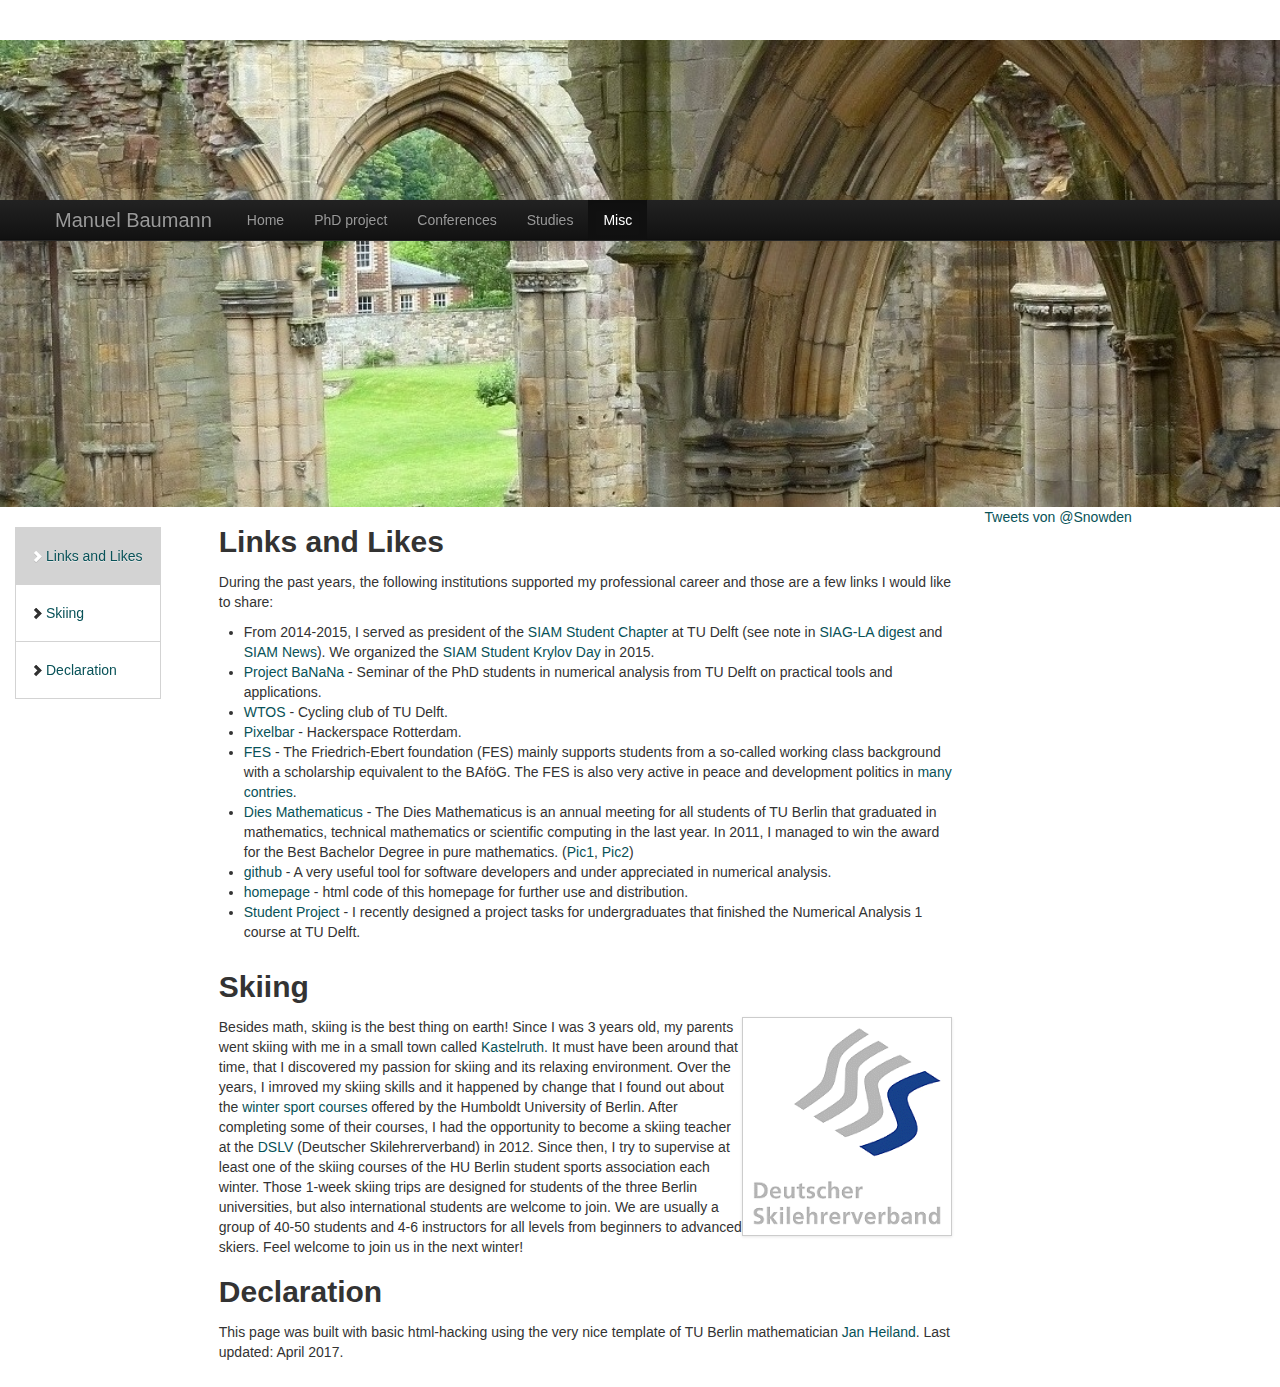
<file: things.html>
<!DOCTYPE html>
<html lang="en"><head>
    <meta http-equiv="content-type" content="text/html; charset=UTF-8">
    <meta charset="utf-8">
    <title>Personal Homepage of Manuel Baumann</title>
    <meta name="viewport" content="width=device-width, initial-scale=1.0">
    <meta name="description" content="">
    <meta name="author" content="">
    <link href="starter-template-Dateien/bootstrap.css" rel="stylesheet">
    <link href="starter-template-Dateien/sidebar.css" rel="stylesheet">
    <link href="starter-template-Dateien/bootstrap-responsive.css" rel="stylesheet">

    <script language="javascript" src="http://ajax.googleapis.com/ajax/libs/jquery/1.7.2/jquery.min.js" type="text/javascript"></script>
    <script language="javascript" src="js/jquery.tweet.js" type="text/javascript"></script> 
    <script type='text/javascript'>
      jQuery(function($){
        $(".tweet").tweet({
          username: "FESonline",
          join_text: "auto",
          avatar_size: 32,
          count: 5,
          auto_join_text_default: " ",
          auto_join_text_ed: " ",
          auto_join_text_ing: " ",
          auto_join_text_reply: " ",
          auto_join_text_url: " ",
          loading_text: "loading tweets..."
        });
      });
    </script>
    <script type="text/javascript">
      $(window).scroll(function(){
        var saraj = document.getElementById('schottland').clientHeight; 
        //console.log(saraj)
        $("#theFixed").css("top",Math.max(0,saraj-$(this).scrollTop()));
      });
    </script>
    <script type="text/javascript">
      $(window).ready(function() {
        window.scrollBy(0,1); 
        window.scrollBy(0,-1); 
      });
    </script>
    <link href="css/jquery.tweet.css" media="all" rel="stylesheet" type="text/css"/> 
    <link href="css/style.css" media="all" rel="stylesheet" type="text/css"/> 
  </head>

  <body data-spy="scroll" data-target="#sidenav" onLoad="window.scroll(0, 200)">
    <div class="navbar navbar-inverse navbar-fixed-top">
      <div class="navbar-inner">
        <div class="container">
          <a class="btn btn-navbar collapsed" data-toggle="collapse" data-target=".nav-collapse">
            <span class="icon-bar"></span>
            <span class="icon-bar"></span>
            <span class="icon-bar"></span>
            <span class="icon-bar"></span>
          </a>
          <span class="brand">Manuel Baumann</span>
          <div style="height: 0px;" class="nav-collapse collapse">
            <ul class="nav">
              <li><a href="index.html">Home</a></li>
              <li><a href="phd.html">PhD project</a></li>
              <li><a href="conf.html">Conferences</a></li>
              <li><a href="student.html">Studies</a></li>              
              <li class="active"><a href="things.html">Misc</a></li>
            </ul>
          </div><!--/.nav-collapse -->
        </div>
      </div>
    </div>
    <div class="row-fluid">
			<div class="span12 hidden-phone">
        <img id="schottland" src="img/background1.jpg" width=100% border="0" >
      </div> 


      <!-- Docs nav
      ================================================== -->
      <div class="row-fluid">
        <div id="sidenav" class="span2 bs-docs-sidebar hidden-tablet hidden-phone">
          <ul id="theFixed" style="position: fixed;" class="nav nav-list bs-docs-sidenav">
            <li class="active"><a href="#links"><i class="icon-chevron-right"></i>Links and Likes</a></li>
            <li><a href="#ski"><i class="icon-chevron-right"></i>Skiing</a></li>
            <li><a href="#declaration"><i class="icon-chevron-right"></i>Declaration</a></li>
          </ul>
        </div>
				<div class="span7">
					<section id="links">
					<h2>Links and Likes</h2>
					<p> During the past years, the following institutions supported my professional career and those are a few links I would like to share: </p>
						<ul>
							<li> From 2014-2015, I served as president of the <a
                            href="http://sscdelft.github.io/">SIAM Student Chapter</a> at TU Delft
                        (see note in <a href="http://siags.siam.org/siagla//2016/03/07/digest.html#nav0">SIAG-LA digest</a> and <a href="https://sinews.siam.org/DetailsPage/TabId/900/ArtMID/2243/ArticleID/836/Founding-a-New-SIAM-Student-Chapter-at-TU-Delft.aspx">SIAM News</a>). We organized the <a href="https://sinews.siam.org/Details-Page/european-students-gather-at-tu-delft-for-krylov-day">SIAM Student Krylov Day</a> in 2015.</li> 
							<li><a href="http://projectbanana.github.io">Project BaNaNa</a> - Seminar of the PhD students in numerical analysis from TU Delft on practical tools and applications. </li>
							<li><a href="http://www.wtos.nl/">WTOS</a> - Cycling club of TU Delft. </li>
							<li><a href="http://www.pixelbar.nl">Pixelbar</a> - Hackerspace Rotterdam. </li>
							<li><a href="http://www.fes.de/studienfoerderung/stipendienprogramme">FES</a> - The Friedrich-Ebert foundation (FES) mainly supports students from a so-called working class background with a scholarship equivalent to the BAf&#246;G. The FES is also very active in peace and development politics in <a href="http://www.fes.de/international/s_fes_i.htm">many contries</a>. </li>
							<li><a href="http://www3.math.tu-berlin.de/dies/2011/index.html">Dies Mathematicus</a> - The Dies Mathematicus is an annual meeting for all students of TU Berlin that graduated in mathematics, technical mathematics or scientific computing in the last year. In 2011, I managed to win the award for the Best Bachelor Degree in pure mathematics. (<a href = "img/IMG_4058.jpg">Pic1</a>, <a href = "img/IMG_4157.jpg"> Pic2</a>)</li>
							<li><a href="http://www.github.com/">github</a> - A very useful tool for software developers and under appreciated in numerical analysis.</li>
							<li><a href="http://github.com/ManuelMBaumann/Homepage">homepage</a> - html code of this homepage for further use and distribution.</li>
							<li><a href="https://github.com/ManuelMBaumann/traffic_flow_project">Student Project</a> - I recently designed a project tasks for undergraduates that finished the Numerical Analysis 1 course at TU Delft.</li>
							
						</ul>
					</section>
					<section id="ski">
					<h2>Skiing</h2>
					<a href="http://www.skilehrerverband.de/"<p><img src="img/DSLV-LOGO.gif"  alt="DSLV" class="img-polaroid maxw-200" align="right"></p></a>
					Besides math, skiing is the best thing on earth! Since I was 3 years old, my parents went skiing with me in a small town called <a href="http://www.alpedisiusi.info/en/winter-active/skiing.html">Kastelruth</a>. It must have been around that time, that I discovered my passion for skiing and its relaxing environment.
					
					Over the years, I imroved my skiing skills and it happened by change that I found out about the <a href="http://www.zeh.hu-berlin.de/angebot.html">winter sport courses</a> offered by the Humboldt University of Berlin. After completing some of their courses, I had the opportunity to become a skiing teacher at the <a href="http://www.skilehrerverband.de/">DSLV</a> (Deutscher Skilehrerverband) in 2012. Since then, I try to supervise at least one of the skiing courses of the HU Berlin student sports association each winter. Those 1-week skiing trips are designed for students of the three Berlin universities, but also international students are welcome to join. We are usually a group of 40-50 students and 4-6 instructors for all levels from beginners to advanced skiers. Feel welcome to join us in the next winter! 

					</section>
					<section id="declaration">
					<h2>Declaration</h2>
					This page was built with basic html-hacking using the very nice template of TU
                    Berlin mathematician <a href ="http://www.janheiland.de"> Jan Heiland</a>. Last
                    updated: April 2017.
					</section>
				<h2></h2> 
				</div> 
				<div class="span3 hidden-tablet hidden-phone">

            <a class="twitter-timeline"  href="https://twitter.com/Snowden" data-widget-id="353095282784890880">Tweets von @Snowden </a>
                            
            <script>!function(d,s,id){var js,fjs=d.getElementsByTagName(s)[0],p=/^http:/.test(d.location)?'http':'https';if(!d.getElementById(id)){js=d.createElement(s);js.id=id;js.src=p+"://platform.twitter.com/widgets.js";fjs.parentNode.insertBefore(js,fjs);}}(document,"script","twitter-wjs");</script>



<!--				<a class="twitter-timeline"  href="https://twitter.com/Snowden"  data-widget-id="353095282784890880">Tweets von @Snowden</a>
<script>!function(d,s,id){var js,fjs=d.getElementsByTagName(s)[0],p=/^http:/.test(d.location)?'http':'https';if(!d.getElementById(id)){js=d.createElement(s);js.id=id;js.src=p+"://platform.twitter.com/widgets.js";fjs.parentNode.insertBefore(js,fjs);}}(document,"script","twitter-wjs");</script>
-->
					<!--<h2>Daily News</h2>
					<div class="tweet-outer">
						<h5>The <a href ="http://www.fes.de/">Friedrich Ebert Foundation</a> not only supports students from a working-class background with scholarships, but is also active in development politics and democracy.</h5>
						<div class="tweet"></div>-->
					</div>
				</div> 
			</div> 
        </div>
              <!-- Le javascript
        ================================================== -->
        <!-- Placed at the end of the document so the pages load faster -->
        <script src="starter-template-Dateien/bootstrap-transition.js"></script>
        <script src="starter-template-Dateien/bootstrap-alert.js"></script>
        <script src="starter-template-Dateien/bootstrap-modal.js"></script>
        <script src="starter-template-Dateien/bootstrap-dropdown.js"></script>
        <script src="starter-template-Dateien/bootstrap-scrollspy.js"></script>
        <script src="starter-template-Dateien/bootstrap-tab.js"></script>
        <script src="starter-template-Dateien/bootstrap-tooltip.js"></script>
        <script src="starter-template-Dateien/bootstrap-popover.js"></script>
        <script src="starter-template-Dateien/bootstrap-button.js"></script>
        <script src="starter-template-Dateien/bootstrap-collapse.js"></script>
        <script src="starter-template-Dateien/bootstrap-carousel.js"></script>
        <script src="starter-template-Dateien/bootstrap-typeahead.js"></script>

        </body></html>
</file>
<file: starter-template-Dateien/sidebar.css>
.sidebar-nav-fixed {
     position:fixed;
     top:40%;
 }

 @media (max-width: 767px) {
     .sidebar-nav-fixed {
         width:auto;
     }
 }

 @media (max-width: 979px) {
     .sidebar-nav-fixed {
         position:static;
        width: auto;
     }
 }
</file>
<file: css/style.css>
body {
  padding-top: 40px; /* 60px to make the container go all the way to the bottom of the topbar */
}

.jumbotron {
  margin-top: -20px;
}
.bs-docs-sidenav {
  margin-top: 20px;
  width: 146px;
}
.bs-docs-sidenav.affix {
  top: 0;
}

.bs-docs-sidenav {
  margin-right: 0;
  margin-top: 60px;
  top: 0;
}

.bs-docs-sidenav > li > a {
  border: 1px solid lightgray;
  display: block;
  margin: 0 0 -1px;
  padding: 18px 14px;
}

h2 {
  padding-top: 55px; margin-top: -40px;
}

.maxw-180 {
  max-width: 180px;
}
.maxw-100 {
  max-width: 100px;
}

.maxw-200 {
width: 95%;
max-width: 200px;
}

.smallbtn {
    -moz-border-bottom-colors: none;
    -moz-border-left-colors: none;
    -moz-border-right-colors: none;
    -moz-border-top-colors: none;
    background-color: #F5F5F5;
    background-image: -moz-linear-gradient(center top , #FFFFFF, #E6E6E6);
    background-repeat: repeat-x;
    border-color: #E6E6E6 #E6E6E6 #A2A2A2;
    border-image: none;
    border-radius: 1px 1px 1px 1px;
    border-style: solid;
    border-width: 1px;
    box-shadow: 0 1px 0 rgba(255, 255, 255, 0.2) inset, 0 1px 2px rgba(0, 0, 0, 0.05);
    color: #333333;
    cursor: pointer;
    display: inline-block;
    font-size: 12px;
    line-height: 20px;
    margin-bottom: 0;
    padding: 1px;
    text-align: center;
    text-shadow: 0 1px 1px rgba(255, 255, 255, 0.75);
    vertical-align: middle;
}
</file>
